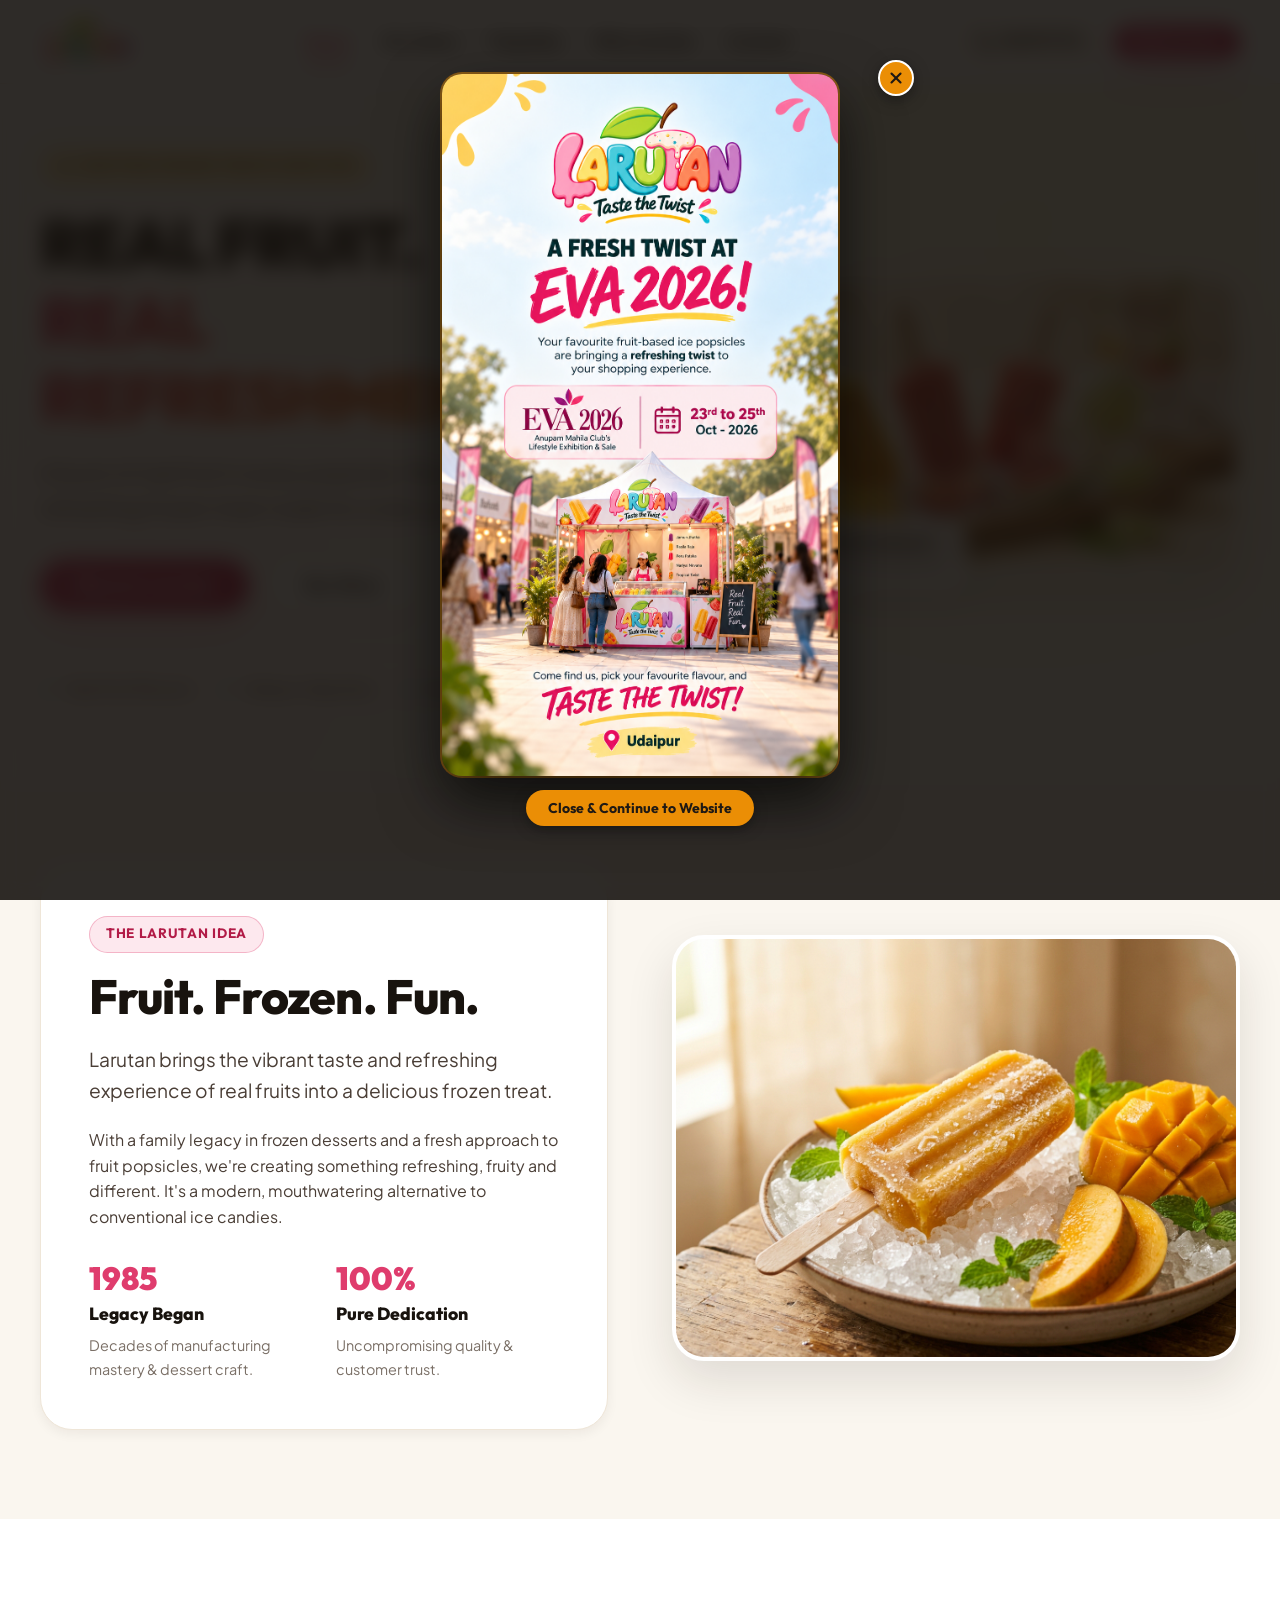
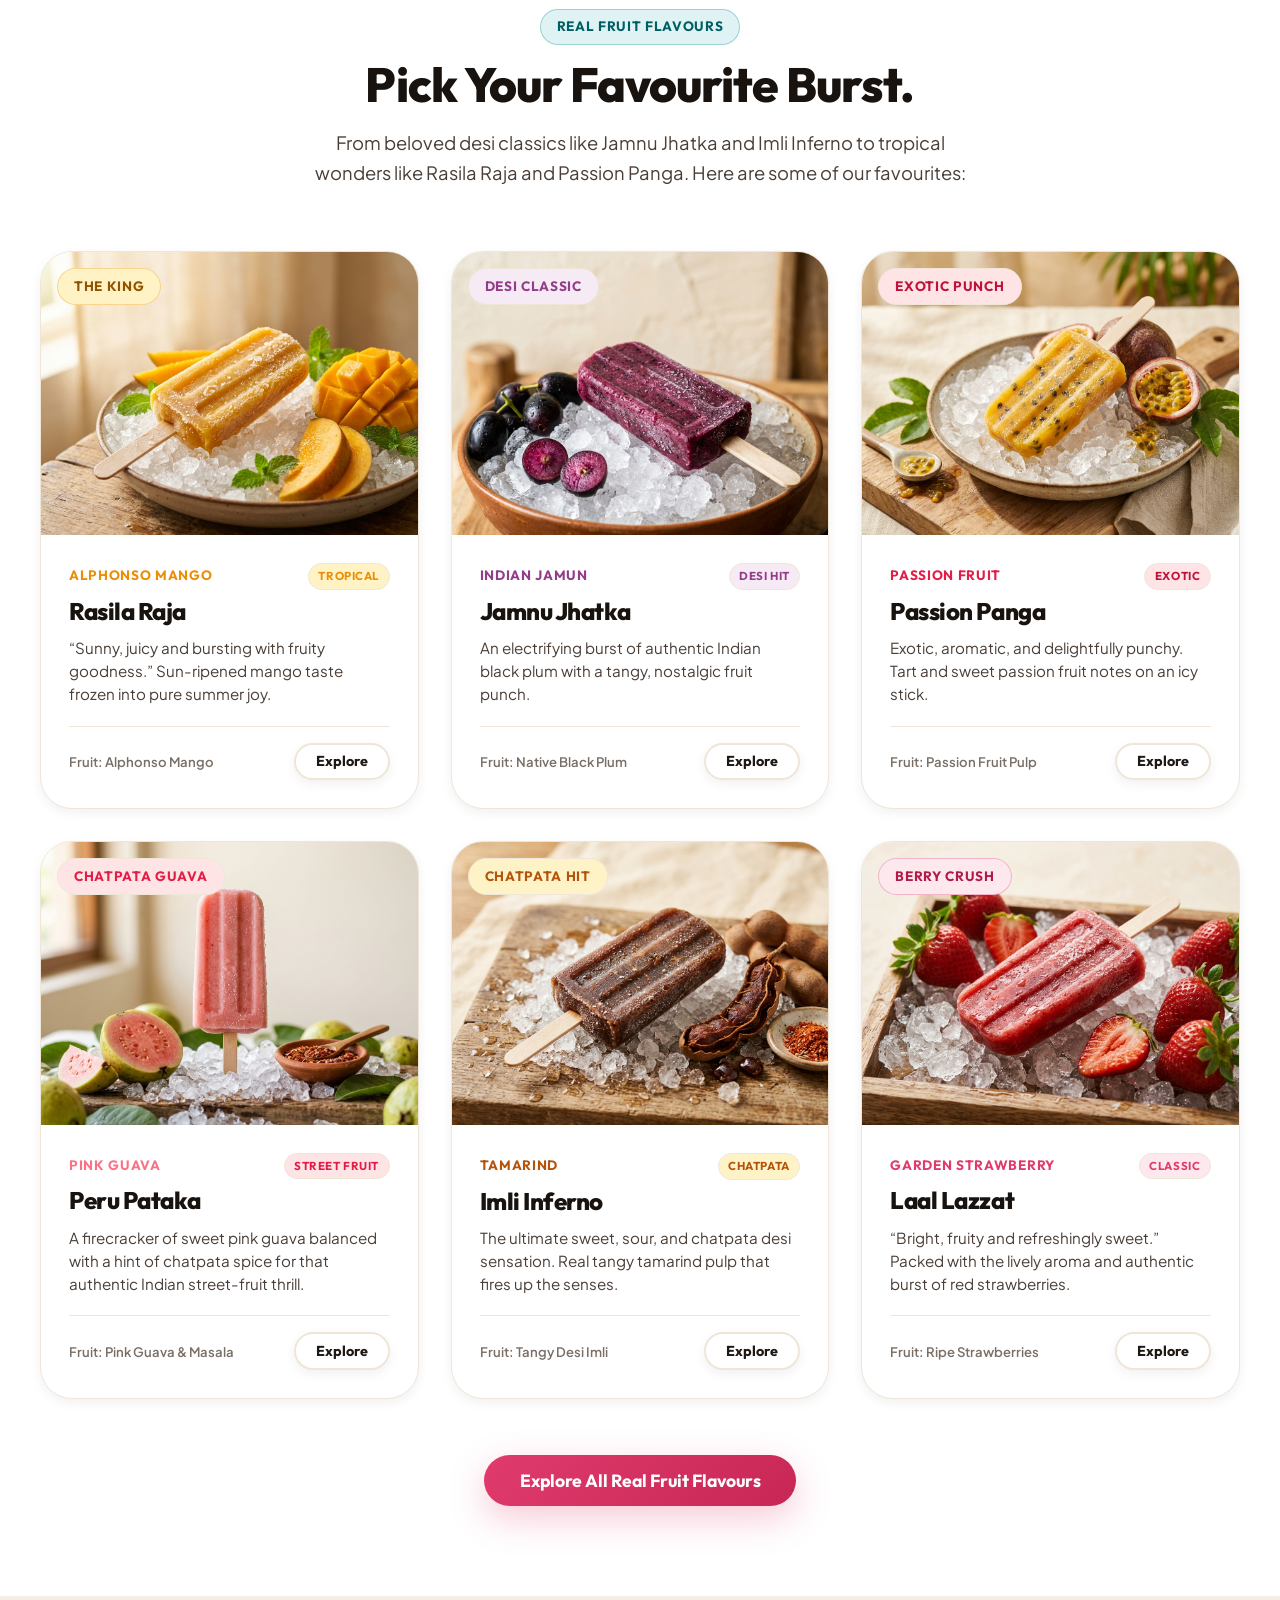
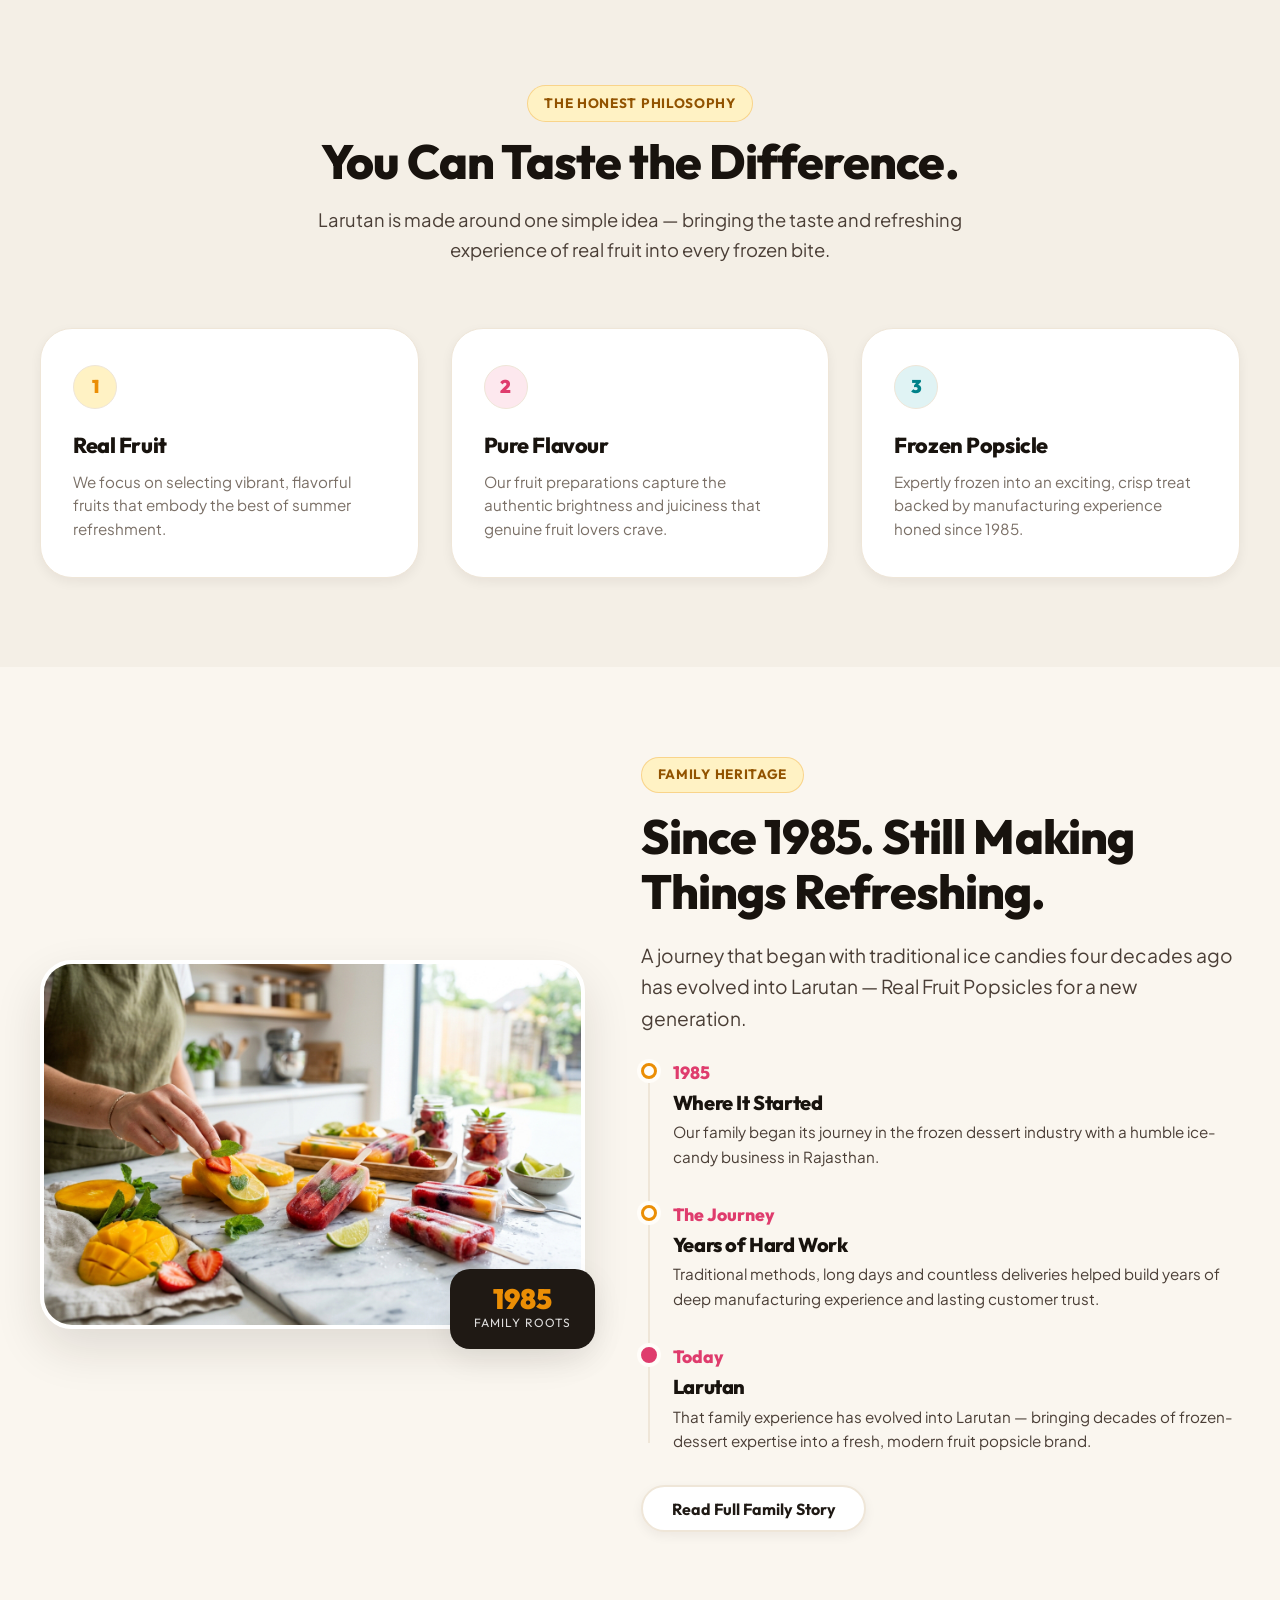
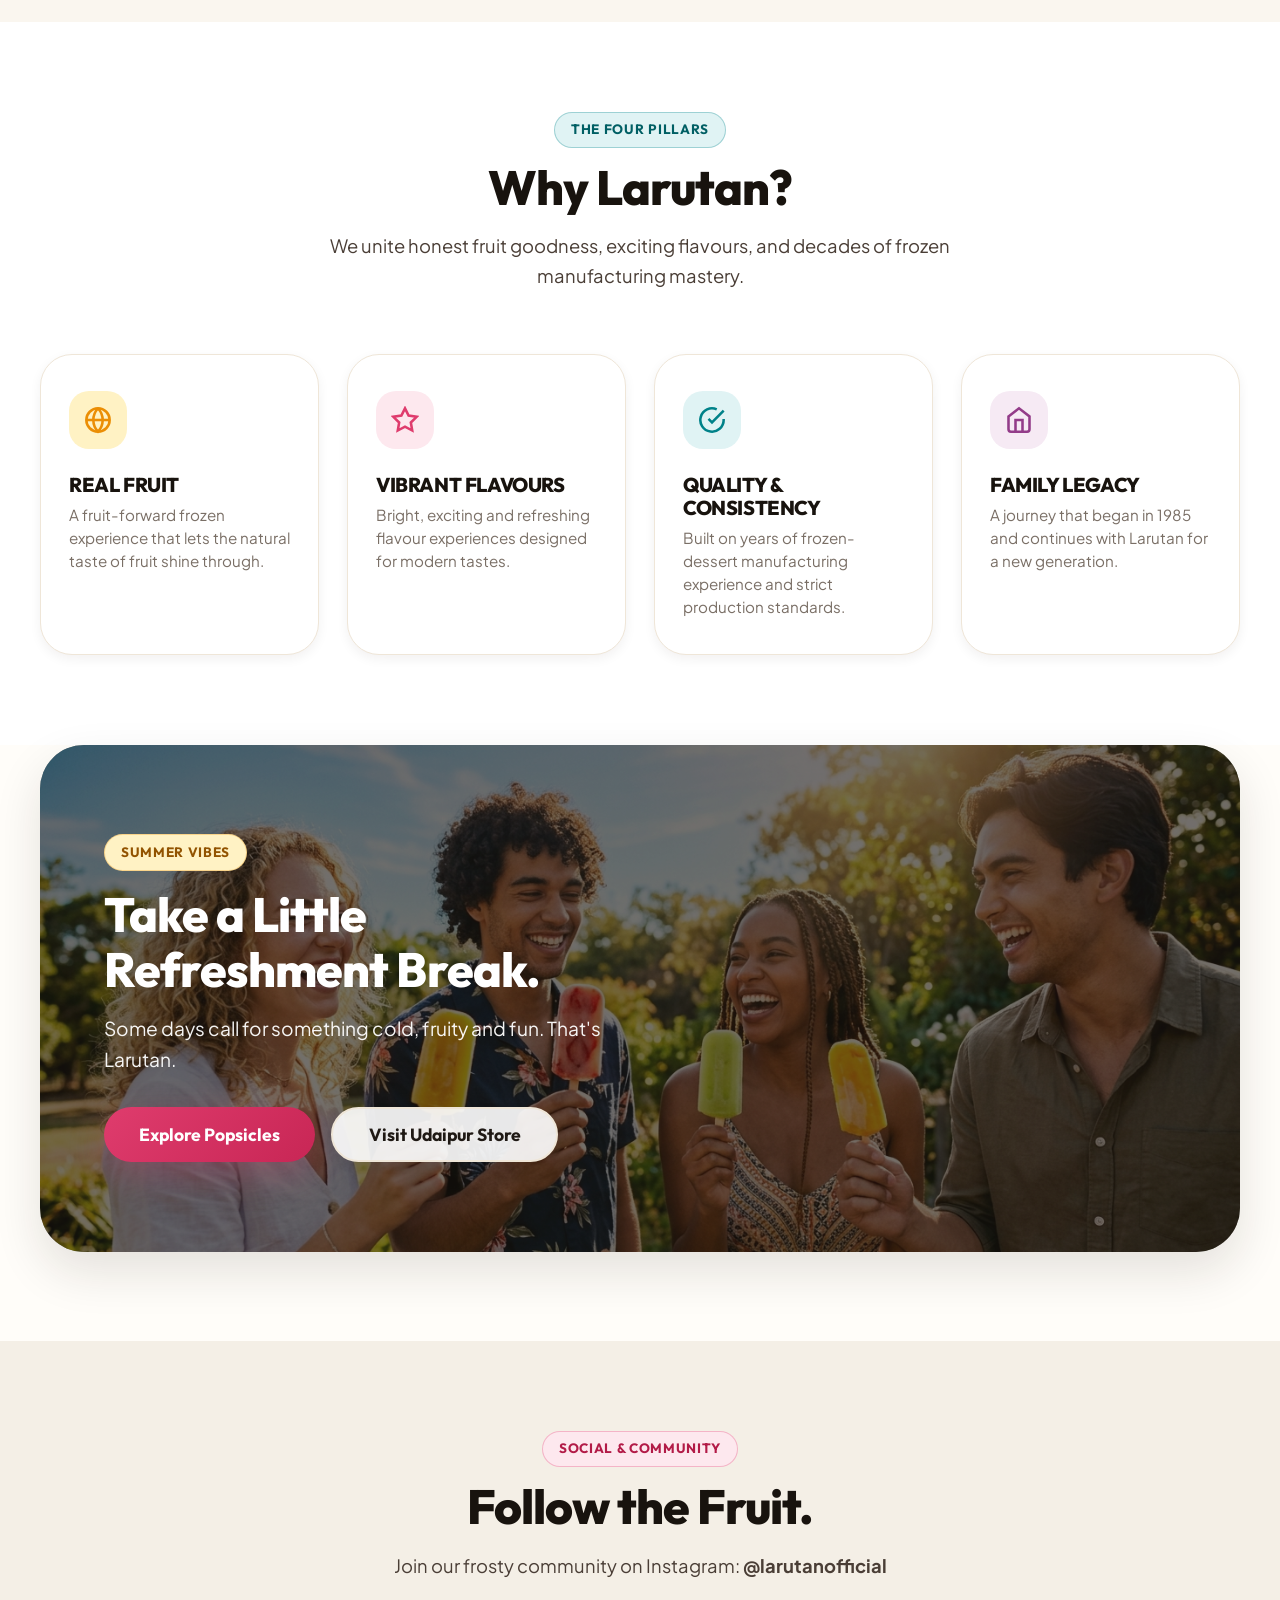
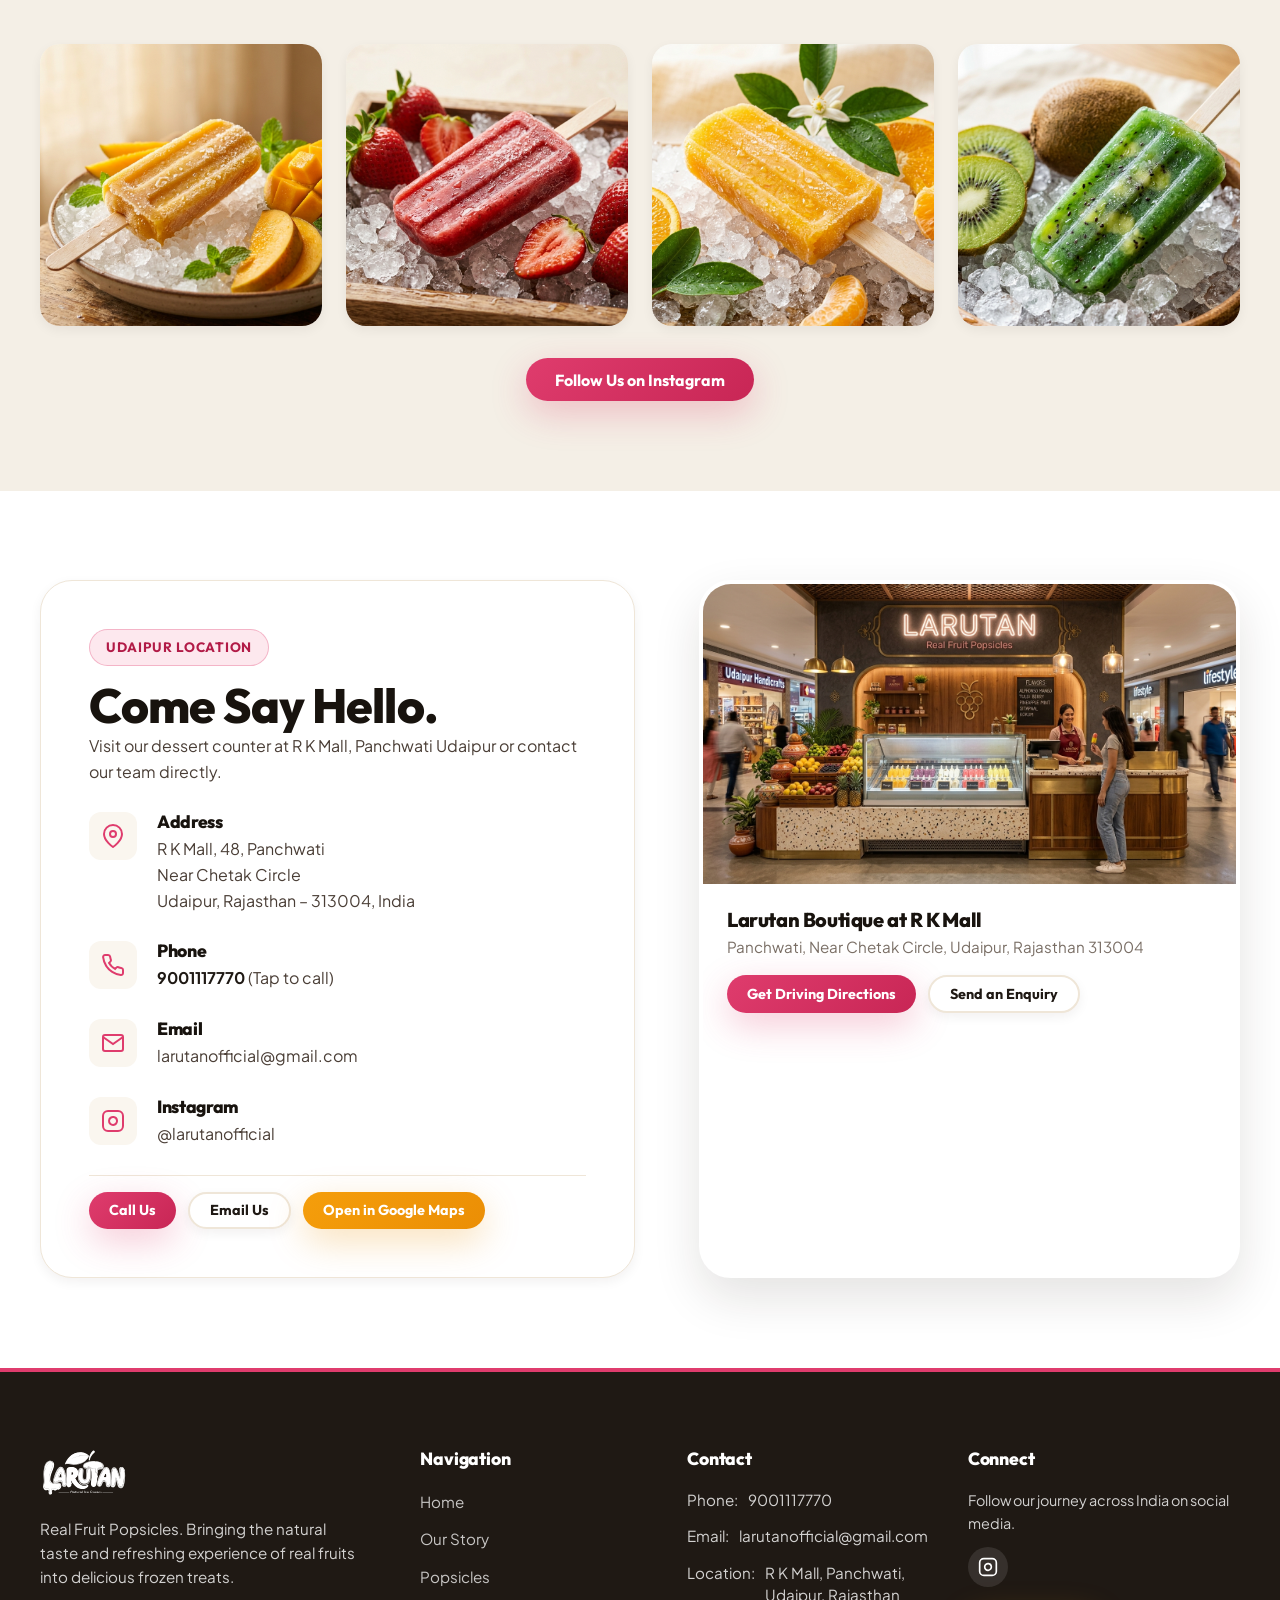
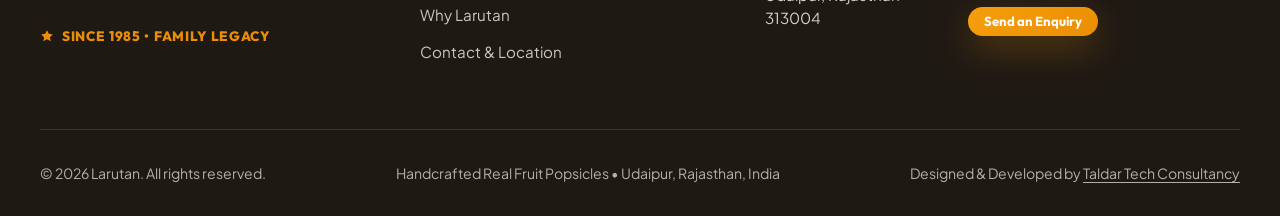
<file: index.html>
<!DOCTYPE html>
<html lang="en">

<head>
  <meta charset="UTF-8">
  <meta name="viewport" content="width=device-width, initial-scale=1.0">
  <title>Larutan | Real Fruit Popsicles</title>
  <meta name="description"
    content="Discover Larutan Real Fruit Popsicles — refreshing, fruity frozen treats backed by a family legacy in frozen desserts since 1985 in Udaipur, Rajasthan.">
  <meta name="keywords"
    content="Larutan, Real Fruit Popsicles, Popsicles in Udaipur, Frozen desserts in Udaipur, Fruit popsicles Rajasthan, Ice candy Udaipur, Gourmet popsicles India">
  <meta name="author" content="Larutan">

  <!-- Open Graph / Social Sharing -->
  <meta property="og:type" content="website">
  <meta property="og:url" content="https://larutan.in/">
  <meta property="og:title" content="Larutan | Real Fruit Popsicles">
  <meta property="og:description"
    content="A burst of real fruit in every popsicle. Meet Larutan — a refreshing frozen treat made for a new generation, backed by a family legacy since 1985.">
  <meta property="og:image" content="assets/images/hero-popsicles.jpg">

  <!-- Favicon -->
  <link rel="icon" type="image/svg+xml" href="favicon.svg">

  <!-- Stylesheet -->
  <link rel="stylesheet" href="assets/css/main.css">

  <!-- JSON-LD LocalBusiness Schema -->
  <script type="application/ld+json">
  {
    "@context": "https://schema.org",
    "@type": "IceCreamShop",
    "name": "Larutan — Real Fruit Popsicles",
    "image": "assets/images/hero-popsicles.jpg",
    "telephone": "+919001117770",
    "email": "larutanofficial@gmail.com",
    "address": {
      "@type": "PostalAddress",
      "streetAddress": "R K Mall, 48, Panchwati, Near Chetak Circle",
      "addressLocality": "Udaipur",
      "addressRegion": "Rajasthan",
      "postalCode": "313004",
      "addressCountry": "IN"
    },
    "hasMap": "https://share.google/eqdsOeeqn8STSRf2m",
    "url": "https://larutan.in",
    "sameAs": [
      "https://www.instagram.com/larutanofficial"
    ],
    "description": "Larutan brings the natural taste and refreshing experience of real fruits into a delicious frozen treat with a family legacy dating back to 1985."
  }
  </script>
</head>

<body>


  <!-- ==========================================================================
       HEADER & NAVIGATION
       ========================================================================== -->
  <header class="site-header">
    <div class="container header-container">
      <!-- Brand Logo -->
      <a href="index.html" class="brand-logo" aria-label="Larutan Real Fruit Popsicles Home">
        <img src="assets/images/logo.svg" alt="Larutan — Real Fruit Popsicles" class="brand-logo-img" width="160"
          height="52">
      </a>

      <!-- Desktop Navigation -->
      <nav class="nav-desktop" aria-label="Main Navigation">
        <a href="index.html" class="nav-link active">Home</a>
        <a href="story.html" class="nav-link">Our Story</a>
        <a href="popsicles.html" class="nav-link">Popsicles</a>
        <a href="why-larutan.html" class="nav-link">Why Larutan</a>
        <a href="contact.html" class="nav-link">Contact</a>
      </nav>

      <!-- Header CTAs -->
      <div class="header-actions">
        <a href="tel:9001117770" class="header-phone-link" aria-label="Call Larutan">
          <svg width="18" height="18" viewBox="0 0 24 24" fill="none" stroke="currentColor" stroke-width="2.2"
            stroke-linecap="round" stroke-linejoin="round">
            <path
              d="M22 16.92v3a2 2 0 0 1-2.18 2 19.79 19.79 0 0 1-8.63-3.07 19.5 19.5 0 0 1-6-6 19.79 19.79 0 0 1-3.07-8.67A2 2 0 0 1 4.11 2h3a2 2 0 0 1 2 1.72 12.84 12.84 0 0 0 .7 2.81 2 2 0 0 1-.45 2.11L8.09 9.91a16 16 0 0 0 6 6l1.27-1.27a2 2 0 0 1 2.11-.45 12.84 12.84 0 0 0 2.81.7A2 2 0 0 1 22 16.92z">
            </path>
          </svg>
          <span>9001117770</span>
        </a>
        <a href="contact.html" class="btn btn-primary btn-sm">Find Larutan</a>

        <!-- Mobile Hamburger Button -->
        <button class="hamburger-btn" aria-label="Toggle Mobile Menu" aria-expanded="false"
          aria-controls="mobile-drawer">
          <span class="hamburger-line"></span>
          <span class="hamburger-line"></span>
          <span class="hamburger-line"></span>
        </button>
      </div>
    </div>
  </header>

  <!-- Mobile Drawer Menu -->
  <div class="drawer-overlay"></div>
  <aside class="mobile-drawer" id="mobile-drawer" aria-label="Mobile Navigation Drawer">
    <div class="mobile-drawer-top">
      <nav class="mobile-nav-list">
        <a href="index.html" class="mobile-nav-link active">Home</a>
        <a href="story.html" class="mobile-nav-link">Our Story</a>
        <a href="popsicles.html" class="mobile-nav-link">Popsicles</a>
        <a href="why-larutan.html" class="mobile-nav-link">Why Larutan</a>
        <a href="contact.html" class="mobile-nav-link">Contact</a>
      </nav>
    </div>
    <div class="mobile-drawer-footer">
      <a href="tel:9001117770" class="mobile-contact-pill">
        <svg width="20" height="20" viewBox="0 0 24 24" fill="none" stroke="currentColor" stroke-width="2">
          <path
            d="M22 16.92v3a2 2 0 0 1-2.18 2 19.79 19.79 0 0 1-8.63-3.07 19.5 19.5 0 0 1-6-6 19.79 19.79 0 0 1-3.07-8.67A2 2 0 0 1 4.11 2h3a2 2 0 0 1 2 1.72 12.84 12.84 0 0 0 .7 2.81 2 2 0 0 1-.45 2.11L8.09 9.91a16 16 0 0 0 6 6l1.27-1.27a2 2 0 0 1 2.11-.45 12.84 12.84 0 0 0 2.81.7A2 2 0 0 1 22 16.92z">
          </path>
        </svg>
        <span>9001117770</span>
      </a>
      <a href="mailto:larutanofficial@gmail.com" class="mobile-contact-pill">
        <svg width="20" height="20" viewBox="0 0 24 24" fill="none" stroke="currentColor" stroke-width="2">
          <path d="M4 4h16c1.1 0 2 .9 2 2v12c0 1.1-.9 2-2 2H4c-1.1 0-2-.9-2-2V6c0-1.1.9-2 2-2z"></path>
          <polyline points="22,6 12,13 2,6"></polyline>
        </svg>
        <span>larutanofficial@gmail.com</span>
      </a>
      <a href="contact.html" class="btn btn-primary" style="width: 100%; margin-top: 0.5rem;">Visit Us in Udaipur</a>
    </div>
  </aside>

  <main>
    <!-- ==========================================================================
         SECTION 1 — HERO
         ========================================================================== -->
    <section class="hero-section">
      <div class="container hero-grid">
        <div class="hero-content">
          <div class="hero-tagline">
            <span class="badge badge-heritage">
              <svg width="14" height="14" viewBox="0 0 24 24" fill="currentColor">
                <path
                  d="M12 2l3.09 6.26L22 9.27l-5 4.87 1.18 6.88L12 17.77l-6.18 3.25L7 14.14 2 9.27l6.91-1.01L12 2z" />
              </svg>
              Crafting Frozen Treats Since 1985
            </span>
          </div>

          <h1 class="hero-title">
            REAL FRUIT.<br>
            <span class="title-accent">REAL REFRESHMENT.</span>
          </h1>

          <p class="hero-desc">
            A burst of real fruit in every popsicle. Meet Larutan — a refreshing frozen treat made for a new generation.
          </p>

          <div class="hero-cta-group">
            <a href="#flavours" class="btn btn-primary btn-lg">Discover Larutan</a>
            <a href="story.html" class="btn btn-secondary btn-lg">Our Story</a>
          </div>

          <div class="hero-trust-bar">
            <div class="trust-item">
              <svg width="18" height="18" viewBox="0 0 24 24" fill="none" stroke="currentColor" stroke-width="2.5">
                <polyline points="20 6 9 17 4 12"></polyline>
              </svg>
              <span>Real Fruit Flavours</span>
            </div>
            <div class="trust-item">
              <svg width="18" height="18" viewBox="0 0 24 24" fill="none" stroke="currentColor" stroke-width="2.5">
                <polyline points="20 6 9 17 4 12"></polyline>
              </svg>
              <span>Udaipur, Rajasthan</span>
            </div>
            <div class="trust-item">
              <svg width="18" height="18" viewBox="0 0 24 24" fill="none" stroke="currentColor" stroke-width="2.5">
                <polyline points="20 6 9 17 4 12"></polyline>
              </svg>
              <span>Family Legacy</span>
            </div>
          </div>
        </div>

        <div class="hero-media">
          <div class="hero-image-wrapper">
            <img src="assets/images/hero-popsicles.jpg"
              alt="Vibrant real fruit popsicles on ice with fresh mango, strawberry, watermelon and lime"
              class="hero-image" fetchpriority="high" width="800" height="450">
          </div>
          <!-- Floating Badge -->
          <div class="floating-badge floating-badge-bottom">
            <div class="badge-icon" style="color: var(--strawberry-primary);">
              <svg width="24" height="24" viewBox="0 0 24 24" fill="currentColor">
                <path
                  d="M12 21.35l-1.45-1.32C5.4 15.36 2 12.28 2 8.5 2 5.42 4.42 3 7.5 3c1.74 0 3.41.81 4.5 2.09C13.09 3.81 14.76 3 16.5 3 19.58 3 22 5.42 22 8.5c0 3.78-3.4 6.86-8.55 11.54L12 21.35z" />
              </svg>
            </div>
            <div>
              <div
                style="font-family: var(--font-heading); font-weight: 800; font-size: 0.95rem; color: var(--text-dark);">
                Natural Refreshment</div>
              <div style="font-size: 0.8rem; color: var(--text-muted);">Real fruit taste in every bite</div>
            </div>
          </div>
        </div>
      </div>
    </section>

    <!-- ==========================================================================
         SECTION 2 — BRAND INTRODUCTION ("Fruit. Frozen. Fun.")
         ========================================================================== -->
    <section class="section section-warm" id="about">
      <div class="container brand-intro-grid">
        <div class="brand-intro-card">
          <span class="badge badge-strawberry" style="margin-bottom: 1rem;">The Larutan Idea</span>
          <h2 style="margin-bottom: 1.25rem;">Fruit. Frozen. Fun.</h2>
          <p class="text-lead" style="margin-bottom: 1.25rem;">
            Larutan brings the vibrant taste and refreshing experience of real fruits into a delicious frozen treat.
          </p>
          <p>
            With a family legacy in frozen desserts and a fresh approach to fruit popsicles, we're creating something
            refreshing, fruity and different. It's a modern, mouthwatering alternative to conventional ice candies.
          </p>

          <div class="fruit-feature-list">
            <div class="fruit-feature-item">
              <div class="fruit-feature-num">1985</div>
              <div class="fruit-feature-title">Legacy Began</div>
              <div class="fruit-feature-desc">Decades of manufacturing mastery & dessert craft.</div>
            </div>
            <div class="fruit-feature-item">
              <div class="fruit-feature-num">100%</div>
              <div class="fruit-feature-title">Pure Dedication</div>
              <div class="fruit-feature-desc">Uncompromising quality & customer trust.</div>
            </div>
          </div>
        </div>

        <div class="brand-intro-media">
          <div class="hero-image-wrapper">
            <img src="assets/images/flavour-mango.jpg"
              alt="Luscious Alphonso Mango real fruit popsicle with sliced ripe mango and ice" class="hero-image"
              loading="lazy" width="600" height="450">
          </div>
        </div>
      </div>
    </section>

    <!-- ==========================================================================
         SECTION 3 — FLAVOUR DISCOVERY ("Pick Your Favourite Burst.")
         ========================================================================== -->
    <section class="section section-white" id="flavours">
      <div class="container">
        <div class="section-header">
          <span class="badge badge-teal section-pretitle">Real Fruit Flavours</span>
          <h2 class="section-title">Pick Your Favourite Burst.</h2>
          <p class="section-desc">
            From beloved desi classics like Jamnu Jhatka and Imli Inferno to tropical wonders like Rasila Raja and
            Passion Panga. Here are some of our favourites:
          </p>
        </div>

        <div class="flavour-grid">
          <!-- Card 1: Rasila Raja (Mango) -->
          <article class="flavour-card" data-flavour="rasila-raja">
            <div class="flavour-media">
              <img src="assets/images/flavour-mango.jpg" alt="Rasila Raja Mango Real Fruit Popsicle" class="flavour-img"
                loading="lazy" width="400" height="300">
              <div class="flavour-badge-overlay">
                <span class="badge badge-heritage">The King</span>
              </div>
            </div>
            <div class="flavour-body">
              <div class="flavour-meta">
                <span class="flavour-fruit-tag">Alphonso Mango</span>
                <span class="badge"
                  style="font-size: 0.72rem; padding: 0.2rem 0.6rem; background: var(--mango-light); color: var(--mango-primary);">Tropical</span>
              </div>
              <h3 class="flavour-name">Rasila Raja</h3>
              <p class="flavour-desc">“Sunny, juicy and bursting with fruity goodness.” Sun-ripened mango taste frozen
                into pure summer joy.</p>
              <div class="flavour-footer">
                <span class="flavour-note">Fruit: Alphonso Mango</span>
                <a href="popsicles.html" class="btn btn-secondary btn-sm" aria-label="Explore Rasila Raja">Explore</a>
              </div>
            </div>
          </article>

          <!-- Card 2: Jamnu Jhatka (Jamun) -->
          <article class="flavour-card" data-flavour="jamnu-jhatka">
            <div class="flavour-media">
              <img src="assets/images/flavour-jamun.jpg" alt="Jamnu Jhatka Indian Jamun Real Fruit Popsicle"
                class="flavour-img" loading="lazy" width="400" height="300">
              <div class="flavour-badge-overlay">
                <span class="badge" style="background: #F6EAF4; color: #933C89;">Desi Classic</span>
              </div>
            </div>
            <div class="flavour-body">
              <div class="flavour-meta">
                <span class="flavour-fruit-tag">Indian Jamun</span>
                <span class="badge"
                  style="font-size: 0.72rem; padding: 0.2rem 0.6rem; background: #F6EAF4; color: #933C89;">Desi
                  Hit</span>
              </div>
              <h3 class="flavour-name">Jamnu Jhatka</h3>
              <p class="flavour-desc">An electrifying burst of authentic Indian black plum with a tangy, nostalgic fruit
                punch.</p>
              <div class="flavour-footer">
                <span class="flavour-note">Fruit: Native Black Plum</span>
                <a href="popsicles.html" class="btn btn-secondary btn-sm" aria-label="Explore Jamnu Jhatka">Explore</a>
              </div>
            </div>
          </article>

          <!-- Card 3: Passion Panga (Passion Fruit) -->
          <article class="flavour-card" data-flavour="passion-panga">
            <div class="flavour-media">
              <img src="assets/images/flavour-passion.jpg" alt="Passion Panga Passion Fruit Real Fruit Popsicle"
                class="flavour-img" loading="lazy" width="400" height="300">
              <div class="flavour-badge-overlay">
                <span class="badge" style="background: #FFE4E6; color: #BE123C;">Exotic Punch</span>
              </div>
            </div>
            <div class="flavour-body">
              <div class="flavour-meta">
                <span class="flavour-fruit-tag">Passion Fruit</span>
                <span class="badge"
                  style="font-size: 0.72rem; padding: 0.2rem 0.6rem; background: #FFE4E6; color: #BE123C;">Exotic</span>
              </div>
              <h3 class="flavour-name">Passion Panga</h3>
              <p class="flavour-desc">Exotic, aromatic, and delightfully punchy. Tart and sweet passion fruit notes on
                an icy stick.</p>
              <div class="flavour-footer">
                <span class="flavour-note">Fruit: Passion Fruit Pulp</span>
                <a href="popsicles.html" class="btn btn-secondary btn-sm" aria-label="Explore Passion Panga">Explore</a>
              </div>
            </div>
          </article>

          <!-- Card 4: Peru Pataka (Pink Guava) -->
          <article class="flavour-card" data-flavour="peru-pataka">
            <div class="flavour-media">
              <img src="assets/images/flavour-peru.jpg" alt="Peru Pataka Pink Guava Real Fruit Popsicle"
                class="flavour-img" loading="lazy" width="400" height="300">
              <div class="flavour-badge-overlay">
                <span class="badge" style="background: #FFE4E6; color: #E11D48;">Chatpata Guava</span>
              </div>
            </div>
            <div class="flavour-body">
              <div class="flavour-meta">
                <span class="flavour-fruit-tag">Pink Guava</span>
                <span class="badge"
                  style="font-size: 0.72rem; padding: 0.2rem 0.6rem; background: #FFE4E6; color: #E11D48;">Street
                  Fruit</span>
              </div>
              <h3 class="flavour-name">Peru Pataka</h3>
              <p class="flavour-desc">A firecracker of sweet pink guava balanced with a hint of chatpata spice for that
                authentic Indian street-fruit thrill.</p>
              <div class="flavour-footer">
                <span class="flavour-note">Fruit: Pink Guava & Masala</span>
                <a href="popsicles.html" class="btn btn-secondary btn-sm" aria-label="Explore Peru Pataka">Explore</a>
              </div>
            </div>
          </article>

          <!-- Card 5: Imli Inferno (Tamarind) -->
          <article class="flavour-card" data-flavour="imli-inferno">
            <div class="flavour-media">
              <img src="assets/images/flavour-imli.jpg" alt="Imli Inferno Tamarind Real Fruit Popsicle"
                class="flavour-img" loading="lazy" width="400" height="300">
              <div class="flavour-badge-overlay">
                <span class="badge" style="background: #FEF3C7; color: #B45309;">Chatpata Hit</span>
              </div>
            </div>
            <div class="flavour-body">
              <div class="flavour-meta">
                <span class="flavour-fruit-tag">Tamarind</span>
                <span class="badge"
                  style="font-size: 0.72rem; padding: 0.2rem 0.6rem; background: #FEF3C7; color: #B45309;">Chatpata</span>
              </div>
              <h3 class="flavour-name">Imli Inferno</h3>
              <p class="flavour-desc">The ultimate sweet, sour, and chatpata desi sensation. Real tangy tamarind pulp
                that fires up the senses.</p>
              <div class="flavour-footer">
                <span class="flavour-note">Fruit: Tangy Desi Imli</span>
                <a href="popsicles.html" class="btn btn-secondary btn-sm" aria-label="Explore Imli Inferno">Explore</a>
              </div>
            </div>
          </article>

          <!-- Card 6: Laal Lazzat (Strawberry) -->
          <article class="flavour-card" data-flavour="laal-lazzat">
            <div class="flavour-media">
              <img src="assets/images/flavour-strawberry.jpg" alt="Laal Lazzat Strawberry Real Fruit Popsicle"
                class="flavour-img" loading="lazy" width="400" height="300">
              <div class="flavour-badge-overlay">
                <span class="badge badge-strawberry">Berry Crush</span>
              </div>
            </div>
            <div class="flavour-body">
              <div class="flavour-meta">
                <span class="flavour-fruit-tag">Garden Strawberry</span>
                <span class="badge"
                  style="font-size: 0.72rem; padding: 0.2rem 0.6rem; background: var(--strawberry-light); color: var(--strawberry-primary);">Classic</span>
              </div>
              <h3 class="flavour-name">Laal Lazzat</h3>
              <p class="flavour-desc">“Bright, fruity and refreshingly sweet.” Packed with the lively aroma and
                authentic burst of red strawberries.</p>
              <div class="flavour-footer">
                <span class="flavour-note">Fruit: Ripe Strawberries</span>
                <a href="popsicles.html" class="btn btn-secondary btn-sm" aria-label="Explore Laal Lazzat">Explore</a>
              </div>
            </div>
          </article>
        </div>

        <div style="text-align: center; margin-top: 3.5rem;">
          <a href="popsicles.html" class="btn btn-primary btn-lg">Explore All Real Fruit Flavours</a>
        </div>
      </div>
    </section>

    <!-- ==========================================================================
         SECTION 4 — REAL FRUIT ("You Can Taste the Difference.")
         ========================================================================== -->
    <section class="section section-sand">
      <div class="container">
        <div class="section-header">
          <span class="badge badge-heritage section-pretitle">The Honest Philosophy</span>
          <h2 class="section-title">You Can Taste the Difference.</h2>
          <p class="section-desc">
            Larutan is made around one simple idea — bringing the taste and refreshing experience of real fruit into
            every frozen bite.
          </p>
        </div>

        <div class="transformation-grid">
          <div class="transformation-card">
            <div class="trans-step-badge">1</div>
            <h3 class="trans-title">Real Fruit</h3>
            <p class="trans-desc">
              We focus on selecting vibrant, flavorful fruits that embody the best of summer refreshment.
            </p>
          </div>

          <div class="transformation-card">
            <div class="trans-step-badge">2</div>
            <h3 class="trans-title">Pure Flavour</h3>
            <p class="trans-desc">
              Our fruit preparations capture the authentic brightness and juiciness that genuine fruit lovers crave.
            </p>
          </div>

          <div class="transformation-card">
            <div class="trans-step-badge">3</div>
            <h3 class="trans-title">Frozen Popsicle</h3>
            <p class="trans-desc">
              Expertly frozen into an exciting, crisp treat backed by manufacturing experience honed since 1985.
            </p>
          </div>
        </div>
      </div>
    </section>

    <!-- ==========================================================================
         SECTION 5 — HERITAGE ("Since 1985. Still Making Things Refreshing.")
         ========================================================================== -->
    <section class="section section-warm" id="heritage">
      <div class="container heritage-container">
        <div class="heritage-media">
          <div class="heritage-img-box">
            <img src="assets/images/modern-craft.jpg" alt="Modern real fruit popsicle crafting with fresh fruits"
              class="hero-image" loading="lazy" width="600" height="400">
          </div>
          <div class="heritage-year-seal">
            <div class="year">1985</div>
            <div class="label">Family Roots</div>
          </div>
        </div>

        <div class="heritage-content">
          <span class="badge badge-heritage" style="margin-bottom: 1rem;">Family Heritage</span>
          <h2 style="margin-bottom: 1.25rem;">Since 1985. Still Making Things Refreshing.</h2>
          <p class="text-lead" style="margin-bottom: 1.5rem;">
            A journey that began with traditional ice candies four decades ago has evolved into Larutan — Real Fruit
            Popsicles for a new generation.
          </p>

          <div class="timeline">
            <!-- 1985 -->
            <div class="timeline-item">
              <div class="timeline-dot"></div>
              <div class="timeline-year">1985</div>
              <h3 class="timeline-title">Where It Started</h3>
              <p class="timeline-text">
                Our family began its journey in the frozen dessert industry with a humble ice-candy business in
                Rajasthan.
              </p>
            </div>

            <!-- The Journey -->
            <div class="timeline-item">
              <div class="timeline-dot"></div>
              <div class="timeline-year">The Journey</div>
              <h3 class="timeline-title">Years of Hard Work</h3>
              <p class="timeline-text">
                Traditional methods, long days and countless deliveries helped build years of deep manufacturing
                experience and lasting customer trust.
              </p>
            </div>

            <!-- Today -->
            <div class="timeline-item">
              <div class="timeline-dot"></div>
              <div class="timeline-year">Today</div>
              <h3 class="timeline-title">Larutan</h3>
              <p class="timeline-text">
                That family experience has evolved into Larutan — bringing decades of frozen-dessert expertise into a
                fresh, modern fruit popsicle brand.
              </p>
            </div>
          </div>

          <div style="margin-top: 2rem;">
            <a href="story.html" class="btn btn-secondary">Read Full Family Story</a>
          </div>
        </div>
      </div>
    </section>

    <!-- ==========================================================================
         SECTION 6 — WHY LARUTAN?
         ========================================================================== -->
    <section class="section section-white" id="why-larutan">
      <div class="container">
        <div class="section-header">
          <span class="badge badge-teal section-pretitle">The Four Pillars</span>
          <h2 class="section-title">Why Larutan?</h2>
          <p class="section-desc">
            We unite honest fruit goodness, exciting flavours, and decades of frozen manufacturing mastery.
          </p>
        </div>

        <div class="values-grid">
          <!-- Card 1 -->
          <div class="value-card">
            <div class="value-icon-box">
              <svg width="28" height="28" viewBox="0 0 24 24" fill="none" stroke="currentColor" stroke-width="2.2">
                <circle cx="12" cy="12" r="10"></circle>
                <path d="M12 2a14.5 14.5 0 0 0 0 20 14.5 14.5 0 0 0 0-20"></path>
                <path d="M2 12h20"></path>
              </svg>
            </div>
            <h3 class="value-card-title">REAL FRUIT</h3>
            <p class="value-card-text">A fruit-forward frozen experience that lets the natural taste of fruit shine
              through.</p>
          </div>

          <!-- Card 2 -->
          <div class="value-card">
            <div class="value-icon-box">
              <svg width="28" height="28" viewBox="0 0 24 24" fill="none" stroke="currentColor" stroke-width="2.2">
                <polygon
                  points="12 2 15.09 8.26 22 9.27 17 14.14 18.18 21.02 12 17.77 5.82 21.02 7 14.14 2 9.27 8.91 8.26 12 2">
                </polygon>
              </svg>
            </div>
            <h3 class="value-card-title">VIBRANT FLAVOURS</h3>
            <p class="value-card-text">Bright, exciting and refreshing flavour experiences designed for modern tastes.
            </p>
          </div>

          <!-- Card 3 -->
          <div class="value-card">
            <div class="value-icon-box">
              <svg width="28" height="28" viewBox="0 0 24 24" fill="none" stroke="currentColor" stroke-width="2.2">
                <path d="M22 11.08V12a10 10 0 1 1-5.93-9.14"></path>
                <polyline points="22 4 12 14.01 9 11.01"></polyline>
              </svg>
            </div>
            <h3 class="value-card-title">QUALITY & CONSISTENCY</h3>
            <p class="value-card-text">Built on years of frozen-dessert manufacturing experience and strict production
              standards.</p>
          </div>

          <!-- Card 4 -->
          <div class="value-card">
            <div class="value-icon-box">
              <svg width="28" height="28" viewBox="0 0 24 24" fill="none" stroke="currentColor" stroke-width="2.2">
                <path d="M3 9l9-7 9 7v11a2 2 0 0 1-2 2H5a2 2 0 0 1-2-2z"></path>
                <polyline points="9 22 9 12 15 12 15 22"></polyline>
              </svg>
            </div>
            <h3 class="value-card-title">FAMILY LEGACY</h3>
            <p class="value-card-text">A journey that began in 1985 and continues with Larutan for a new generation.</p>
          </div>
        </div>
      </div>
    </section>

    <!-- ==========================================================================
         SECTION 7 — EXPERIENCE ("Take a Little Refreshment Break.")
         ========================================================================== -->
    <section class="section" style="padding-top: 0;">
      <div class="container">
        <div class="experience-banner">
          <img src="assets/images/lifestyle-refreshment.jpg"
            alt="Friends enjoying refreshing fruit popsicles in the summer sun" class="experience-bg-img" loading="lazy"
            width="1280" height="600">
          <div class="experience-overlay">
            <span class="badge badge-heritage" style="margin-bottom: 1rem;">Summer Vibes</span>
            <h2>Take a Little Refreshment Break.</h2>
            <p>
              Some days call for something cold, fruity and fun. That's Larutan.
            </p>
            <div style="display: flex; flex-wrap: wrap; gap: 1rem;">
              <a href="popsicles.html" class="btn btn-primary btn-lg">Explore Popsicles</a>
              <a href="contact.html" class="btn btn-secondary btn-lg" style="background: rgba(255,255,255,0.9);">Visit
                Udaipur Store</a>
            </div>
          </div>
        </div>
      </div>
    </section>

    <!-- ==========================================================================
         SECTION 8 — INSTAGRAM ("Follow the Fruit." @larutanofficial)
         ========================================================================== -->
    <section class="section section-sand">
      <div class="container">
        <div class="section-header">
          <span class="badge badge-strawberry section-pretitle">Social & Community</span>
          <h2 class="section-title">Follow the Fruit.</h2>
          <p class="section-desc">
            Join our frosty community on Instagram: <strong>@larutanofficial</strong>
          </p>
        </div>

        <div class="insta-grid">
          <!-- Insta Item 1 -->
          <a href="https://www.instagram.com/larutanofficial" target="_blank" rel="noopener noreferrer"
            class="insta-card">
            <img src="assets/images/flavour-mango.jpg" alt="Larutan Mango Popsicle on Instagram" class="insta-img"
              loading="lazy">
            <div class="insta-overlay">
              <svg viewBox="0 0 24 24" fill="none" stroke="currentColor" stroke-width="2">
                <rect x="2" y="2" width="20" height="20" rx="5" ry="5"></rect>
                <path d="M16 11.37A4 4 0 1 1 12.63 8 4 4 0 0 1 16 11.37z"></path>
                <line x1="17.5" y1="6.5" x2="17.51" y2="6.5"></line>
              </svg>
              <span class="insta-handle-text">@larutanofficial</span>
            </div>
          </a>

          <!-- Insta Item 2 -->
          <a href="https://www.instagram.com/larutanofficial" target="_blank" rel="noopener noreferrer"
            class="insta-card">
            <img src="assets/images/flavour-strawberry.jpg" alt="Larutan Strawberry Popsicle on Instagram"
              class="insta-img" loading="lazy">
            <div class="insta-overlay">
              <svg viewBox="0 0 24 24" fill="none" stroke="currentColor" stroke-width="2">
                <rect x="2" y="2" width="20" height="20" rx="5" ry="5"></rect>
                <path d="M16 11.37A4 4 0 1 1 12.63 8 4 4 0 0 1 16 11.37z"></path>
                <line x1="17.5" y1="6.5" x2="17.51" y2="6.5"></line>
              </svg>
              <span class="insta-handle-text">@larutanofficial</span>
            </div>
          </a>

          <!-- Insta Item 3 -->
          <a href="https://www.instagram.com/larutanofficial" target="_blank" rel="noopener noreferrer"
            class="insta-card">
            <img src="assets/images/flavour-narangi.jpg" alt="Larutan Narangi Orange Popsicle on Instagram"
              class="insta-img" loading="lazy">
            <div class="insta-overlay">
              <svg viewBox="0 0 24 24" fill="none" stroke="currentColor" stroke-width="2">
                <rect x="2" y="2" width="20" height="20" rx="5" ry="5"></rect>
                <path d="M16 11.37A4 4 0 1 1 12.63 8 4 4 0 0 1 16 11.37z"></path>
                <line x1="17.5" y1="6.5" x2="17.51" y2="6.5"></line>
              </svg>
              <span class="insta-handle-text">@larutanofficial</span>
            </div>
          </a>

          <!-- Insta Item 4 -->
          <a href="https://www.instagram.com/larutanofficial" target="_blank" rel="noopener noreferrer"
            class="insta-card">
            <img src="assets/images/flavour-kiwi.jpg" alt="Larutan Kiwi Popsicle on Instagram" class="insta-img"
              loading="lazy">
            <div class="insta-overlay">
              <svg viewBox="0 0 24 24" fill="none" stroke="currentColor" stroke-width="2">
                <rect x="2" y="2" width="20" height="20" rx="5" ry="5"></rect>
                <path d="M16 11.37A4 4 0 1 1 12.63 8 4 4 0 0 1 16 11.37z"></path>
                <line x1="17.5" y1="6.5" x2="17.51" y2="6.5"></line>
              </svg>
              <span class="insta-handle-text">@larutanofficial</span>
            </div>
          </a>
        </div>

        <div style="text-align: center; margin-top: 2rem;">
          <a href="https://www.instagram.com/larutanofficial" target="_blank" rel="noopener noreferrer"
            class="btn btn-primary">
            Follow Us on Instagram
          </a>
        </div>
      </div>
    </section>

    <!-- ==========================================================================
         SECTION 9 — CONTACT / LOCATION ("Come Say Hello.")
         ========================================================================== -->
    <section class="section section-white" id="contact">
      <div class="container contact-grid">
        <!-- Contact Info Column -->
        <div class="contact-info-card">
          <div>
            <span class="badge badge-strawberry" style="margin-bottom: 0.75rem;">Udaipur Location</span>
            <h2>Come Say Hello.</h2>
            <p>Visit our dessert counter at R K Mall, Panchwati Udaipur or contact our team directly.</p>
          </div>

          <!-- Address -->
          <div class="contact-detail-item">
            <div class="contact-icon">
              <svg width="24" height="24" viewBox="0 0 24 24" fill="none" stroke="currentColor" stroke-width="2">
                <path d="M21 10c0 7-9 13-9 13s-9-6-9-13a9 9 0 0 1 18 0z"></path>
                <circle cx="12" cy="10" r="3"></circle>
              </svg>
            </div>
            <div class="contact-detail-content">
              <h4>Address</h4>
              <p>R K Mall, 48, Panchwati<br>Near Chetak Circle<br>Udaipur, Rajasthan – 313004, India</p>
            </div>
          </div>

          <!-- Phone -->
          <div class="contact-detail-item">
            <div class="contact-icon">
              <svg width="24" height="24" viewBox="0 0 24 24" fill="none" stroke="currentColor" stroke-width="2">
                <path
                  d="M22 16.92v3a2 2 0 0 1-2.18 2 19.79 19.79 0 0 1-8.63-3.07 19.5 19.5 0 0 1-6-6 19.79 19.79 0 0 1-3.07-8.67A2 2 0 0 1 4.11 2h3a2 2 0 0 1 2 1.72 12.84 12.84 0 0 0 .7 2.81 2 2 0 0 1-.45 2.11L8.09 9.91a16 16 0 0 0 6 6l1.27-1.27a2 2 0 0 1 2.11-.45 12.84 12.84 0 0 0 2.81.7A2 2 0 0 1 22 16.92z">
                </path>
              </svg>
            </div>
            <div class="contact-detail-content">
              <h4>Phone</h4>
              <p><a href="tel:9001117770" style="font-weight: 700; color: var(--text-dark);">9001117770</a> (Tap to
                call)</p>
            </div>
          </div>

          <!-- Email -->
          <div class="contact-detail-item">
            <div class="contact-icon">
              <svg width="24" height="24" viewBox="0 0 24 24" fill="none" stroke="currentColor" stroke-width="2">
                <path d="M4 4h16c1.1 0 2 .9 2 2v12c0 1.1-.9 2-2 2H4c-1.1 0-2-.9-2-2V6c0-1.1.9-2 2-2z"></path>
                <polyline points="22,6 12,13 2,6"></polyline>
              </svg>
            </div>
            <div class="contact-detail-content">
              <h4>Email</h4>
              <p><a href="mailto:larutanofficial@gmail.com">larutanofficial@gmail.com</a></p>
            </div>
          </div>

          <!-- Instagram -->
          <div class="contact-detail-item">
            <div class="contact-icon">
              <svg width="24" height="24" viewBox="0 0 24 24" fill="none" stroke="currentColor" stroke-width="2">
                <rect x="2" y="2" width="20" height="20" rx="5" ry="5"></rect>
                <path d="M16 11.37A4 4 0 1 1 12.63 8 4 4 0 0 1 16 11.37z"></path>
                <line x1="17.5" y1="6.5" x2="17.51" y2="6.5"></line>
              </svg>
            </div>
            <div class="contact-detail-content">
              <h4>Instagram</h4>
              <p><a href="https://www.instagram.com/larutanofficial" target="_blank"
                  rel="noopener noreferrer">@larutanofficial</a></p>
            </div>
          </div>

          <!-- Action Buttons -->
          <div class="contact-actions-bar">
            <a href="tel:9001117770" class="btn btn-primary btn-sm">Call Us</a>
            <a href="mailto:larutanofficial@gmail.com" class="btn btn-secondary btn-sm">Email Us</a>
            <a href="https://share.google/eqdsOeeqn8STSRf2m" target="_blank" rel="noopener noreferrer"
              class="btn btn-mango btn-sm">Open in Google Maps</a>
          </div>
        </div>

        <!-- Storefront & Location Map Showcase -->
        <div class="storefront-showcase">
          <img src="assets/images/storefront-udaipur.jpg"
            alt="Larutan Storefront and Boutique at R K Mall Panchwati Udaipur" class="storefront-img" loading="lazy"
            width="600" height="340">
          <div class="storefront-meta">
            <h4>Larutan Boutique at R K Mall</h4>
            <p>Panchwati, Near Chetak Circle, Udaipur, Rajasthan 313004</p>
            <div style="display: flex; gap: 0.75rem; flex-wrap: wrap;">
              <a href="https://share.google/eqdsOeeqn8STSRf2m" target="_blank" rel="noopener noreferrer"
                class="btn btn-primary btn-sm">Get Driving Directions</a>
              <a href="contact.html#enquiry" class="btn btn-secondary btn-sm">Send an Enquiry</a>
            </div>
          </div>
        </div>
      </div>
    </section>
  </main>

  <!-- ==========================================================================
       SECTION 10 — FOOTER
       ========================================================================== -->
  <footer class="site-footer">
    <div class="container">
      <div class="footer-top-grid">
        <!-- Brand Info -->
        <div class="footer-brand-col">
          <a href="index.html" aria-label="Larutan Home">
            <img src="assets/images/logo.svg" alt="Larutan" class="footer-logo-img" width="150" height="50">
          </a>
          <p class="footer-brand-tagline">
            Real Fruit Popsicles. Bringing the natural taste and refreshing experience of real fruits into delicious
            frozen treats.
          </p>
          <div class="footer-legacy-badge">
            <svg width="14" height="14" viewBox="0 0 24 24" fill="currentColor">
              <path d="M12 2l3.09 6.26L22 9.27l-5 4.87 1.18 6.88L12 17.77l-6.18 3.25L7 14.14 2 9.27l6.91-1.01L12 2z" />
            </svg>
            Since 1985 • Family Legacy
          </div>
        </div>

        <!-- Navigation Links -->
        <div>
          <h4 class="footer-col-title">Navigation</h4>
          <ul class="footer-nav-list">
            <li><a href="index.html" class="footer-nav-link">Home</a></li>
            <li><a href="story.html" class="footer-nav-link">Our Story</a></li>
            <li><a href="popsicles.html" class="footer-nav-link">Popsicles</a></li>
            <li><a href="why-larutan.html" class="footer-nav-link">Why Larutan</a></li>
            <li><a href="contact.html" class="footer-nav-link">Contact & Location</a></li>
          </ul>
        </div>

        <!-- Contact Details -->
        <div>
          <h4 class="footer-col-title">Contact</h4>
          <ul class="footer-contact-list">
            <li class="footer-contact-item">
              <span>Phone:</span>
              <a href="tel:9001117770">9001117770</a>
            </li>
            <li class="footer-contact-item">
              <span>Email:</span>
              <a href="mailto:larutanofficial@gmail.com">larutanofficial@gmail.com</a>
            </li>
            <li class="footer-contact-item">
              <span>Location:</span>
              <span>R K Mall, Panchwati, Udaipur, Rajasthan 313004</span>
            </li>
          </ul>
        </div>

        <!-- Social & Trade -->
        <div>
          <h4 class="footer-col-title">Connect</h4>
          <p style="font-size: 0.9rem; opacity: 0.8; margin-bottom: 0.75rem;">
            Follow our journey across India on social media.
          </p>
          <div class="footer-social-box">
            <a href="https://www.instagram.com/larutanofficial" target="_blank" rel="noopener noreferrer"
              class="footer-social-link" aria-label="Larutan on Instagram">
              <svg width="20" height="20" viewBox="0 0 24 24" fill="none" stroke="currentColor" stroke-width="2">
                <rect x="2" y="2" width="20" height="20" rx="5" ry="5"></rect>
                <path d="M16 11.37A4 4 0 1 1 12.63 8 4 4 0 0 1 16 11.37z"></path>
                <line x1="17.5" y1="6.5" x2="17.51" y2="6.5"></line>
              </svg>
            </a>
          </div>
          <div style="margin-top: 1.25rem;">
            <a href="contact.html#enquiry" class="btn btn-mango btn-sm"
              style="font-size: 0.82rem; padding: 0.5rem 1rem;">Send an Enquiry</a>
          </div>
        </div>
      </div>

      <div class="footer-bottom">
        <div>
          © 2026 Larutan. All rights reserved.
        </div>
        <div>
          Handcrafted Real Fruit Popsicles • Udaipur, Rajasthan, India
        </div>
        <div>
          Designed &amp; Developed by <a href="https://taldartechconsultancy.com" target="_blank"
            rel="noopener noreferrer">Taldar Tech Consultancy</a>
        </div>
      </div>
    </div>
  </footer>

  <!-- Larutan at EVA Promotional Auto-Popup Modal -->
  <div class="promo-modal-overlay" id="evaModal" role="dialog" aria-modal="true" aria-label="Larutan at EVA Promotional Poster">
    <div class="promo-modal-content">
      <button type="button" class="promo-modal-close" id="evaModalClose" aria-label="Close Poster">
        <svg width="18" height="18" viewBox="0 0 24 24" fill="none" stroke="currentColor" stroke-width="2.8" stroke-linecap="round" stroke-linejoin="round" aria-hidden="true">
          <line x1="18" y1="6" x2="6" y2="18"></line>
          <line x1="6" y1="6" x2="18" y2="18"></line>
        </svg>
      </button>
      <img src="assets/images/Larutan at EVA.png" alt="Larutan at EVA — Special Promotional Poster" class="promo-modal-img" id="evaModalImg">
      <div class="promo-modal-footer-bar">
        <button type="button" class="btn-modal-dismiss" id="evaModalDismissBtn">Close &amp; Continue to Website</button>
      </div>
    </div>
  </div>

  <!-- Scripts -->
  <script src="assets/js/main.js"></script>
</body>

</html>
</file>
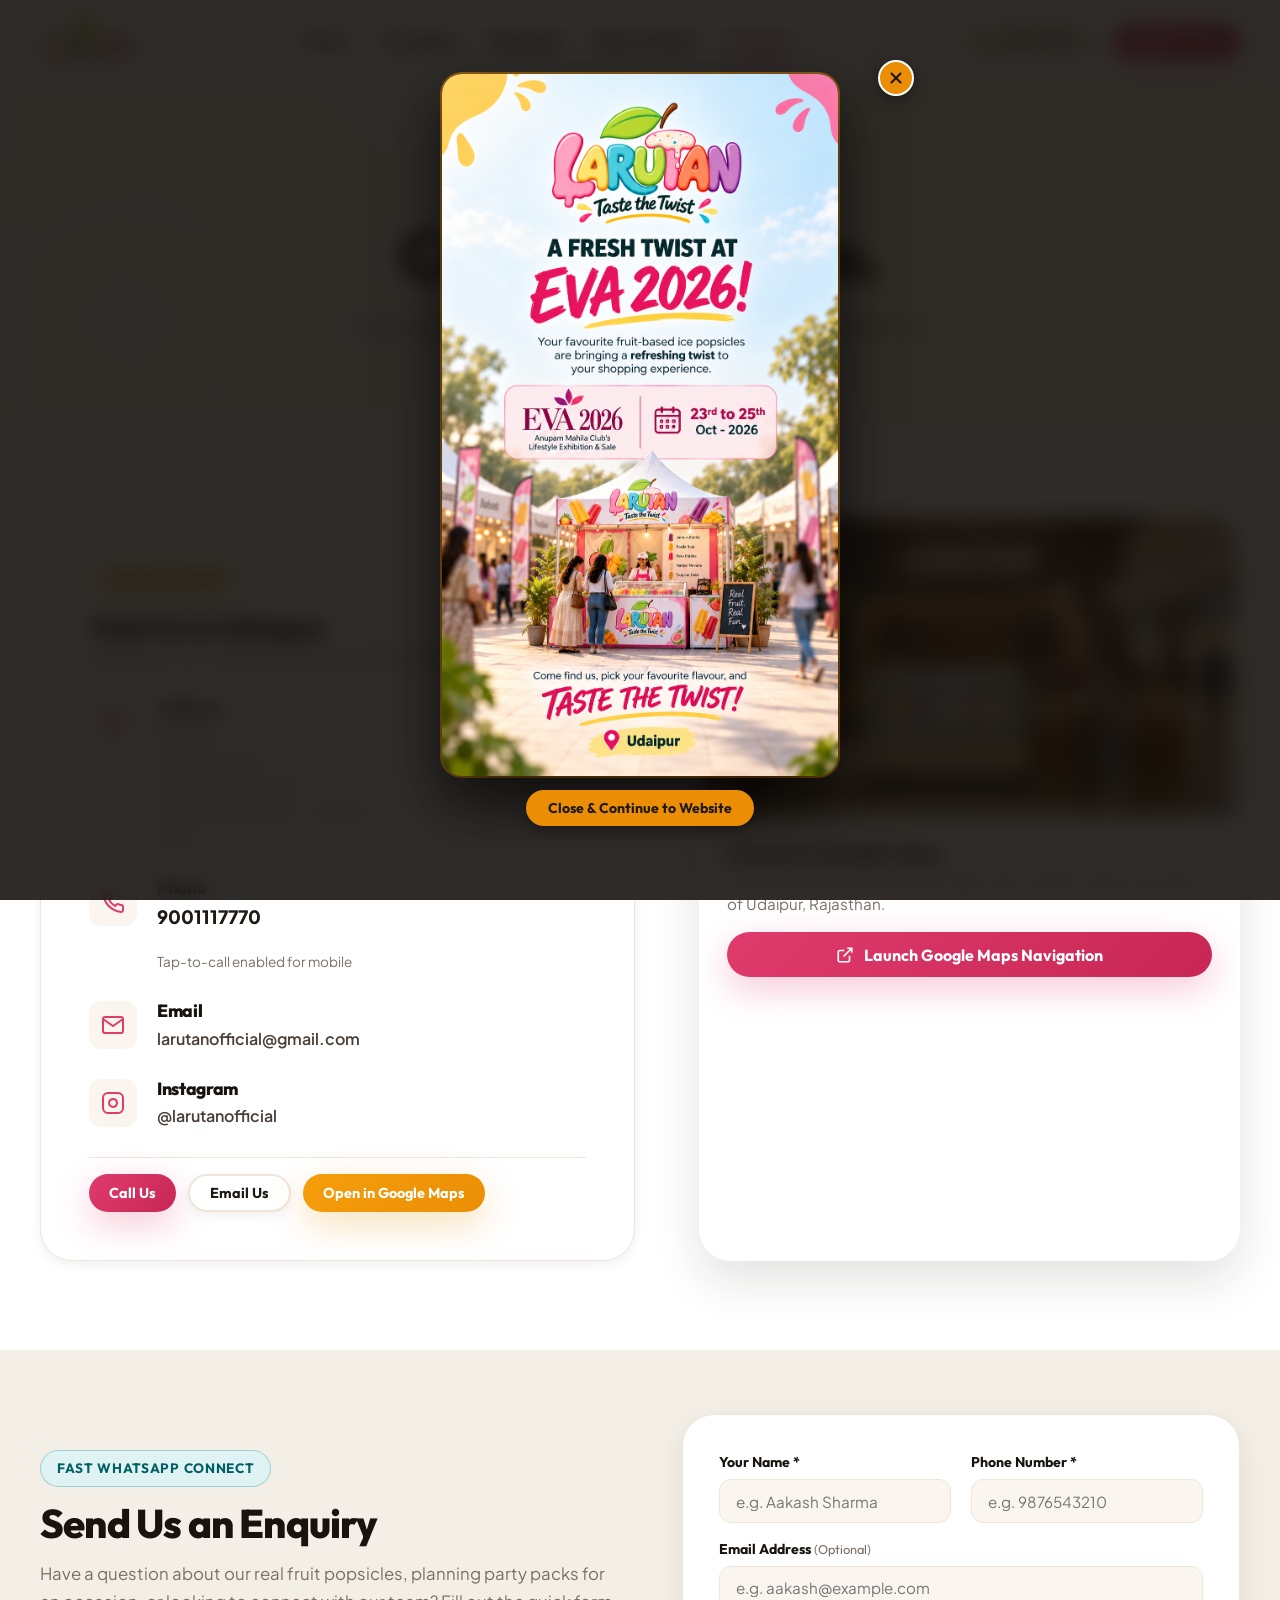
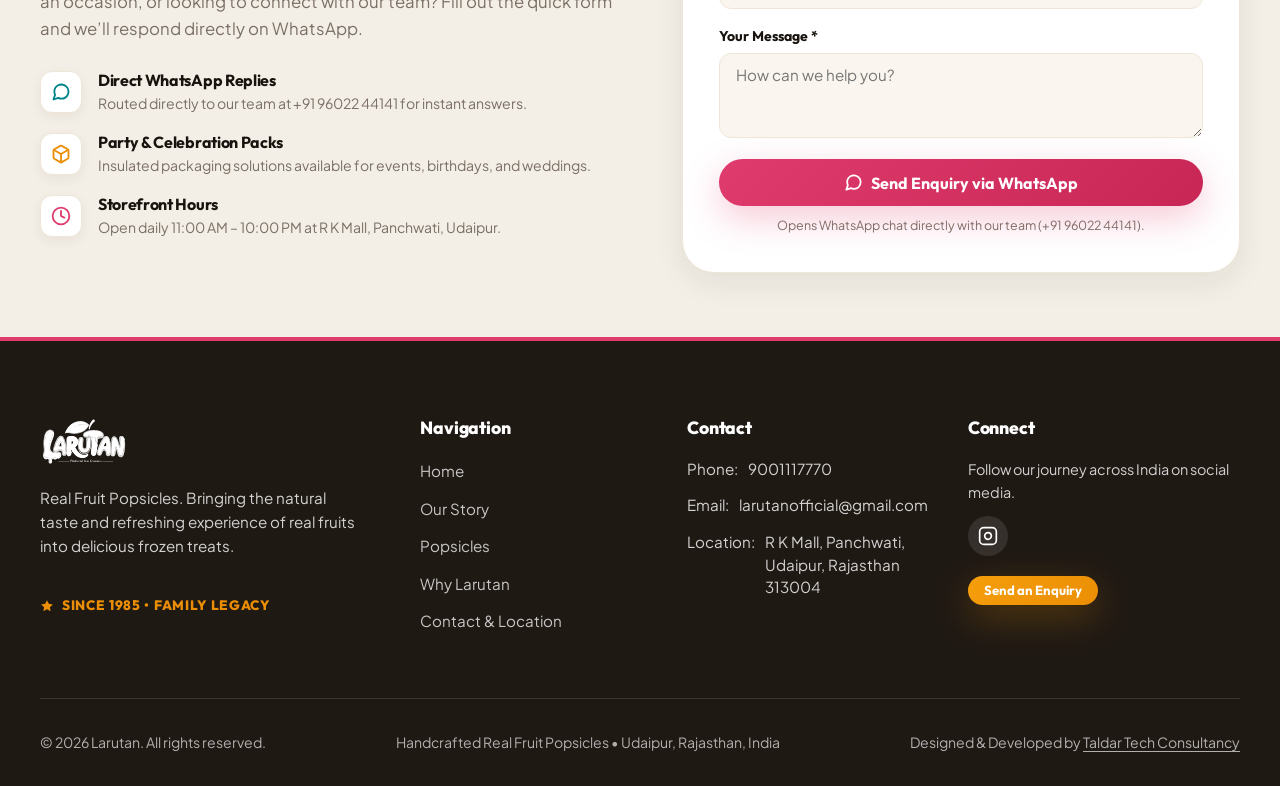
<file: contact.html>
<!DOCTYPE html>
<html lang="en">

<head>
  <meta charset="UTF-8">
  <meta name="viewport" content="width=device-width, initial-scale=1.0">
  <title>Contact Us | Larutan Real Fruit Popsicles — Udaipur, Rajasthan</title>
  <meta name="description"
    content="Get in touch with Larutan Real Fruit Popsicles. Visit our store at R K Mall Panchwati Udaipur, call 9001117770, or send us an enquiry online.">
  <meta name="keywords"
    content="Contact Larutan, Larutan Udaipur address, Larutan phone number, R K Mall Udaipur ice cream, Real fruit popsicles Udaipur">
  <meta name="author" content="Larutan">

  <!-- Open Graph / Social Sharing -->
  <meta property="og:type" content="website">
  <meta property="og:url" content="https://larutan.in/contact.html">
  <meta property="og:title" content="Contact Us | Larutan Real Fruit Popsicles">
  <meta property="og:description"
    content="Visit us at R K Mall Udaipur or reach out by phone, email, or our online enquiry form.">
  <meta property="og:image" content="assets/images/storefront-udaipur.jpg">

  <!-- Favicon -->
  <link rel="icon" type="image/svg+xml" href="favicon.svg">

  <!-- Stylesheet -->
  <link rel="stylesheet" href="assets/css/main.css">
</head>

<body>


  <!-- Header -->
  <header class="site-header">
    <div class="container header-container">
      <a href="index.html" class="brand-logo" aria-label="Larutan Real Fruit Popsicles Home">
        <img src="assets/images/logo.svg" alt="Larutan — Real Fruit Popsicles" class="brand-logo-img" width="160"
          height="52">
      </a>

      <nav class="nav-desktop" aria-label="Main Navigation">
        <a href="index.html" class="nav-link">Home</a>
        <a href="story.html" class="nav-link">Our Story</a>
        <a href="popsicles.html" class="nav-link">Popsicles</a>
        <a href="why-larutan.html" class="nav-link">Why Larutan</a>
        <a href="contact.html" class="nav-link active">Contact</a>
      </nav>

      <div class="header-actions">
        <a href="tel:9001117770" class="header-phone-link" aria-label="Call Larutan">
          <svg width="18" height="18" viewBox="0 0 24 24" fill="none" stroke="currentColor" stroke-width="2.2"
            stroke-linecap="round" stroke-linejoin="round">
            <path
              d="M22 16.92v3a2 2 0 0 1-2.18 2 19.79 19.79 0 0 1-8.63-3.07 19.5 19.5 0 0 1-6-6 19.79 19.79 0 0 1-3.07-8.67A2 2 0 0 1 4.11 2h3a2 2 0 0 1 2 1.72 12.84 12.84 0 0 0 .7 2.81 2 2 0 0 1-.45 2.11L8.09 9.91a16 16 0 0 0 6 6l1.27-1.27a2 2 0 0 1 2.11-.45 12.84 12.84 0 0 0 2.81.7A2 2 0 0 1 22 16.92z">
            </path>
          </svg>
          <span>9001117770</span>
        </a>
        <a href="contact.html" class="btn btn-primary btn-sm">Find Larutan</a>

        <button class="hamburger-btn" aria-label="Toggle Mobile Menu" aria-expanded="false"
          aria-controls="mobile-drawer">
          <span class="hamburger-line"></span>
          <span class="hamburger-line"></span>
          <span class="hamburger-line"></span>
        </button>
      </div>
    </div>
  </header>

  <!-- Mobile Drawer -->
  <div class="drawer-overlay"></div>
  <aside class="mobile-drawer" id="mobile-drawer" aria-label="Mobile Navigation Drawer">
    <div class="mobile-drawer-top">
      <nav class="mobile-nav-list">
        <a href="index.html" class="mobile-nav-link">Home</a>
        <a href="story.html" class="mobile-nav-link">Our Story</a>
        <a href="popsicles.html" class="mobile-nav-link">Popsicles</a>
        <a href="why-larutan.html" class="mobile-nav-link">Why Larutan</a>
        <a href="contact.html" class="mobile-nav-link active">Contact</a>
      </nav>
    </div>
    <div class="mobile-drawer-footer">
      <a href="tel:9001117770" class="mobile-contact-pill">
        <svg width="20" height="20" viewBox="0 0 24 24" fill="none" stroke="currentColor" stroke-width="2">
          <path
            d="M22 16.92v3a2 2 0 0 1-2.18 2 19.79 19.79 0 0 1-8.63-3.07 19.5 19.5 0 0 1-6-6 19.79 19.79 0 0 1-3.07-8.67A2 2 0 0 1 4.11 2h3a2 2 0 0 1 2 1.72 12.84 12.84 0 0 0 .7 2.81 2 2 0 0 1-.45 2.11L8.09 9.91a16 16 0 0 0 6 6l1.27-1.27a2 2 0 0 1 2.11-.45 12.84 12.84 0 0 0 2.81.7A2 2 0 0 1 22 16.92z">
          </path>
        </svg>
        <span>9001117770</span>
      </a>
      <a href="mailto:larutanofficial@gmail.com" class="mobile-contact-pill">
        <svg width="20" height="20" viewBox="0 0 24 24" fill="none" stroke="currentColor" stroke-width="2">
          <path d="M4 4h16c1.1 0 2 .9 2 2v12c0 1.1-.9 2-2 2H4c-1.1 0-2-.9-2-2V6c0-1.1.9-2 2-2z"></path>
          <polyline points="22,6 12,13 2,6"></polyline>
        </svg>
        <span>larutanofficial@gmail.com</span>
      </a>
      <a href="contact.html" class="btn btn-primary" style="width: 100%; margin-top: 0.5rem;">Visit Us in Udaipur</a>
    </div>
  </aside>

  <main>
    <!-- Page Hero -->
    <section class="page-hero">
      <div class="container">
        <span class="badge badge-strawberry" style="margin-bottom: 1.25rem;">Get in Touch</span>
        <h1 class="page-hero-title">Come Say Hello.</h1>
        <p class="page-hero-subtitle">
          Have a question, feedback, or looking to retail Larutan Real Fruit Popsicles? We would love to hear from you.
        </p>
      </div>
    </section>

    <!-- Contact Details & Map Grid -->
    <section class="section section-white">
      <div class="container contact-grid">

        <!-- Left Column: Contact Cards -->
        <div class="contact-info-card">
          <div>
            <span class="badge badge-heritage" style="margin-bottom: 0.75rem;">Official Store</span>
            <h3>Visit Us in Udaipur</h3>
            <p>Experience our fruit popsicles fresh at our boutique counter.</p>
          </div>

          <!-- Address -->
          <div class="contact-detail-item">
            <div class="contact-icon">
              <svg width="24" height="24" viewBox="0 0 24 24" fill="none" stroke="currentColor" stroke-width="2">
                <path d="M21 10c0 7-9 13-9 13s-9-6-9-13a9 9 0 0 1 18 0z"></path>
                <circle cx="12" cy="10" r="3"></circle>
              </svg>
            </div>
            <div class="contact-detail-content">
              <h4>Address</h4>
              <p>
                R K Mall<br>
                48, Panchwati<br>
                Near Chetak Circle<br>
                Udaipur, Rajasthan – 313004<br>
                India
              </p>
            </div>
          </div>

          <!-- Phone -->
          <div class="contact-detail-item">
            <div class="contact-icon">
              <svg width="24" height="24" viewBox="0 0 24 24" fill="none" stroke="currentColor" stroke-width="2">
                <path
                  d="M22 16.92v3a2 2 0 0 1-2.18 2 19.79 19.79 0 0 1-8.63-3.07 19.5 19.5 0 0 1-6-6 19.79 19.79 0 0 1-3.07-8.67A2 2 0 0 1 4.11 2h3a2 2 0 0 1 2 1.72 12.84 12.84 0 0 0 .7 2.81 2 2 0 0 1-.45 2.11L8.09 9.91a16 16 0 0 0 6 6l1.27-1.27a2 2 0 0 1 2.11-.45 12.84 12.84 0 0 0 2.81.7A2 2 0 0 1 22 16.92z">
                </path>
              </svg>
            </div>
            <div class="contact-detail-content">
              <h4>Phone</h4>
              <p><a href="tel:9001117770"
                  style="font-weight: 800; color: var(--text-dark); font-size: 1.15rem;">9001117770</a></p>
              <span style="font-size: 0.85rem; color: var(--text-muted);">Tap-to-call enabled for mobile</span>
            </div>
          </div>

          <!-- Email -->
          <div class="contact-detail-item">
            <div class="contact-icon">
              <svg width="24" height="24" viewBox="0 0 24 24" fill="none" stroke="currentColor" stroke-width="2">
                <path d="M4 4h16c1.1 0 2 .9 2 2v12c0 1.1-.9 2-2 2H4c-1.1 0-2-.9-2-2V6c0-1.1.9-2 2-2z"></path>
                <polyline points="22,6 12,13 2,6"></polyline>
              </svg>
            </div>
            <div class="contact-detail-content">
              <h4>Email</h4>
              <p><a href="mailto:larutanofficial@gmail.com" style="font-weight: 600;">larutanofficial@gmail.com</a></p>
            </div>
          </div>

          <!-- Instagram -->
          <div class="contact-detail-item">
            <div class="contact-icon">
              <svg width="24" height="24" viewBox="0 0 24 24" fill="none" stroke="currentColor" stroke-width="2">
                <rect x="2" y="2" width="20" height="20" rx="5" ry="5"></rect>
                <path d="M16 11.37A4 4 0 1 1 12.63 8 4 4 0 0 1 16 11.37z"></path>
                <line x1="17.5" y1="6.5" x2="17.51" y2="6.5"></line>
              </svg>
            </div>
            <div class="contact-detail-content">
              <h4>Instagram</h4>
              <p><a href="https://www.instagram.com/larutanofficial" target="_blank" rel="noopener noreferrer"
                  style="font-weight: 600;">@larutanofficial</a></p>
            </div>
          </div>

          <div class="contact-actions-bar">
            <a href="tel:9001117770" class="btn btn-primary btn-sm">Call Us</a>
            <a href="mailto:larutanofficial@gmail.com" class="btn btn-secondary btn-sm">Email Us</a>
            <a href="https://share.google/eqdsOeeqn8STSRf2m" target="_blank" rel="noopener noreferrer"
              class="btn btn-mango btn-sm">Open in Google Maps</a>
          </div>
        </div>

        <!-- Right Column: Interactive Storefront Showcase & Google Maps -->
        <div class="storefront-showcase">
          <img src="assets/images/storefront-udaipur.jpg" alt="Larutan Boutique at R K Mall Panchwati Udaipur"
            class="storefront-img" width="600" height="340">
          <div class="storefront-meta">
            <h4>Find Us on Google Maps</h4>
            <p>
              Located in R K Mall, Panchwati, right near Chetak Circle in the heart of Udaipur, Rajasthan.
            </p>
            <div style="margin-top: 1rem;">
              <a href="https://share.google/eqdsOeeqn8STSRf2m" target="_blank" rel="noopener noreferrer"
                class="btn btn-primary" style="width: 100%;">
                <svg width="18" height="18" viewBox="0 0 24 24" fill="none" stroke="currentColor" stroke-width="2.2">
                  <path d="M18 13v6a2 2 0 0 1-2 2H5a2 2 0 0 1-2-2V8a2 2 0 0 1 2-2h6"></path>
                  <polyline points="15 3 21 3 21 9"></polyline>
                  <line x1="10" y1="14" x2="21" y2="3"></line>
                </svg>
                Launch Google Maps Navigation
              </a>
            </div>
          </div>
        </div>

      </div>
    </section>

    <!-- Enquiry Section: Content + Compact Form Grid -->
    <section class="section section-sand" id="enquiry" style="padding: clamp(3rem, 5vw, 4.5rem) 0;">
      <div class="container enquiry-section-grid">

        <!-- Left Column: Context, Reassurance & Features -->
        <div class="enquiry-content-col">
          <span class="badge badge-teal" style="margin-bottom: 0.85rem;">Fast WhatsApp Connect</span>
          <h2 style="margin-bottom: 0.85rem; font-size: clamp(2rem, 3.5vw, 2.5rem);">Send Us an Enquiry</h2>
          <p class="text-lead" style="margin-bottom: 1.75rem; font-size: 1.05rem; color: var(--text-muted);">
            Have a question about our real fruit popsicles, planning party packs for an occasion, or looking to connect
            with our team? Fill out the quick form and we’ll respond directly on WhatsApp.
          </p>

          <div class="enquiry-features-list">
            <div class="enquiry-feature-item">
              <div class="enquiry-feature-icon" aria-hidden="true">
                <svg width="20" height="20" viewBox="0 0 24 24" fill="none" stroke="currentColor" stroke-width="2.2"
                  stroke-linecap="round" stroke-linejoin="round">
                  <path
                    d="M21 11.5a8.38 8.38 0 0 1-.9 3.8 8.5 8.5 0 0 1-7.6 4.7 8.38 8.38 0 0 1-3.8-.9L3 21l1.9-5.7a8.38 8.38 0 0 1-.9-3.8 8.5 8.5 0 0 1 4.7-7.6 8.38 8.38 0 0 1 3.8-.9h.5a8.48 8.48 0 0 1 8 8v.5z">
                  </path>
                </svg>
              </div>
              <div>
                <h3 class="enquiry-feature-title">Direct WhatsApp Replies</h3>
                <p class="enquiry-feature-desc">Routed directly to our team at +91 96022 44141 for instant answers.</p>
              </div>
            </div>

            <div class="enquiry-feature-item">
              <div class="enquiry-feature-icon" aria-hidden="true" style="color: var(--mango-primary);">
                <svg width="20" height="20" viewBox="0 0 24 24" fill="none" stroke="currentColor" stroke-width="2.2"
                  stroke-linecap="round" stroke-linejoin="round">
                  <path
                    d="M21 16V8a2 2 0 0 0-1-1.73l-7-4a2 2 0 0 0-2 0l-7 4A2 2 0 0 0 3 8v8a2 2 0 0 0 1 1.73l7 4a2 2 0 0 0 2 0l7-4A2 2 0 0 0 21 16z">
                  </path>
                  <polyline points="3.27 6.96 12 12.01 20.73 6.96"></polyline>
                  <line x1="12" y1="22.08" x2="12" y2="12"></line>
                </svg>
              </div>
              <div>
                <h3 class="enquiry-feature-title">Party & Celebration Packs</h3>
                <p class="enquiry-feature-desc">Insulated packaging solutions available for events, birthdays, and
                  weddings.</p>
              </div>
            </div>

            <div class="enquiry-feature-item">
              <div class="enquiry-feature-icon" aria-hidden="true" style="color: var(--strawberry-primary);">
                <svg width="20" height="20" viewBox="0 0 24 24" fill="none" stroke="currentColor" stroke-width="2.2"
                  stroke-linecap="round" stroke-linejoin="round">
                  <circle cx="12" cy="12" r="10"></circle>
                  <polyline points="12 6 12 12 16 14"></polyline>
                </svg>
              </div>
              <div>
                <h3 class="enquiry-feature-title">Storefront Hours</h3>
                <p class="enquiry-feature-desc">Open daily 11:00 AM – 10:00 PM at R K Mall, Panchwati, Udaipur.</p>
              </div>
            </div>
          </div>
        </div>

        <!-- Right Column: Compact Form Card -->
        <div class="form-card compact-form-card">
          <form class="larutan-form" novalidate>
            <div class="form-grid-2">
              <div class="form-group">
                <label for="enquiry-name" class="form-label">Your Name *</label>
                <input type="text" id="enquiry-name" name="name" class="form-control" placeholder="e.g. Aakash Sharma"
                  required>
              </div>

              <div class="form-group">
                <label for="enquiry-phone" class="form-label">Phone Number *</label>
                <input type="tel" id="enquiry-phone" name="phone" class="form-control" placeholder="e.g. 9876543210"
                  required>
              </div>
            </div>

            <div class="form-group">
              <label for="enquiry-email" class="form-label">Email Address <span
                  style="font-weight: 400; color: var(--text-muted); font-size: 0.8rem;">(Optional)</span></label>
              <input type="email" id="enquiry-email" name="email" class="form-control"
                placeholder="e.g. aakash@example.com">
            </div>

            <div class="form-group">
              <label for="enquiry-message" class="form-label">Your Message *</label>
              <textarea id="enquiry-message" name="message" class="form-control" placeholder="How can we help you?"
                rows="3" required></textarea>
            </div>

            <button type="submit" class="btn btn-primary"
              style="width: 100%; display: flex; align-items: center; justify-content: center; gap: 0.55rem; padding: 0.85rem 1.25rem;">
              <svg width="19" height="19" viewBox="0 0 24 24" fill="none" stroke="currentColor" stroke-width="2.2"
                stroke-linecap="round" stroke-linejoin="round">
                <path
                  d="M21 11.5a8.38 8.38 0 0 1-.9 3.8 8.5 8.5 0 0 1-7.6 4.7 8.38 8.38 0 0 1-3.8-.9L3 21l1.9-5.7a8.38 8.38 0 0 1-.9-3.8 8.5 8.5 0 0 1 4.7-7.6 8.38 8.38 0 0 1 3.8-.9h.5a8.48 8.48 0 0 1 8 8v.5z">
                </path>
              </svg>
              Send Enquiry via WhatsApp
            </button>
            <p
              style="font-size: 0.78rem; color: var(--text-muted); text-align: center; margin-top: 0.65rem; margin-bottom: 0;">
              Opens WhatsApp chat directly with our team (+91 96022 44141).
            </p>
          </form>
        </div>

      </div>
    </section>

  </main>

  <!-- Footer -->
  <footer class="site-footer">
    <div class="container">
      <div class="footer-top-grid">
        <div class="footer-brand-col">
          <a href="index.html" aria-label="Larutan Home">
            <img src="assets/images/logo.svg" alt="Larutan" class="footer-logo-img" width="150" height="50">
          </a>
          <p class="footer-brand-tagline">
            Real Fruit Popsicles. Bringing the natural taste and refreshing experience of real fruits into delicious
            frozen treats.
          </p>
          <div class="footer-legacy-badge">
            <svg width="14" height="14" viewBox="0 0 24 24" fill="currentColor">
              <path d="M12 2l3.09 6.26L22 9.27l-5 4.87 1.18 6.88L12 17.77l-6.18 3.25L7 14.14 2 9.27l6.91-1.01L12 2z" />
            </svg>
            Since 1985 • Family Legacy
          </div>
        </div>

        <div>
          <h4 class="footer-col-title">Navigation</h4>
          <ul class="footer-nav-list">
            <li><a href="index.html" class="footer-nav-link">Home</a></li>
            <li><a href="story.html" class="footer-nav-link">Our Story</a></li>
            <li><a href="popsicles.html" class="footer-nav-link">Popsicles</a></li>
            <li><a href="why-larutan.html" class="footer-nav-link">Why Larutan</a></li>
            <li><a href="contact.html" class="footer-nav-link">Contact & Location</a></li>
          </ul>
        </div>

        <div>
          <h4 class="footer-col-title">Contact</h4>
          <ul class="footer-contact-list">
            <li class="footer-contact-item">
              <span>Phone:</span>
              <a href="tel:9001117770">9001117770</a>
            </li>
            <li class="footer-contact-item">
              <span>Email:</span>
              <a href="mailto:larutanofficial@gmail.com">larutanofficial@gmail.com</a>
            </li>
            <li class="footer-contact-item">
              <span>Location:</span>
              <span>R K Mall, Panchwati, Udaipur, Rajasthan 313004</span>
            </li>
          </ul>
        </div>

        <div>
          <h4 class="footer-col-title">Connect</h4>
          <p style="font-size: 0.9rem; opacity: 0.8; margin-bottom: 0.75rem;">
            Follow our journey across India on social media.
          </p>
          <div class="footer-social-box">
            <a href="https://www.instagram.com/larutanofficial" target="_blank" rel="noopener noreferrer"
              class="footer-social-link" aria-label="Larutan on Instagram">
              <svg width="20" height="20" viewBox="0 0 24 24" fill="none" stroke="currentColor" stroke-width="2">
                <rect x="2" y="2" width="20" height="20" rx="5" ry="5"></rect>
                <path d="M16 11.37A4 4 0 1 1 12.63 8 4 4 0 0 1 16 11.37z"></path>
                <line x1="17.5" y1="6.5" x2="17.51" y2="6.5"></line>
              </svg>
            </a>
          </div>
          <div style="margin-top: 1.25rem;">
            <a href="contact.html#enquiry" class="btn btn-mango btn-sm"
              style="font-size: 0.82rem; padding: 0.5rem 1rem;">Send an Enquiry</a>
          </div>
        </div>
      </div>

      <div class="footer-bottom">
        <div>
          © 2026 Larutan. All rights reserved.
        </div>
        <div>
          Handcrafted Real Fruit Popsicles • Udaipur, Rajasthan, India
        </div>
        <div>
          Designed &amp; Developed by <a href="https://taldartechconsultancy.com" target="_blank"
            rel="noopener noreferrer">Taldar Tech Consultancy</a>
        </div>
      </div>
    </div>
  </footer>

  <!-- Larutan at EVA Promotional Auto-Popup Modal -->
  <div class="promo-modal-overlay" id="evaModal" role="dialog" aria-modal="true" aria-label="Larutan at EVA Promotional Poster">
    <div class="promo-modal-content">
      <button type="button" class="promo-modal-close" id="evaModalClose" aria-label="Close Poster">
        <svg width="18" height="18" viewBox="0 0 24 24" fill="none" stroke="currentColor" stroke-width="2.8" stroke-linecap="round" stroke-linejoin="round" aria-hidden="true">
          <line x1="18" y1="6" x2="6" y2="18"></line>
          <line x1="6" y1="6" x2="18" y2="18"></line>
        </svg>
      </button>
      <img src="assets/images/Larutan at EVA.png" alt="Larutan at EVA — Special Promotional Poster" class="promo-modal-img" id="evaModalImg">
      <div class="promo-modal-footer-bar">
        <button type="button" class="btn-modal-dismiss" id="evaModalDismissBtn">Close &amp; Continue to Website</button>
      </div>
    </div>
  </div>

  <script src="assets/js/main.js"></script>
</body>

</html>
</file>
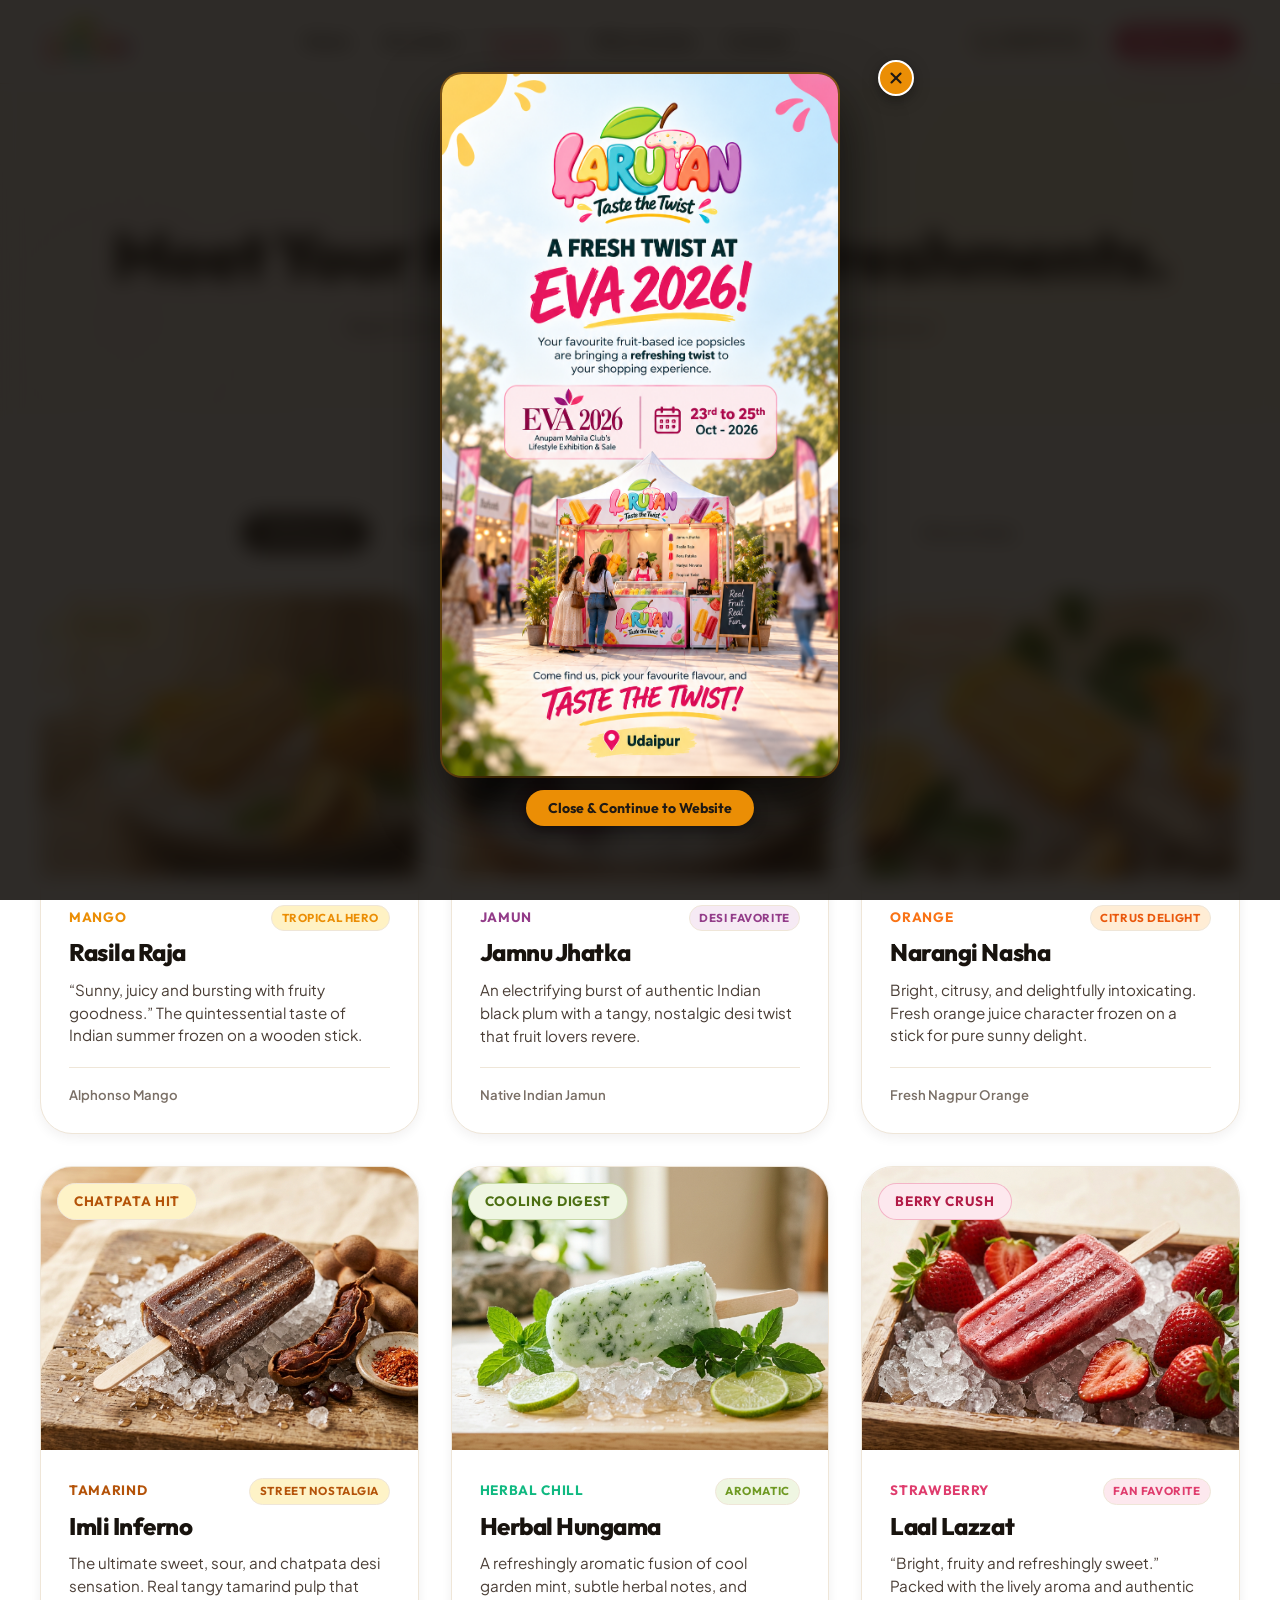
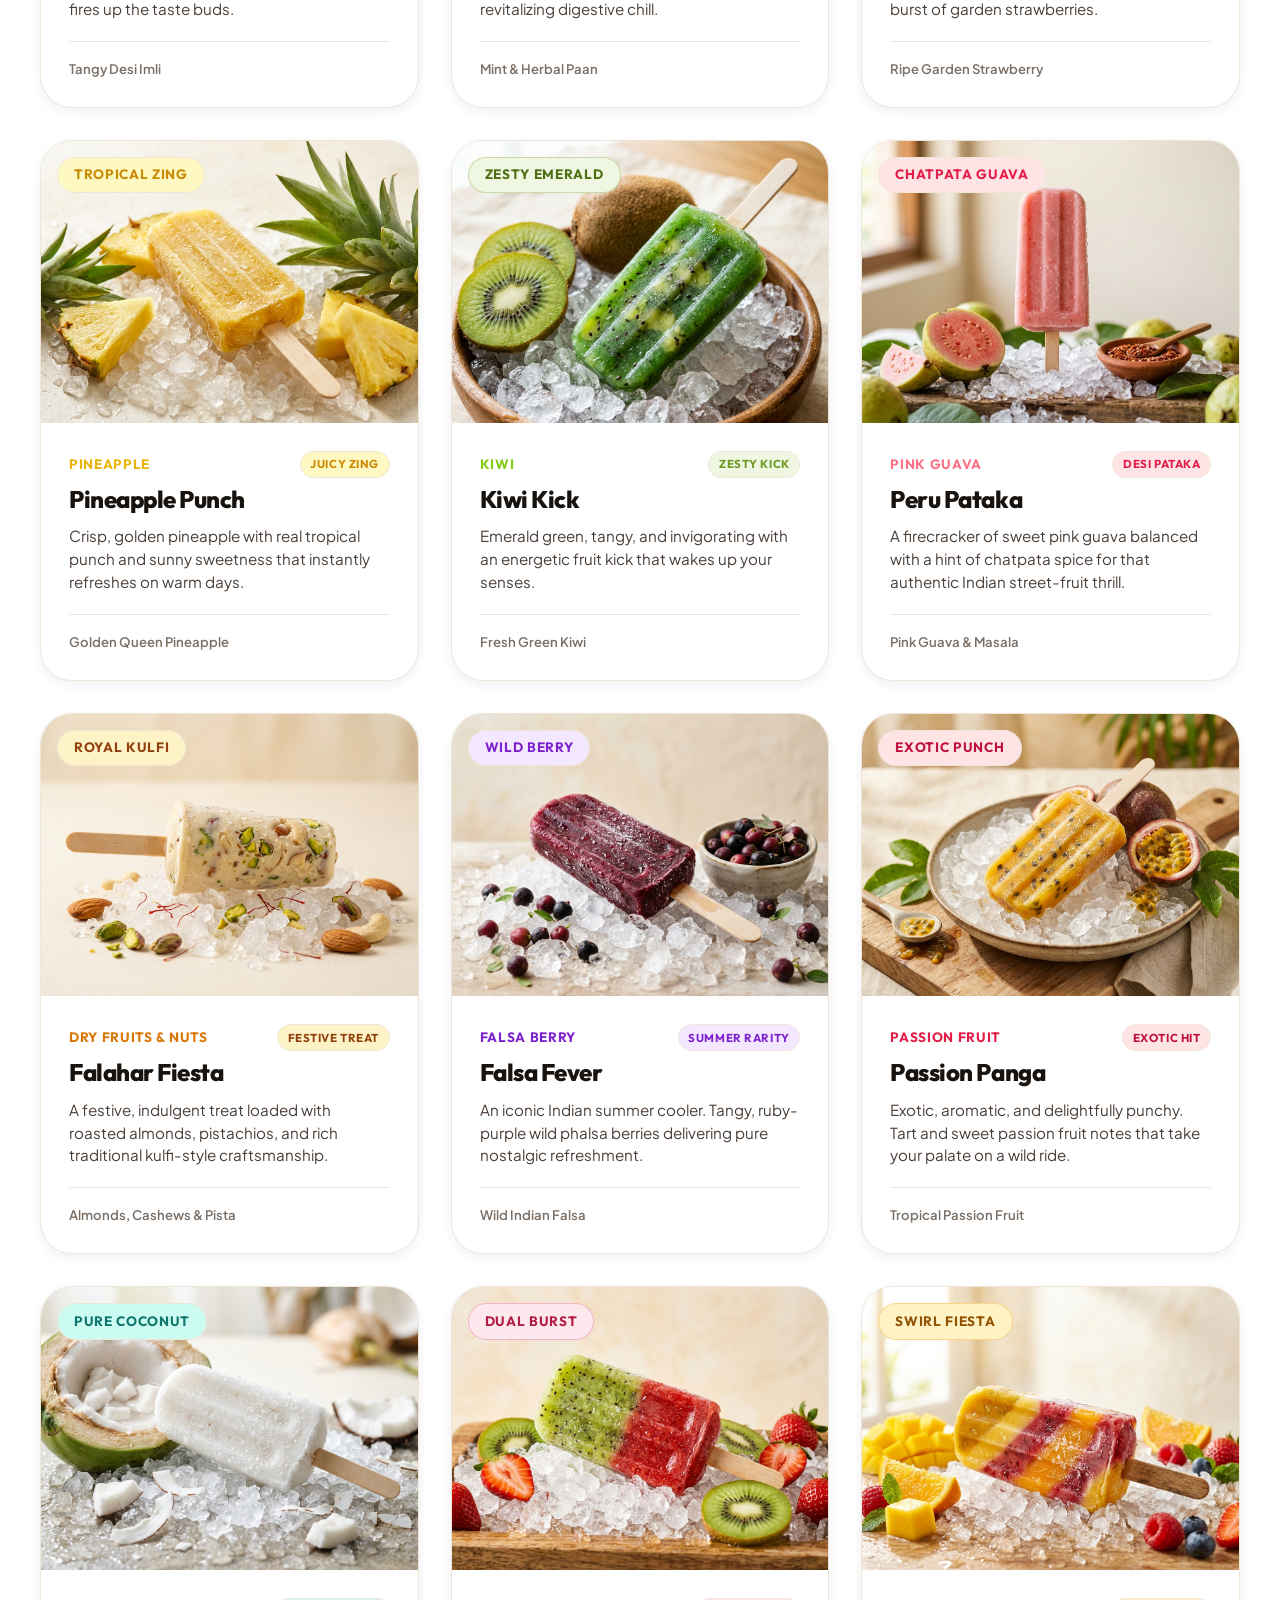
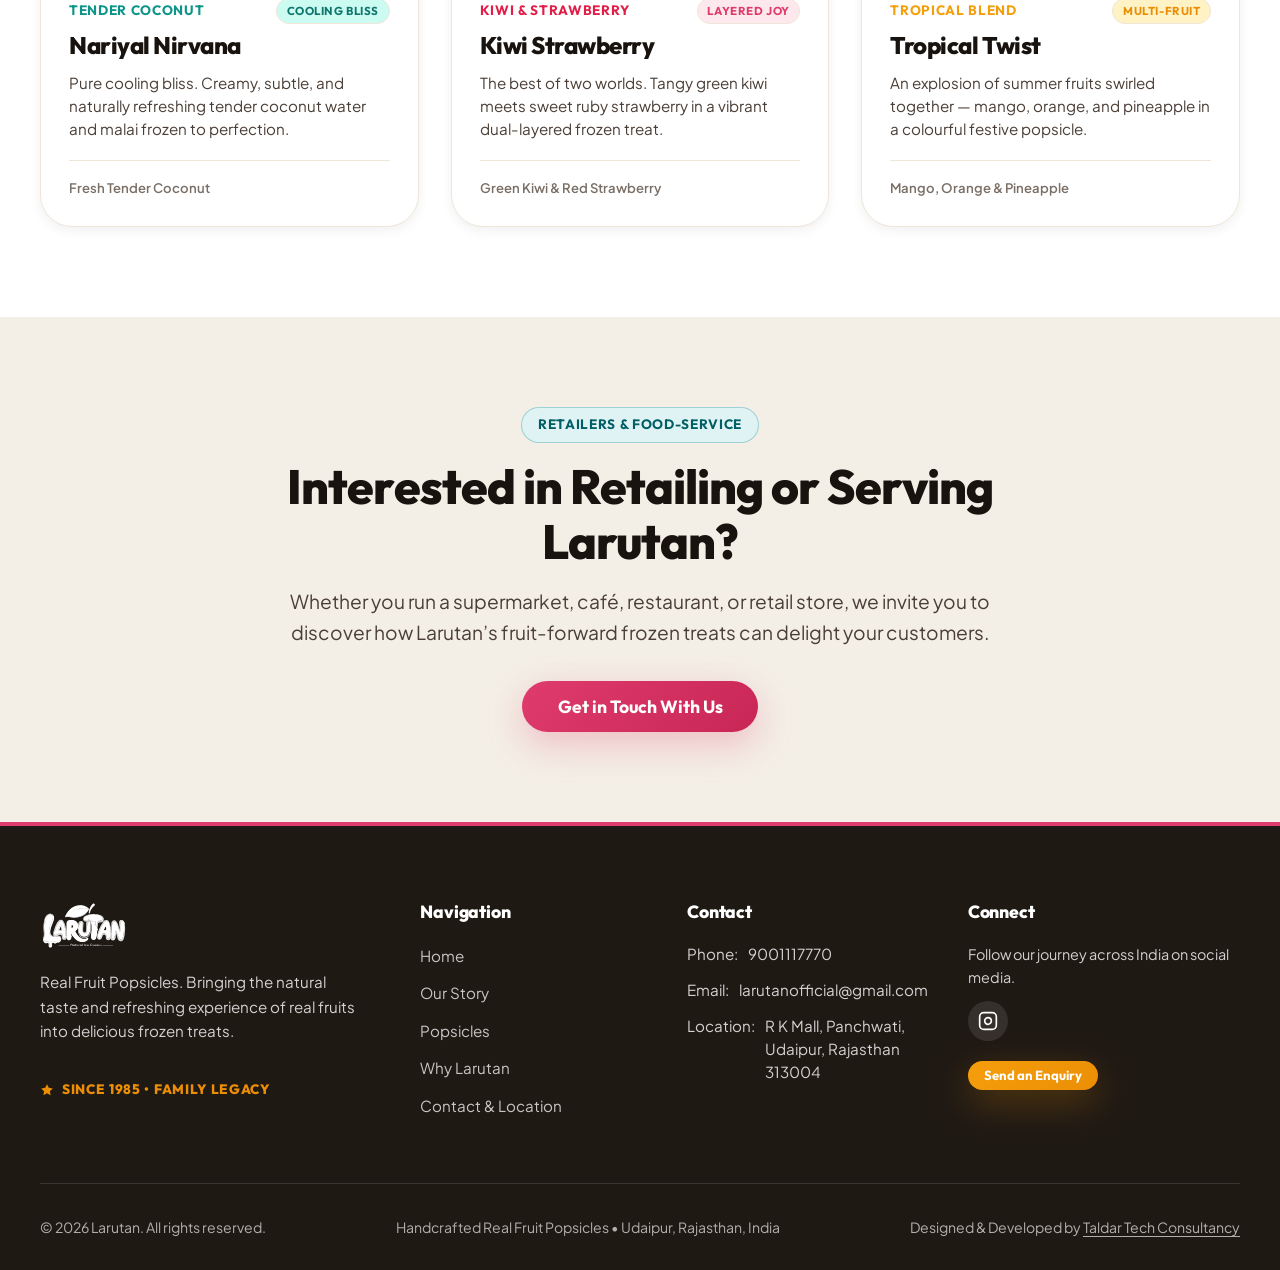
<file: popsicles.html>
<!DOCTYPE html>
<html lang="en">

<head>
  <meta charset="UTF-8">
  <meta name="viewport" content="width=device-width, initial-scale=1.0">
  <title>Popsicles | Larutan Real Fruit Popsicles — Official Menu</title>
  <meta name="description"
    content="Explore the official flavours of Larutan Real Fruit Popsicles. From Rasila Raja and Jamnu Jhatka to Passion Panga and Imli Inferno, discover our real fruit frozen treats.">
  <meta name="keywords"
    content="Larutan popsicles, Rasila Raja mango, Jamnu Jhatka jamun, Imli Inferno, Passion Panga, Nariyal Nirvana, Peru Pataka, Falsa Fever, real fruit popsicles Udaipur">
  <meta name="author" content="Larutan">

  <!-- Open Graph / Social Sharing -->
  <meta property="og:type" content="website">
  <meta property="og:url" content="https://larutan.in/popsicles.html">
  <meta property="og:title" content="Popsicles | Real Fruit Popsicles Lineup">
  <meta property="og:description"
    content="Real fruit popsicles crafted with real fruit flavours, vibrant colours and summer joy. Taste the Twist!">
  <meta property="og:image" content="assets/images/hero-popsicles.jpg">

  <!-- Favicon -->
  <link rel="icon" type="image/svg+xml" href="favicon.svg">

  <!-- Stylesheet -->
  <link rel="stylesheet" href="assets/css/main.css">
</head>

<body>


  <!-- Header -->
  <header class="site-header">
    <div class="container header-container">
      <a href="index.html" class="brand-logo" aria-label="Larutan Real Fruit Popsicles Home">
        <img src="assets/images/logo.svg" alt="Larutan — Real Fruit Popsicles" class="brand-logo-img" width="160"
          height="52">
      </a>

      <nav class="nav-desktop" aria-label="Main Navigation">
        <a href="index.html" class="nav-link">Home</a>
        <a href="story.html" class="nav-link">Our Story</a>
        <a href="popsicles.html" class="nav-link active">Popsicles</a>
        <a href="why-larutan.html" class="nav-link">Why Larutan</a>
        <a href="contact.html" class="nav-link">Contact</a>
      </nav>

      <div class="header-actions">
        <a href="tel:9001117770" class="header-phone-link" aria-label="Call Larutan">
          <svg width="18" height="18" viewBox="0 0 24 24" fill="none" stroke="currentColor" stroke-width="2.2"
            stroke-linecap="round" stroke-linejoin="round">
            <path
              d="M22 16.92v3a2 2 0 0 1-2.18 2 19.79 19.79 0 0 1-8.63-3.07 19.5 19.5 0 0 1-6-6 19.79 19.79 0 0 1-3.07-8.67A2 2 0 0 1 4.11 2h3a2 2 0 0 1 2 1.72 12.84 12.84 0 0 0 .7 2.81 2 2 0 0 1-.45 2.11L8.09 9.91a16 16 0 0 0 6 6l1.27-1.27a2 2 0 0 1 2.11-.45 12.84 12.84 0 0 0 2.81.7A2 2 0 0 1 22 16.92z">
            </path>
          </svg>
          <span>9001117770</span>
        </a>
        <a href="contact.html" class="btn btn-primary btn-sm">Find Larutan</a>

        <button class="hamburger-btn" aria-label="Toggle Mobile Menu" aria-expanded="false"
          aria-controls="mobile-drawer">
          <span class="hamburger-line"></span>
          <span class="hamburger-line"></span>
          <span class="hamburger-line"></span>
        </button>
      </div>
    </div>
  </header>

  <!-- Mobile Drawer -->
  <div class="drawer-overlay"></div>
  <aside class="mobile-drawer" id="mobile-drawer" aria-label="Mobile Navigation Drawer">
    <div class="mobile-drawer-top">
      <nav class="mobile-nav-list">
        <a href="index.html" class="mobile-nav-link">Home</a>
        <a href="story.html" class="mobile-nav-link">Our Story</a>
        <a href="popsicles.html" class="mobile-nav-link active">Popsicles</a>
        <a href="why-larutan.html" class="mobile-nav-link">Why Larutan</a>
        <a href="contact.html" class="mobile-nav-link">Contact</a>
      </nav>
    </div>
    <div class="mobile-drawer-footer">
      <a href="tel:9001117770" class="mobile-contact-pill">
        <svg width="20" height="20" viewBox="0 0 24 24" fill="none" stroke="currentColor" stroke-width="2">
          <path
            d="M22 16.92v3a2 2 0 0 1-2.18 2 19.79 19.79 0 0 1-8.63-3.07 19.5 19.5 0 0 1-6-6 19.79 19.79 0 0 1-3.07-8.67A2 2 0 0 1 4.11 2h3a2 2 0 0 1 2 1.72 12.84 12.84 0 0 0 .7 2.81 2 2 0 0 1-.45 2.11L8.09 9.91a16 16 0 0 0 6 6l1.27-1.27a2 2 0 0 1 2.11-.45 12.84 12.84 0 0 0 2.81.7A2 2 0 0 1 22 16.92z">
          </path>
        </svg>
        <span>9001117770</span>
      </a>
      <a href="mailto:larutanofficial@gmail.com" class="mobile-contact-pill">
        <svg width="20" height="20" viewBox="0 0 24 24" fill="none" stroke="currentColor" stroke-width="2">
          <path d="M4 4h16c1.1 0 2 .9 2 2v12c0 1.1-.9 2-2 2H4c-1.1 0-2-.9-2-2V6c0-1.1.9-2 2-2z"></path>
          <polyline points="22,6 12,13 2,6"></polyline>
        </svg>
        <span>larutanofficial@gmail.com</span>
      </a>
      <a href="contact.html" class="btn btn-primary" style="width: 100%; margin-top: 0.5rem;">Visit Us in Udaipur</a>
    </div>
  </aside>

  <main>
    <!-- Page Hero -->
    <section class="page-hero">
      <div class="container">
        <span class="badge badge-heritage" style="margin-bottom: 1.25rem;">Taste the Twist</span>
        <h1 class="page-hero-title">Meet Your Favourite Refreshments.</h1>
        <p class="page-hero-subtitle">
          Real fruit taste frozen into delicious, vibrant popsicles. Explore our complete official lineup below.
        </p>
      </div>
    </section>

    <!-- Product Discovery Grid -->
    <section class="section section-white">
      <div class="container">

        <!-- Category Filter Pills -->
        <div class="filter-bar" role="group" aria-label="Filter Popsicles by Category">
          <button class="filter-btn active" data-filter="all">All Flavours</button>
          <button class="filter-btn" data-filter="desi">Desi Favourites</button>
          <button class="filter-btn" data-filter="tropical">Tropical Royals</button>
          <button class="filter-btn" data-filter="berries">Berries & Coolers</button>
          <button class="filter-btn" data-filter="citrus">Citrus & Zesty</button>
        </div>

        <!-- Flavour Cards Grid -->
        <div class="flavour-grid">

          <!-- 1. Rasila Raja (Mango) -->
          <article class="flavour-card" data-flavour="rasila-raja" data-category="tropical desi">
            <div class="flavour-media">
              <img src="assets/images/flavour-mango.jpg" alt="Rasila Raja Alphonso Mango Real Fruit Popsicle"
                class="flavour-img" loading="lazy" width="400" height="300">
              <div class="flavour-badge-overlay">
                <span class="badge badge-heritage">The King</span>
              </div>
            </div>
            <div class="flavour-body">
              <div class="flavour-meta">
                <span class="flavour-fruit-tag">Mango</span>
                <span class="badge"
                  style="font-size: 0.72rem; padding: 0.2rem 0.6rem; background: var(--mango-light); color: var(--mango-primary);">Tropical
                  Hero</span>
              </div>
              <h2 class="flavour-name" style="font-size: 1.5rem;">Rasila Raja</h2>
              <p class="flavour-desc">“Sunny, juicy and bursting with fruity goodness.” The quintessential taste of
                Indian summer frozen on a wooden stick.</p>
              <div class="flavour-footer">
                <span class="flavour-note">Alphonso Mango</span>
              </div>
            </div>
          </article>

          <!-- 2. Jamnu Jhatka (Jamun) -->
          <article class="flavour-card" data-flavour="jamnu-jhatka" data-category="berries desi">
            <div class="flavour-media">
              <img src="assets/images/flavour-jamun.jpg" alt="Jamnu Jhatka Indian Jamun Real Fruit Popsicle"
                class="flavour-img" loading="lazy" width="400" height="300">
              <div class="flavour-badge-overlay">
                <span class="badge" style="background: #F6EAF4; color: #933C89;">Desi Classic</span>
              </div>
            </div>
            <div class="flavour-body">
              <div class="flavour-meta">
                <span class="flavour-fruit-tag">Jamun</span>
                <span class="badge"
                  style="font-size: 0.72rem; padding: 0.2rem 0.6rem; background: #F6EAF4; color: #933C89;">Desi
                  Favorite</span>
              </div>
              <h2 class="flavour-name" style="font-size: 1.5rem;">Jamnu Jhatka</h2>
              <p class="flavour-desc">An electrifying burst of authentic Indian black plum with a tangy, nostalgic desi
                twist that fruit lovers revere.</p>
              <div class="flavour-footer">
                <span class="flavour-note">Native Indian Jamun</span>
              </div>
            </div>
          </article>

          <!-- 3. Narangi Nasha (Orange) -->
          <article class="flavour-card" data-flavour="narangi-nasha" data-category="tropical citrus">
            <div class="flavour-media">
              <img src="assets/images/flavour-narangi.jpg" alt="Narangi Nasha Orange Real Fruit Popsicle"
                class="flavour-img" loading="lazy" width="400" height="300">
              <div class="flavour-badge-overlay">
                <span class="badge" style="background: #FFEDD5; color: #EA580C;">Citrus Spark</span>
              </div>
            </div>
            <div class="flavour-body">
              <div class="flavour-meta">
                <span class="flavour-fruit-tag">Orange</span>
                <span class="badge"
                  style="font-size: 0.72rem; padding: 0.2rem 0.6rem; background: #FFEDD5; color: #EA580C;">Citrus
                  Delight</span>
              </div>
              <h2 class="flavour-name" style="font-size: 1.5rem;">Narangi Nasha</h2>
              <p class="flavour-desc">Bright, citrusy, and delightfully intoxicating. Fresh orange juice character
                frozen on a stick for pure sunny delight.</p>
              <div class="flavour-footer">
                <span class="flavour-note">Fresh Nagpur Orange</span>
              </div>
            </div>
          </article>

          <!-- 4. Imli Inferno (Tamarind) -->
          <article class="flavour-card" data-flavour="imli-inferno" data-category="desi citrus">
            <div class="flavour-media">
              <img src="assets/images/flavour-imli.jpg" alt="Imli Inferno Tamarind Real Fruit Popsicle"
                class="flavour-img" loading="lazy" width="400" height="300">
              <div class="flavour-badge-overlay">
                <span class="badge" style="background: #FEF3C7; color: #B45309;">Chatpata Hit</span>
              </div>
            </div>
            <div class="flavour-body">
              <div class="flavour-meta">
                <span class="flavour-fruit-tag">Tamarind</span>
                <span class="badge"
                  style="font-size: 0.72rem; padding: 0.2rem 0.6rem; background: #FEF3C7; color: #B45309;">Street
                  Nostalgia</span>
              </div>
              <h2 class="flavour-name" style="font-size: 1.5rem;">Imli Inferno</h2>
              <p class="flavour-desc">The ultimate sweet, sour, and chatpata desi sensation. Real tangy tamarind pulp
                that fires up the taste buds.</p>
              <div class="flavour-footer">
                <span class="flavour-note">Tangy Desi Imli</span>
              </div>
            </div>
          </article>

          <!-- 5. Herbal Hungama (Herbal / Mint-Paan) -->
          <article class="flavour-card" data-flavour="herbal-hungama" data-category="citrus desi">
            <div class="flavour-media">
              <img src="assets/images/flavour-herbal.jpg" alt="Herbal Hungama Mint & Herb Real Fruit Popsicle"
                class="flavour-img" loading="lazy" width="400" height="300">
              <div class="flavour-badge-overlay">
                <span class="badge badge-lime">Cooling Digest</span>
              </div>
            </div>
            <div class="flavour-body">
              <div class="flavour-meta">
                <span class="flavour-fruit-tag">Herbal Chill</span>
                <span class="badge"
                  style="font-size: 0.72rem; padding: 0.2rem 0.6rem; background: var(--lime-light); color: var(--lime-primary);">Aromatic</span>
              </div>
              <h2 class="flavour-name" style="font-size: 1.5rem;">Herbal Hungama</h2>
              <p class="flavour-desc">A refreshingly aromatic fusion of cool garden mint, subtle herbal notes, and
                revitalizing digestive chill.</p>
              <div class="flavour-footer">
                <span class="flavour-note">Mint & Herbal Paan</span>
              </div>
            </div>
          </article>

          <!-- 6. Laal Lazzat (Strawberry) -->
          <article class="flavour-card" data-flavour="laal-lazzat" data-category="berries">
            <div class="flavour-media">
              <img src="assets/images/flavour-strawberry.jpg" alt="Laal Lazzat Strawberry Real Fruit Popsicle"
                class="flavour-img" loading="lazy" width="400" height="300">
              <div class="flavour-badge-overlay">
                <span class="badge badge-strawberry">Berry Crush</span>
              </div>
            </div>
            <div class="flavour-body">
              <div class="flavour-meta">
                <span class="flavour-fruit-tag">Strawberry</span>
                <span class="badge"
                  style="font-size: 0.72rem; padding: 0.2rem 0.6rem; background: var(--strawberry-light); color: var(--strawberry-primary);">Fan
                  Favorite</span>
              </div>
              <h2 class="flavour-name" style="font-size: 1.5rem;">Laal Lazzat</h2>
              <p class="flavour-desc">“Bright, fruity and refreshingly sweet.” Packed with the lively aroma and
                authentic burst of garden strawberries.</p>
              <div class="flavour-footer">
                <span class="flavour-note">Ripe Garden Strawberry</span>
              </div>
            </div>
          </article>

          <!-- 7. Pineapple Punch (Pineapple) -->
          <article class="flavour-card" data-flavour="pineapple-punch" data-category="tropical">
            <div class="flavour-media">
              <img src="assets/images/flavour-pineapple.jpg" alt="Pineapple Punch Real Fruit Popsicle"
                class="flavour-img" loading="lazy" width="400" height="300">
              <div class="flavour-badge-overlay">
                <span class="badge" style="background: #FEF9C3; color: #CA8A04;">Tropical Zing</span>
              </div>
            </div>
            <div class="flavour-body">
              <div class="flavour-meta">
                <span class="flavour-fruit-tag">Pineapple</span>
                <span class="badge"
                  style="font-size: 0.72rem; padding: 0.2rem 0.6rem; background: #FEF9C3; color: #CA8A04;">Juicy
                  Zing</span>
              </div>
              <h2 class="flavour-name" style="font-size: 1.5rem;">Pineapple Punch</h2>
              <p class="flavour-desc">Crisp, golden pineapple with real tropical punch and sunny sweetness that
                instantly refreshes on warm days.</p>
              <div class="flavour-footer">
                <span class="flavour-note">Golden Queen Pineapple</span>
              </div>
            </div>
          </article>

          <!-- 8. Kiwi Kick (Kiwi) -->
          <article class="flavour-card" data-flavour="kiwi-kick" data-category="citrus">
            <div class="flavour-media">
              <img src="assets/images/flavour-kiwi.jpg" alt="Kiwi Kick Real Fruit Popsicle" class="flavour-img"
                loading="lazy" width="400" height="300">
              <div class="flavour-badge-overlay">
                <span class="badge badge-lime">Zesty Emerald</span>
              </div>
            </div>
            <div class="flavour-body">
              <div class="flavour-meta">
                <span class="flavour-fruit-tag">Kiwi</span>
                <span class="badge"
                  style="font-size: 0.72rem; padding: 0.2rem 0.6rem; background: var(--lime-light); color: var(--lime-primary);">Zesty
                  Kick</span>
              </div>
              <h2 class="flavour-name" style="font-size: 1.5rem;">Kiwi Kick</h2>
              <p class="flavour-desc">Emerald green, tangy, and invigorating with an energetic fruit kick that wakes up
                your senses.</p>
              <div class="flavour-footer">
                <span class="flavour-note">Fresh Green Kiwi</span>
              </div>
            </div>
          </article>

          <!-- 9. Peru Pataka (Pink Guava) -->
          <article class="flavour-card" data-flavour="peru-pataka" data-category="tropical desi">
            <div class="flavour-media">
              <img src="assets/images/flavour-peru.jpg" alt="Peru Pataka Pink Guava Real Fruit Popsicle"
                class="flavour-img" loading="lazy" width="400" height="300">
              <div class="flavour-badge-overlay">
                <span class="badge" style="background: #FFE4E6; color: #E11D48;">Chatpata Guava</span>
              </div>
            </div>
            <div class="flavour-body">
              <div class="flavour-meta">
                <span class="flavour-fruit-tag">Pink Guava</span>
                <span class="badge"
                  style="font-size: 0.72rem; padding: 0.2rem 0.6rem; background: #FFE4E6; color: #E11D48;">Desi
                  Pataka</span>
              </div>
              <h2 class="flavour-name" style="font-size: 1.5rem;">Peru Pataka</h2>
              <p class="flavour-desc">A firecracker of sweet pink guava balanced with a hint of chatpata spice for that
                authentic Indian street-fruit thrill.</p>
              <div class="flavour-footer">
                <span class="flavour-note">Pink Guava & Masala</span>
              </div>
            </div>
          </article>

          <!-- 10. Falahar Fiesta (Dry Fruits & Nuts) -->
          <article class="flavour-card" data-flavour="falahar-fiesta" data-category="desi">
            <div class="flavour-media">
              <img src="assets/images/flavour-falahar.jpg" alt="Falahar Fiesta Dry Fruits Real Fruit Popsicle"
                class="flavour-img" loading="lazy" width="400" height="300">
              <div class="flavour-badge-overlay">
                <span class="badge" style="background: #FEF3C7; color: #92400E;">Royal Kulfi</span>
              </div>
            </div>
            <div class="flavour-body">
              <div class="flavour-meta">
                <span class="flavour-fruit-tag">Dry Fruits & Nuts</span>
                <span class="badge"
                  style="font-size: 0.72rem; padding: 0.2rem 0.6rem; background: #FEF3C7; color: #92400E;">Festive
                  Treat</span>
              </div>
              <h2 class="flavour-name" style="font-size: 1.5rem;">Falahar Fiesta</h2>
              <p class="flavour-desc">A festive, indulgent treat loaded with roasted almonds, pistachios, and rich
                traditional kulfi-style craftsmanship.</p>
              <div class="flavour-footer">
                <span class="flavour-note">Almonds, Cashews & Pista</span>
              </div>
            </div>
          </article>

          <!-- 11. Falsa Fever (Falsa Berry) -->
          <article class="flavour-card" data-flavour="falsa-fever" data-category="berries desi">
            <div class="flavour-media">
              <img src="assets/images/flavour-falsa.jpg" alt="Falsa Fever Indian Phalsa Real Fruit Popsicle"
                class="flavour-img" loading="lazy" width="400" height="300">
              <div class="flavour-badge-overlay">
                <span class="badge" style="background: #F3E8FF; color: #7E22CE;">Wild Berry</span>
              </div>
            </div>
            <div class="flavour-body">
              <div class="flavour-meta">
                <span class="flavour-fruit-tag">Falsa Berry</span>
                <span class="badge"
                  style="font-size: 0.72rem; padding: 0.2rem 0.6rem; background: #F3E8FF; color: #7E22CE;">Summer
                  Rarity</span>
              </div>
              <h2 class="flavour-name" style="font-size: 1.5rem;">Falsa Fever</h2>
              <p class="flavour-desc">An iconic Indian summer cooler. Tangy, ruby-purple wild phalsa berries delivering
                pure nostalgic refreshment.</p>
              <div class="flavour-footer">
                <span class="flavour-note">Wild Indian Falsa</span>
              </div>
            </div>
          </article>

          <!-- 12. Passion Panga (Passion Fruit) -->
          <article class="flavour-card" data-flavour="passion-panga" data-category="tropical">
            <div class="flavour-media">
              <img src="assets/images/flavour-passion.jpg" alt="Passion Panga Passion Fruit Real Fruit Popsicle"
                class="flavour-img" loading="lazy" width="400" height="300">
              <div class="flavour-badge-overlay">
                <span class="badge" style="background: #FFE4E6; color: #BE123C;">Exotic Punch</span>
              </div>
            </div>
            <div class="flavour-body">
              <div class="flavour-meta">
                <span class="flavour-fruit-tag">Passion Fruit</span>
                <span class="badge"
                  style="font-size: 0.72rem; padding: 0.2rem 0.6rem; background: #FFE4E6; color: #BE123C;">Exotic
                  Hit</span>
              </div>
              <h2 class="flavour-name" style="font-size: 1.5rem;">Passion Panga</h2>
              <p class="flavour-desc">Exotic, aromatic, and delightfully punchy. Tart and sweet passion fruit notes that
                take your palate on a wild ride.</p>
              <div class="flavour-footer">
                <span class="flavour-note">Tropical Passion Fruit</span>
              </div>
            </div>
          </article>

          <!-- 13. Nariyal Nirvana (Tender Coconut) -->
          <article class="flavour-card" data-flavour="nariyal-nirvana" data-category="tropical">
            <div class="flavour-media">
              <img src="assets/images/flavour-nariyal.jpg" alt="Nariyal Nirvana Tender Coconut Real Fruit Popsicle"
                class="flavour-img" loading="lazy" width="400" height="300">
              <div class="flavour-badge-overlay">
                <span class="badge" style="background: #CCFBF1; color: #0F766E;">Pure Coconut</span>
              </div>
            </div>
            <div class="flavour-body">
              <div class="flavour-meta">
                <span class="flavour-fruit-tag">Tender Coconut</span>
                <span class="badge"
                  style="font-size: 0.72rem; padding: 0.2rem 0.6rem; background: #CCFBF1; color: #0F766E;">Cooling
                  Bliss</span>
              </div>
              <h2 class="flavour-name" style="font-size: 1.5rem;">Nariyal Nirvana</h2>
              <p class="flavour-desc">Pure cooling bliss. Creamy, subtle, and naturally refreshing tender coconut water
                and malai frozen to perfection.</p>
              <div class="flavour-footer">
                <span class="flavour-note">Fresh Tender Coconut</span>
              </div>
            </div>
          </article>

          <!-- 14. Kiwi Strawberry (Dual Layer) -->
          <article class="flavour-card" data-flavour="kiwi-strawberry" data-category="berries citrus">
            <div class="flavour-media">
              <img src="assets/images/flavour-kiwi-strawberry.jpg" alt="Kiwi Strawberry Dual Layer Real Fruit Popsicle"
                class="flavour-img" loading="lazy" width="400" height="300">
              <div class="flavour-badge-overlay">
                <span class="badge badge-strawberry">Dual Burst</span>
              </div>
            </div>
            <div class="flavour-body">
              <div class="flavour-meta">
                <span class="flavour-fruit-tag">Kiwi & Strawberry</span>
                <span class="badge"
                  style="font-size: 0.72rem; padding: 0.2rem 0.6rem; background: var(--strawberry-light); color: var(--strawberry-primary);">Layered
                  Joy</span>
              </div>
              <h2 class="flavour-name" style="font-size: 1.5rem;">Kiwi Strawberry</h2>
              <p class="flavour-desc">The best of two worlds. Tangy green kiwi meets sweet ruby strawberry in a vibrant
                dual-layered frozen treat.</p>
              <div class="flavour-footer">
                <span class="flavour-note">Green Kiwi & Red Strawberry</span>
              </div>
            </div>
          </article>

          <!-- Tropical Twist (Multi-fruit Swirl) -->
          <article class="flavour-card" data-flavour="tropical-twist" data-category="tropical">
            <div class="flavour-media">
              <img src="assets/images/flavour-tropical-twist.jpg" alt="Tropical Twist Swirled Real Fruit Popsicle"
                class="flavour-img" loading="lazy" width="400" height="300">
              <div class="flavour-badge-overlay">
                <span class="badge badge-heritage">Swirl Fiesta</span>
              </div>
            </div>
            <div class="flavour-body">
              <div class="flavour-meta">
                <span class="flavour-fruit-tag">Tropical Blend</span>
                <span class="badge"
                  style="font-size: 0.72rem; padding: 0.2rem 0.6rem; background: var(--mango-light); color: var(--mango-primary);">Multi-Fruit</span>
              </div>
              <h2 class="flavour-name" style="font-size: 1.5rem;">Tropical Twist</h2>
              <p class="flavour-desc">An explosion of summer fruits swirled together — mango, orange, and pineapple in a
                colourful festive popsicle.</p>
              <div class="flavour-footer">
                <span class="flavour-note">Mango, Orange & Pineapple</span>
              </div>
            </div>
          </article>

        </div>

      </div>
    </section>

    <!-- Retail & Trade Callout -->
    <section class="section section-sand">
      <div class="container" style="text-align: center; max-width: 840px;">
        <span class="badge badge-teal" style="margin-bottom: 1rem;">Retailers & Food-Service</span>
        <h2 style="margin-bottom: 1rem;">Interested in Retailing or Serving Larutan?</h2>
        <p class="text-lead" style="margin-bottom: 2rem;">
          Whether you run a supermarket, café, restaurant, or retail store, we invite you to discover how Larutan’s
          fruit-forward frozen treats can delight your customers.
        </p>
        <a href="contact.html#enquiry" class="btn btn-primary btn-lg">Get in Touch With Us</a>
      </div>
    </section>
  </main>

  <!-- Footer -->
  <footer class="site-footer">
    <div class="container">
      <div class="footer-top-grid">
        <div class="footer-brand-col">
          <a href="index.html" aria-label="Larutan Home">
            <img src="assets/images/logo.svg" alt="Larutan" class="footer-logo-img" width="150" height="50">
          </a>
          <p class="footer-brand-tagline">
            Real Fruit Popsicles. Bringing the natural taste and refreshing experience of real fruits into delicious
            frozen treats.
          </p>
          <div class="footer-legacy-badge">
            <svg width="14" height="14" viewBox="0 0 24 24" fill="currentColor">
              <path d="M12 2l3.09 6.26L22 9.27l-5 4.87 1.18 6.88L12 17.77l-6.18 3.25L7 14.14 2 9.27l6.91-1.01L12 2z" />
            </svg>
            Since 1985 • Family Legacy
          </div>
        </div>

        <div>
          <h4 class="footer-col-title">Navigation</h4>
          <ul class="footer-nav-list">
            <li><a href="index.html" class="footer-nav-link">Home</a></li>
            <li><a href="story.html" class="footer-nav-link">Our Story</a></li>
            <li><a href="popsicles.html" class="footer-nav-link">Popsicles</a></li>
            <li><a href="why-larutan.html" class="footer-nav-link">Why Larutan</a></li>
            <li><a href="contact.html" class="footer-nav-link">Contact & Location</a></li>
          </ul>
        </div>

        <div>
          <h4 class="footer-col-title">Contact</h4>
          <ul class="footer-contact-list">
            <li class="footer-contact-item">
              <span>Phone:</span>
              <a href="tel:9001117770">9001117770</a>
            </li>
            <li class="footer-contact-item">
              <span>Email:</span>
              <a href="mailto:larutanofficial@gmail.com">larutanofficial@gmail.com</a>
            </li>
            <li class="footer-contact-item">
              <span>Location:</span>
              <span>R K Mall, Panchwati, Udaipur, Rajasthan 313004</span>
            </li>
          </ul>
        </div>

        <div>
          <h4 class="footer-col-title">Connect</h4>
          <p style="font-size: 0.9rem; opacity: 0.8; margin-bottom: 0.75rem;">
            Follow our journey across India on social media.
          </p>
          <div class="footer-social-box">
            <a href="https://www.instagram.com/larutanofficial" target="_blank" rel="noopener noreferrer"
              class="footer-social-link" aria-label="Larutan on Instagram">
              <svg width="20" height="20" viewBox="0 0 24 24" fill="none" stroke="currentColor" stroke-width="2">
                <rect x="2" y="2" width="20" height="20" rx="5" ry="5"></rect>
                <path d="M16 11.37A4 4 0 1 1 12.63 8 4 4 0 0 1 16 11.37z"></path>
                <line x1="17.5" y1="6.5" x2="17.51" y2="6.5"></line>
              </svg>
            </a>
          </div>
          <div style="margin-top: 1.25rem;">
            <a href="contact.html#enquiry" class="btn btn-mango btn-sm"
              style="font-size: 0.82rem; padding: 0.5rem 1rem;">Send an Enquiry</a>
          </div>
        </div>
      </div>

      <div class="footer-bottom">
        <div>
          © 2026 Larutan. All rights reserved.
        </div>
        <div>
          Handcrafted Real Fruit Popsicles • Udaipur, Rajasthan, India
        </div>
        <div>
          Designed &amp; Developed by <a href="https://taldartechconsultancy.com" target="_blank"
            rel="noopener noreferrer">Taldar Tech Consultancy</a>
        </div>
      </div>
    </div>
  </footer>

  <!-- Larutan at EVA Promotional Auto-Popup Modal -->
  <div class="promo-modal-overlay" id="evaModal" role="dialog" aria-modal="true" aria-label="Larutan at EVA Promotional Poster">
    <div class="promo-modal-content">
      <button type="button" class="promo-modal-close" id="evaModalClose" aria-label="Close Poster">
        <svg width="18" height="18" viewBox="0 0 24 24" fill="none" stroke="currentColor" stroke-width="2.8" stroke-linecap="round" stroke-linejoin="round" aria-hidden="true">
          <line x1="18" y1="6" x2="6" y2="18"></line>
          <line x1="6" y1="6" x2="18" y2="18"></line>
        </svg>
      </button>
      <img src="assets/images/Larutan at EVA.png" alt="Larutan at EVA — Special Promotional Poster" class="promo-modal-img" id="evaModalImg">
      <div class="promo-modal-footer-bar">
        <button type="button" class="btn-modal-dismiss" id="evaModalDismissBtn">Close &amp; Continue to Website</button>
      </div>
    </div>
  </div>

  <script src="assets/js/main.js"></script>
</body>

</html>
</file>
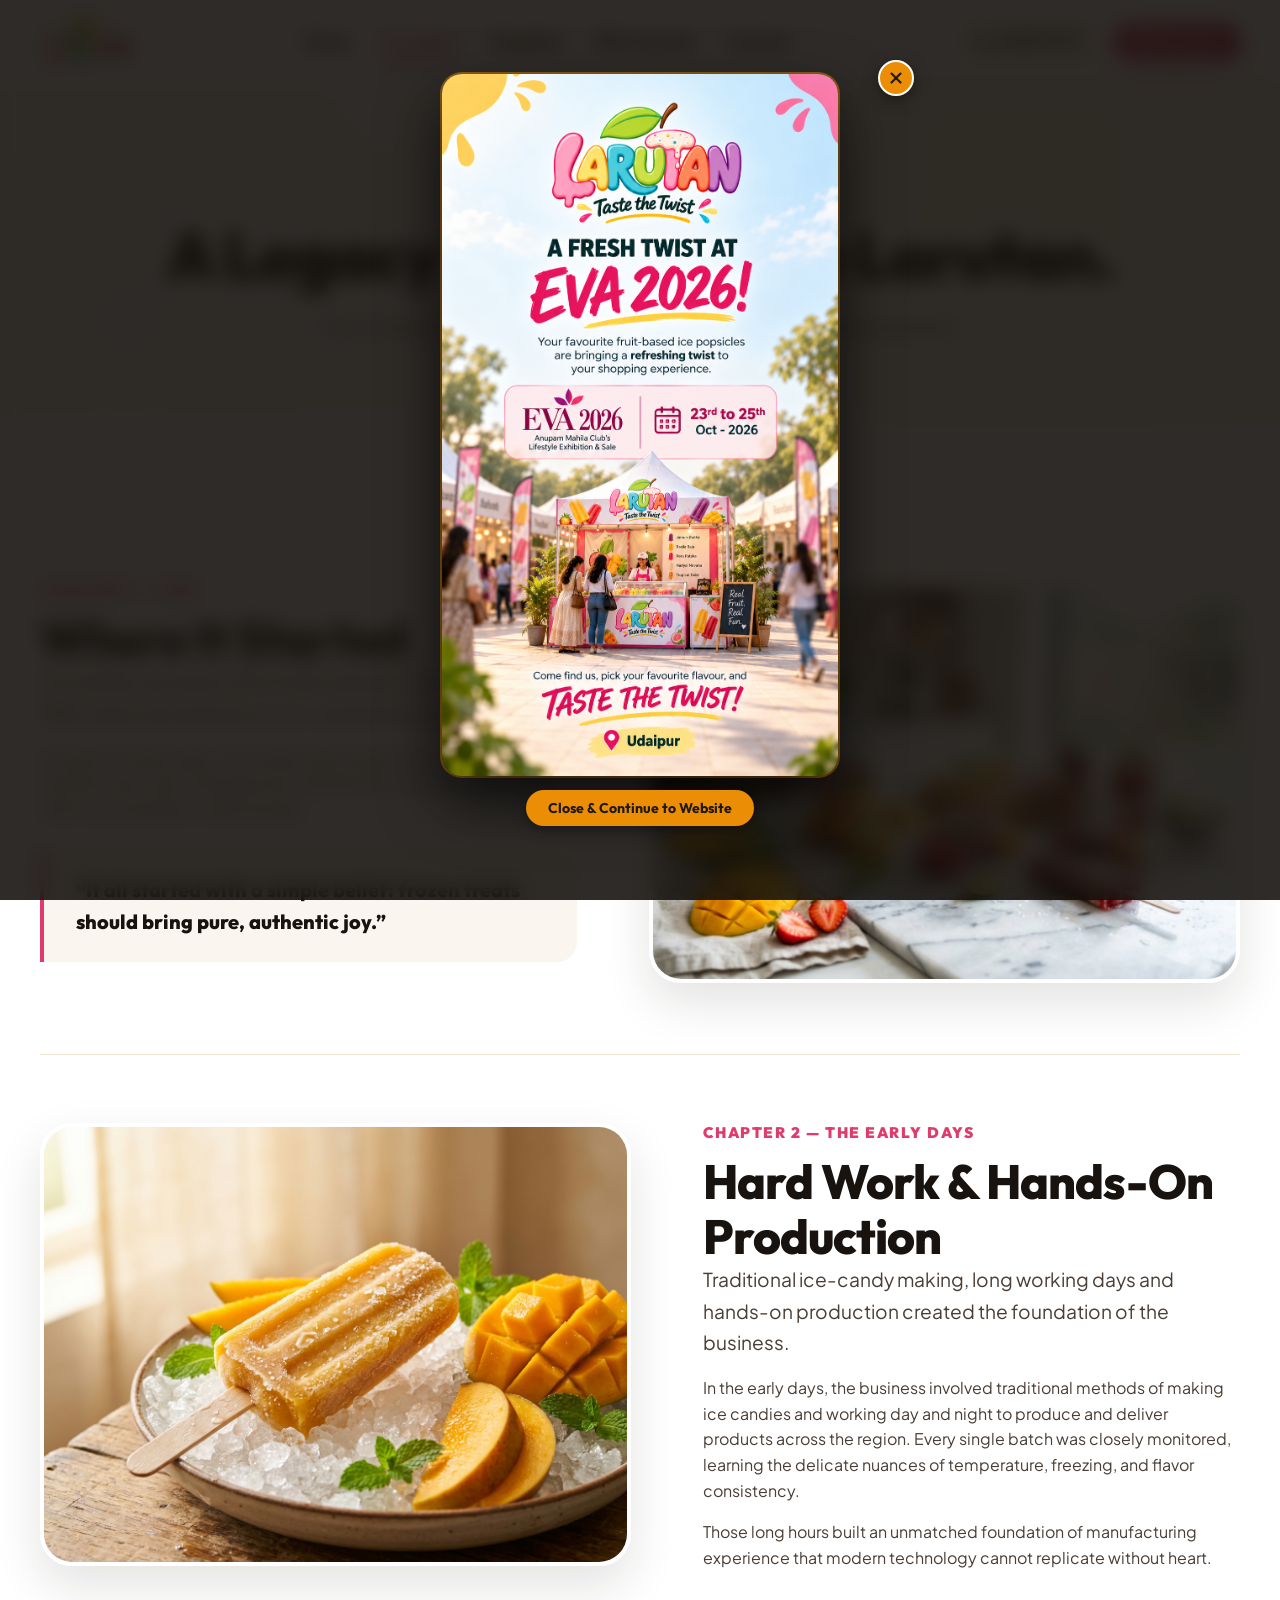
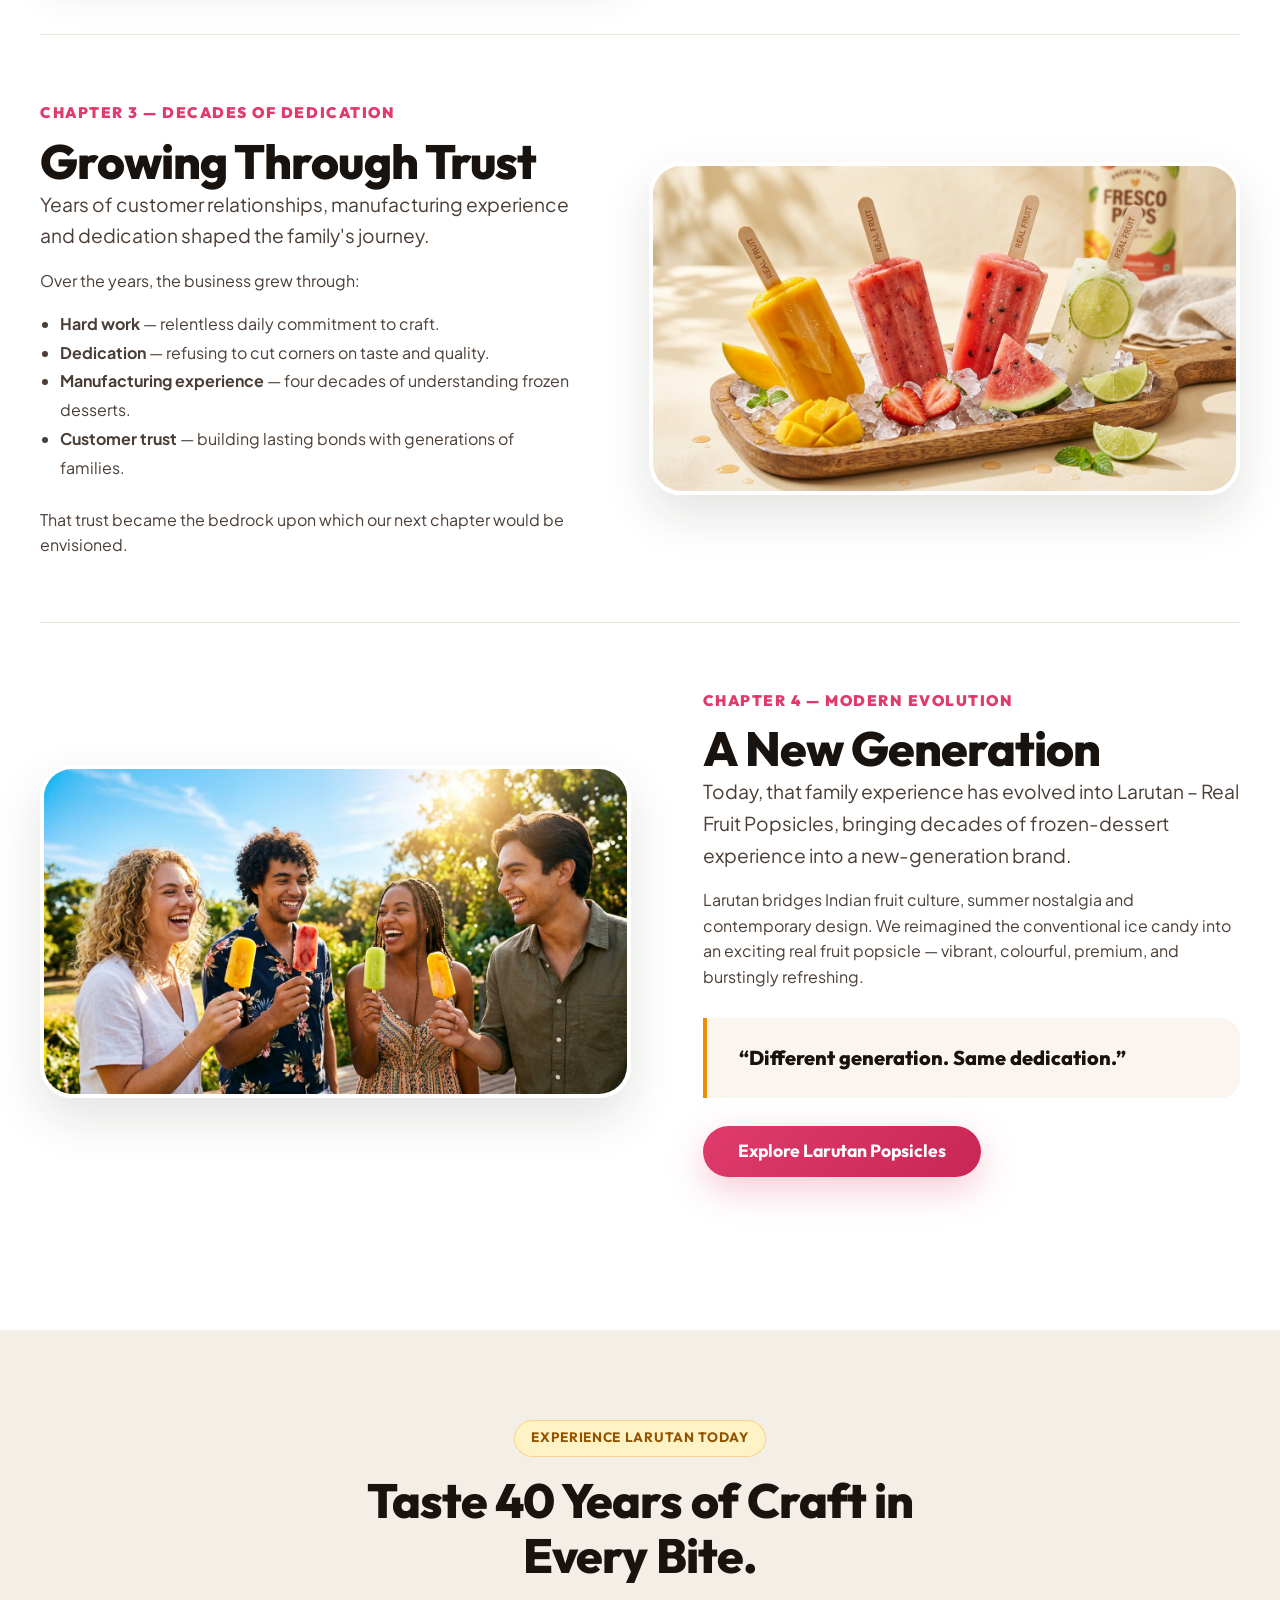
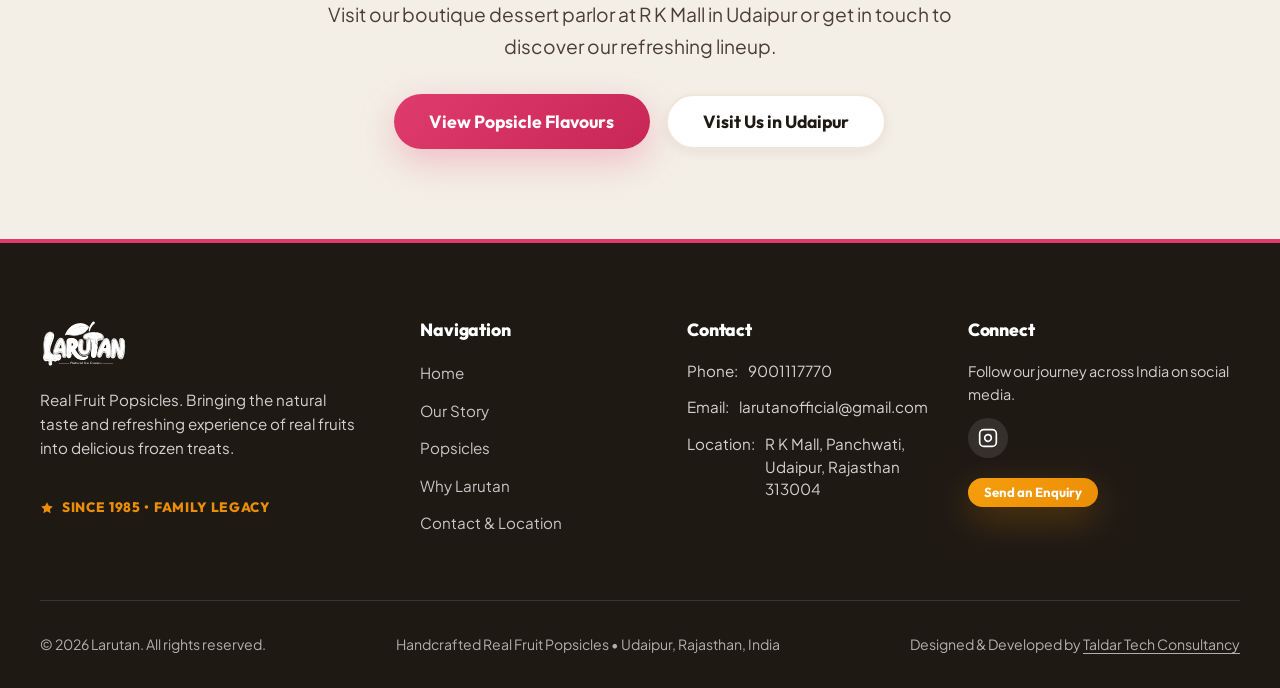
<file: story.html>
<!DOCTYPE html>
<html lang="en">

<head>
  <meta charset="UTF-8">
  <meta name="viewport" content="width=device-width, initial-scale=1.0">
  <title>Our Story | Larutan Real Fruit Popsicles — Since 1985</title>
  <meta name="description"
    content="Discover the story of Larutan. From traditional ice-candy beginnings in 1985 to a modern Real Fruit Popsicles brand rooted in family dedication, manufacturing experience, and customer trust.">
  <meta name="keywords"
    content="Larutan story, frozen desserts legacy since 1985, Udaipur popsicle history, ice candy craft Rajasthan, Larutan real fruit popsicles">
  <meta name="author" content="Larutan">

  <!-- Open Graph / Social Sharing -->
  <meta property="og:type" content="article">
  <meta property="og:url" content="https://larutan.in/story.html">
  <meta property="og:title" content="Our Story | A Legacy That Became Larutan">
  <meta property="og:description"
    content="Our family's journey in the frozen dessert industry began in 1985. Today, that dedication has evolved into Larutan — Real Fruit Popsicles for a new generation.">
  <meta property="og:image" content="assets/images/modern-craft.jpg">

  <!-- Favicon -->
  <link rel="icon" type="image/svg+xml" href="favicon.svg">

  <!-- Stylesheet -->
  <link rel="stylesheet" href="assets/css/main.css">
</head>

<body>


  <!-- ==========================================================================
       HEADER & NAVIGATION
       ========================================================================== -->
  <header class="site-header">
    <div class="container header-container">
      <a href="index.html" class="brand-logo" aria-label="Larutan Real Fruit Popsicles Home">
        <img src="assets/images/logo.svg" alt="Larutan — Real Fruit Popsicles" class="brand-logo-img" width="160"
          height="52">
      </a>

      <nav class="nav-desktop" aria-label="Main Navigation">
        <a href="index.html" class="nav-link">Home</a>
        <a href="story.html" class="nav-link active">Our Story</a>
        <a href="popsicles.html" class="nav-link">Popsicles</a>
        <a href="why-larutan.html" class="nav-link">Why Larutan</a>
        <a href="contact.html" class="nav-link">Contact</a>
      </nav>

      <div class="header-actions">
        <a href="tel:9001117770" class="header-phone-link" aria-label="Call Larutan">
          <svg width="18" height="18" viewBox="0 0 24 24" fill="none" stroke="currentColor" stroke-width="2.2"
            stroke-linecap="round" stroke-linejoin="round">
            <path
              d="M22 16.92v3a2 2 0 0 1-2.18 2 19.79 19.79 0 0 1-8.63-3.07 19.5 19.5 0 0 1-6-6 19.79 19.79 0 0 1-3.07-8.67A2 2 0 0 1 4.11 2h3a2 2 0 0 1 2 1.72 12.84 12.84 0 0 0 .7 2.81 2 2 0 0 1-.45 2.11L8.09 9.91a16 16 0 0 0 6 6l1.27-1.27a2 2 0 0 1 2.11-.45 12.84 12.84 0 0 0 2.81.7A2 2 0 0 1 22 16.92z">
            </path>
          </svg>
          <span>9001117770</span>
        </a>
        <a href="contact.html" class="btn btn-primary btn-sm">Find Larutan</a>

        <button class="hamburger-btn" aria-label="Toggle Mobile Menu" aria-expanded="false"
          aria-controls="mobile-drawer">
          <span class="hamburger-line"></span>
          <span class="hamburger-line"></span>
          <span class="hamburger-line"></span>
        </button>
      </div>
    </div>
  </header>

  <!-- Mobile Drawer Menu -->
  <div class="drawer-overlay"></div>
  <aside class="mobile-drawer" id="mobile-drawer" aria-label="Mobile Navigation Drawer">
    <div class="mobile-drawer-top">
      <nav class="mobile-nav-list">
        <a href="index.html" class="mobile-nav-link">Home</a>
        <a href="story.html" class="mobile-nav-link active">Our Story</a>
        <a href="popsicles.html" class="mobile-nav-link">Popsicles</a>
        <a href="why-larutan.html" class="mobile-nav-link">Why Larutan</a>
        <a href="contact.html" class="mobile-nav-link">Contact</a>
      </nav>
    </div>
    <div class="mobile-drawer-footer">
      <a href="tel:9001117770" class="mobile-contact-pill">
        <svg width="20" height="20" viewBox="0 0 24 24" fill="none" stroke="currentColor" stroke-width="2">
          <path
            d="M22 16.92v3a2 2 0 0 1-2.18 2 19.79 19.79 0 0 1-8.63-3.07 19.5 19.5 0 0 1-6-6 19.79 19.79 0 0 1-3.07-8.67A2 2 0 0 1 4.11 2h3a2 2 0 0 1 2 1.72 12.84 12.84 0 0 0 .7 2.81 2 2 0 0 1-.45 2.11L8.09 9.91a16 16 0 0 0 6 6l1.27-1.27a2 2 0 0 1 2.11-.45 12.84 12.84 0 0 0 2.81.7A2 2 0 0 1 22 16.92z">
          </path>
        </svg>
        <span>9001117770</span>
      </a>
      <a href="mailto:larutanofficial@gmail.com" class="mobile-contact-pill">
        <svg width="20" height="20" viewBox="0 0 24 24" fill="none" stroke="currentColor" stroke-width="2">
          <path d="M4 4h16c1.1 0 2 .9 2 2v12c0 1.1-.9 2-2 2H4c-1.1 0-2-.9-2-2V6c0-1.1.9-2 2-2z"></path>
          <polyline points="22,6 12,13 2,6"></polyline>
        </svg>
        <span>larutanofficial@gmail.com</span>
      </a>
      <a href="contact.html" class="btn btn-primary" style="width: 100%; margin-top: 0.5rem;">Visit Us in Udaipur</a>
    </div>
  </aside>

  <main>
    <!-- Page Hero -->
    <section class="page-hero">
      <div class="container">
        <span class="badge badge-heritage" style="margin-bottom: 1.25rem;">Brand Heritage</span>
        <h1 class="page-hero-title">A Legacy That Became Larutan.</h1>
        <p class="page-hero-subtitle">
          From a family ice-candy business in 1985 to a modern real fruit popsicle brand for a new generation.
        </p>
      </div>
    </section>

    <!-- Visual Story Chapters -->
    <section class="section section-white">
      <div class="container">

        <!-- Chapter 1 — 1985 -->
        <article class="story-chapter">
          <div class="story-text-col">
            <span class="chapter-badge">Chapter 1 — 1985</span>
            <h2>Where It Started</h2>
            <p class="text-lead">
              Our family's journey in the frozen dessert industry began in 1985, when we started our ice-candy business.
            </p>
            <p>
              In those formative days, the market was simple, but our family's ambition was clear: bring genuine
              refreshment to people with honest effort and steadfast craftsmanship.
            </p>
            <div class="quote-callout">
              “It all started with a simple belief: frozen treats should bring pure, authentic joy.”
            </div>
          </div>
          <div class="story-media-col">
            <div class="story-media-box">
              <img src="assets/images/modern-craft.jpg"
                alt="Modern handcrafted real fruit popsicle creation with fresh fruits" width="600" height="400">
            </div>
          </div>
        </article>

        <!-- Chapter 2 — The Early Days -->
        <article class="story-chapter reversed">
          <div class="story-text-col">
            <span class="chapter-badge">Chapter 2 — The Early Days</span>
            <h2>Hard Work & Hands-On Production</h2>
            <p class="text-lead">
              Traditional ice-candy making, long working days and hands-on production created the foundation of the
              business.
            </p>
            <p>
              In the early days, the business involved traditional methods of making ice candies and working day and
              night to produce and deliver products across the region. Every single batch was closely monitored,
              learning the delicate nuances of temperature, freezing, and flavor consistency.
            </p>
            <p>
              Those long hours built an unmatched foundation of manufacturing experience that modern technology cannot
              replicate without heart.
            </p>
          </div>
          <div class="story-media-col">
            <div class="story-media-box">
              <img src="assets/images/flavour-mango.jpg" alt="Pure mango fruit craftsmanship" width="600" height="450">
            </div>
          </div>
        </article>

        <!-- Chapter 3 — Growing Through Trust -->
        <article class="story-chapter">
          <div class="story-text-col">
            <span class="chapter-badge">Chapter 3 — Decades of Dedication</span>
            <h2>Growing Through Trust</h2>
            <p class="text-lead">
              Years of customer relationships, manufacturing experience and dedication shaped the family's journey.
            </p>
            <p>
              Over the years, the business grew through:
            </p>
            <ul style="margin: 1rem 0 1.5rem 1.25rem; list-style: disc; color: var(--text-body); line-height: 1.8;">
              <li><strong>Hard work</strong> — relentless daily commitment to craft.</li>
              <li><strong>Dedication</strong> — refusing to cut corners on taste and quality.</li>
              <li><strong>Manufacturing experience</strong> — four decades of understanding frozen desserts.</li>
              <li><strong>Customer trust</strong> — building lasting bonds with generations of families.</li>
            </ul>
            <p>
              That trust became the bedrock upon which our next chapter would be envisioned.
            </p>
          </div>
          <div class="story-media-col">
            <div class="story-media-box">
              <img src="assets/images/hero-popsicles.jpg" alt="Assorted real fruit popsicles on ice" width="600"
                height="400">
            </div>
          </div>
        </article>

        <!-- Chapter 4 — A New Generation -->
        <article class="story-chapter reversed">
          <div class="story-text-col">
            <span class="chapter-badge">Chapter 4 — Modern Evolution</span>
            <h2>A New Generation</h2>
            <p class="text-lead">
              Today, that family experience has evolved into Larutan – Real Fruit Popsicles, bringing decades of
              frozen-dessert experience into a new-generation brand.
            </p>
            <p>
              Larutan bridges Indian fruit culture, summer nostalgia and contemporary design. We reimagined the
              conventional ice candy into an exciting real fruit popsicle — vibrant, colourful, premium, and burstingly
              refreshing.
            </p>
            <div class="quote-callout" style="border-left-color: var(--mango-primary);">
              “Different generation. Same dedication.”
            </div>
            <div style="margin-top: 1.5rem;">
              <a href="popsicles.html" class="btn btn-primary btn-lg">Explore Larutan Popsicles</a>
            </div>
          </div>
          <div class="story-media-col">
            <div class="story-media-box">
              <img src="assets/images/lifestyle-refreshment.jpg" alt="Young people enjoying Larutan fruit popsicles"
                width="600" height="400">
            </div>
          </div>
        </article>

      </div>
    </section>

    <!-- Closing Banner -->
    <section class="section section-sand" style="text-align: center;">
      <div class="container" style="max-width: 720px;">
        <span class="badge badge-heritage" style="margin-bottom: 1rem;">Experience Larutan Today</span>
        <h2 style="margin-bottom: 1rem;">Taste 40 Years of Craft in Every Bite.</h2>
        <p class="text-lead" style="margin-bottom: 2rem;">
          Visit our boutique dessert parlor at R K Mall in Udaipur or get in touch to discover our refreshing lineup.
        </p>
        <div style="display: flex; gap: 1rem; justify-content: center; flex-wrap: wrap;">
          <a href="popsicles.html" class="btn btn-primary btn-lg">View Popsicle Flavours</a>
          <a href="contact.html" class="btn btn-secondary btn-lg">Visit Us in Udaipur</a>
        </div>
      </div>
    </section>
  </main>

  <!-- ==========================================================================
       FOOTER
       ========================================================================== -->
  <footer class="site-footer">
    <div class="container">
      <div class="footer-top-grid">
        <div class="footer-brand-col">
          <a href="index.html" aria-label="Larutan Home">
            <img src="assets/images/logo.svg" alt="Larutan" class="footer-logo-img" width="150" height="50">
          </a>
          <p class="footer-brand-tagline">
            Real Fruit Popsicles. Bringing the natural taste and refreshing experience of real fruits into delicious
            frozen treats.
          </p>
          <div class="footer-legacy-badge">
            <svg width="14" height="14" viewBox="0 0 24 24" fill="currentColor">
              <path d="M12 2l3.09 6.26L22 9.27l-5 4.87 1.18 6.88L12 17.77l-6.18 3.25L7 14.14 2 9.27l6.91-1.01L12 2z" />
            </svg>
            Since 1985 • Family Legacy
          </div>
        </div>

        <div>
          <h4 class="footer-col-title">Navigation</h4>
          <ul class="footer-nav-list">
            <li><a href="index.html" class="footer-nav-link">Home</a></li>
            <li><a href="story.html" class="footer-nav-link">Our Story</a></li>
            <li><a href="popsicles.html" class="footer-nav-link">Popsicles</a></li>
            <li><a href="why-larutan.html" class="footer-nav-link">Why Larutan</a></li>
            <li><a href="contact.html" class="footer-nav-link">Contact & Location</a></li>
          </ul>
        </div>

        <div>
          <h4 class="footer-col-title">Contact</h4>
          <ul class="footer-contact-list">
            <li class="footer-contact-item">
              <span>Phone:</span>
              <a href="tel:9001117770">9001117770</a>
            </li>
            <li class="footer-contact-item">
              <span>Email:</span>
              <a href="mailto:larutanofficial@gmail.com">larutanofficial@gmail.com</a>
            </li>
            <li class="footer-contact-item">
              <span>Location:</span>
              <span>R K Mall, Panchwati, Udaipur, Rajasthan 313004</span>
            </li>
          </ul>
        </div>

        <div>
          <h4 class="footer-col-title">Connect</h4>
          <p style="font-size: 0.9rem; opacity: 0.8; margin-bottom: 0.75rem;">
            Follow our journey across India on social media.
          </p>
          <div class="footer-social-box">
            <a href="https://www.instagram.com/larutanofficial" target="_blank" rel="noopener noreferrer"
              class="footer-social-link" aria-label="Larutan on Instagram">
              <svg width="20" height="20" viewBox="0 0 24 24" fill="none" stroke="currentColor" stroke-width="2">
                <rect x="2" y="2" width="20" height="20" rx="5" ry="5"></rect>
                <path d="M16 11.37A4 4 0 1 1 12.63 8 4 4 0 0 1 16 11.37z"></path>
                <line x1="17.5" y1="6.5" x2="17.51" y2="6.5"></line>
              </svg>
            </a>
          </div>
          <div style="margin-top: 1.25rem;">
            <a href="contact.html#enquiry" class="btn btn-mango btn-sm"
              style="font-size: 0.82rem; padding: 0.5rem 1rem;">Send an Enquiry</a>
          </div>
        </div>
      </div>

      <div class="footer-bottom">
        <div>
          © 2026 Larutan. All rights reserved.
        </div>
        <div>
          Handcrafted Real Fruit Popsicles • Udaipur, Rajasthan, India
        </div>
        <div>
          Designed &amp; Developed by <a href="https://taldartechconsultancy.com" target="_blank"
            rel="noopener noreferrer">Taldar Tech Consultancy</a>
        </div>
      </div>
    </div>
  </footer>

  <!-- Larutan at EVA Promotional Auto-Popup Modal -->
  <div class="promo-modal-overlay" id="evaModal" role="dialog" aria-modal="true" aria-label="Larutan at EVA Promotional Poster">
    <div class="promo-modal-content">
      <button type="button" class="promo-modal-close" id="evaModalClose" aria-label="Close Poster">
        <svg width="18" height="18" viewBox="0 0 24 24" fill="none" stroke="currentColor" stroke-width="2.8" stroke-linecap="round" stroke-linejoin="round" aria-hidden="true">
          <line x1="18" y1="6" x2="6" y2="18"></line>
          <line x1="6" y1="6" x2="18" y2="18"></line>
        </svg>
      </button>
      <img src="assets/images/Larutan at EVA.png" alt="Larutan at EVA — Special Promotional Poster" class="promo-modal-img" id="evaModalImg">
      <div class="promo-modal-footer-bar">
        <button type="button" class="btn-modal-dismiss" id="evaModalDismissBtn">Close &amp; Continue to Website</button>
      </div>
    </div>
  </div>

  <script src="assets/js/main.js"></script>
</body>

</html>
</file>
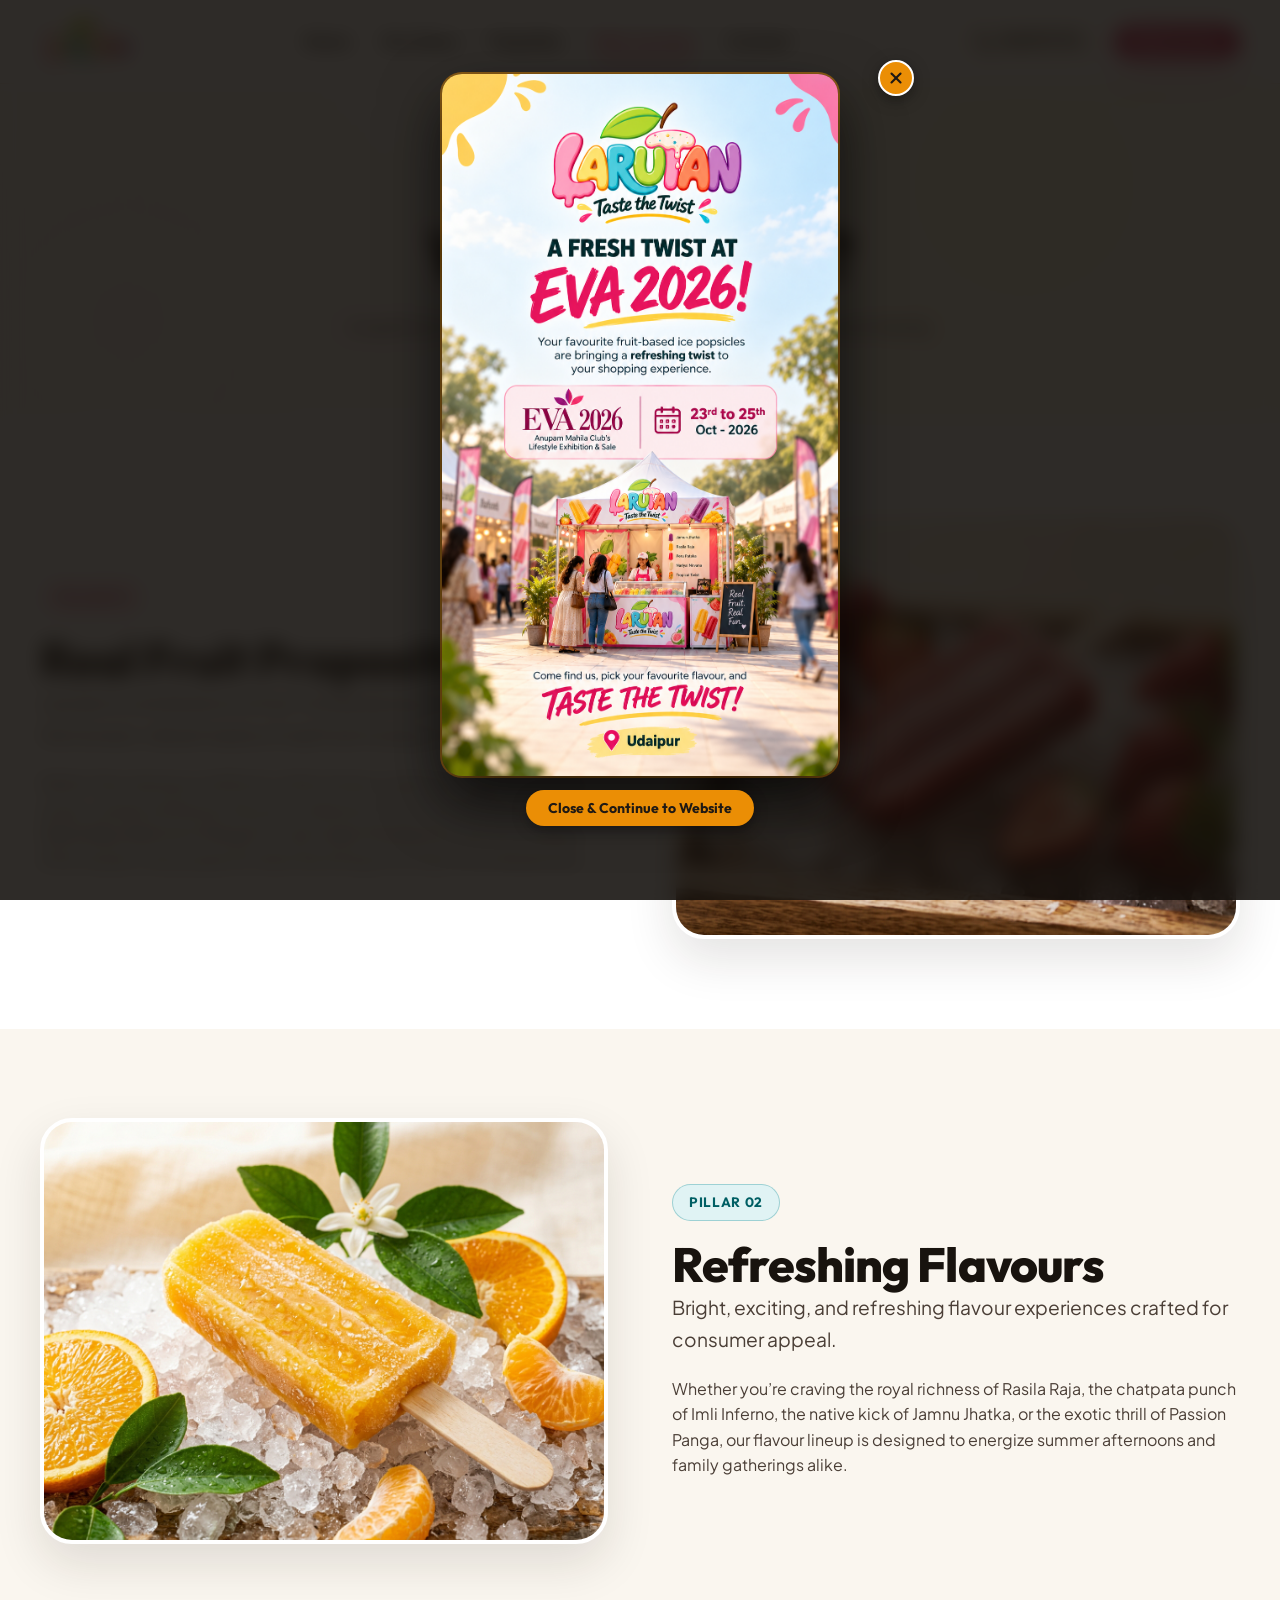
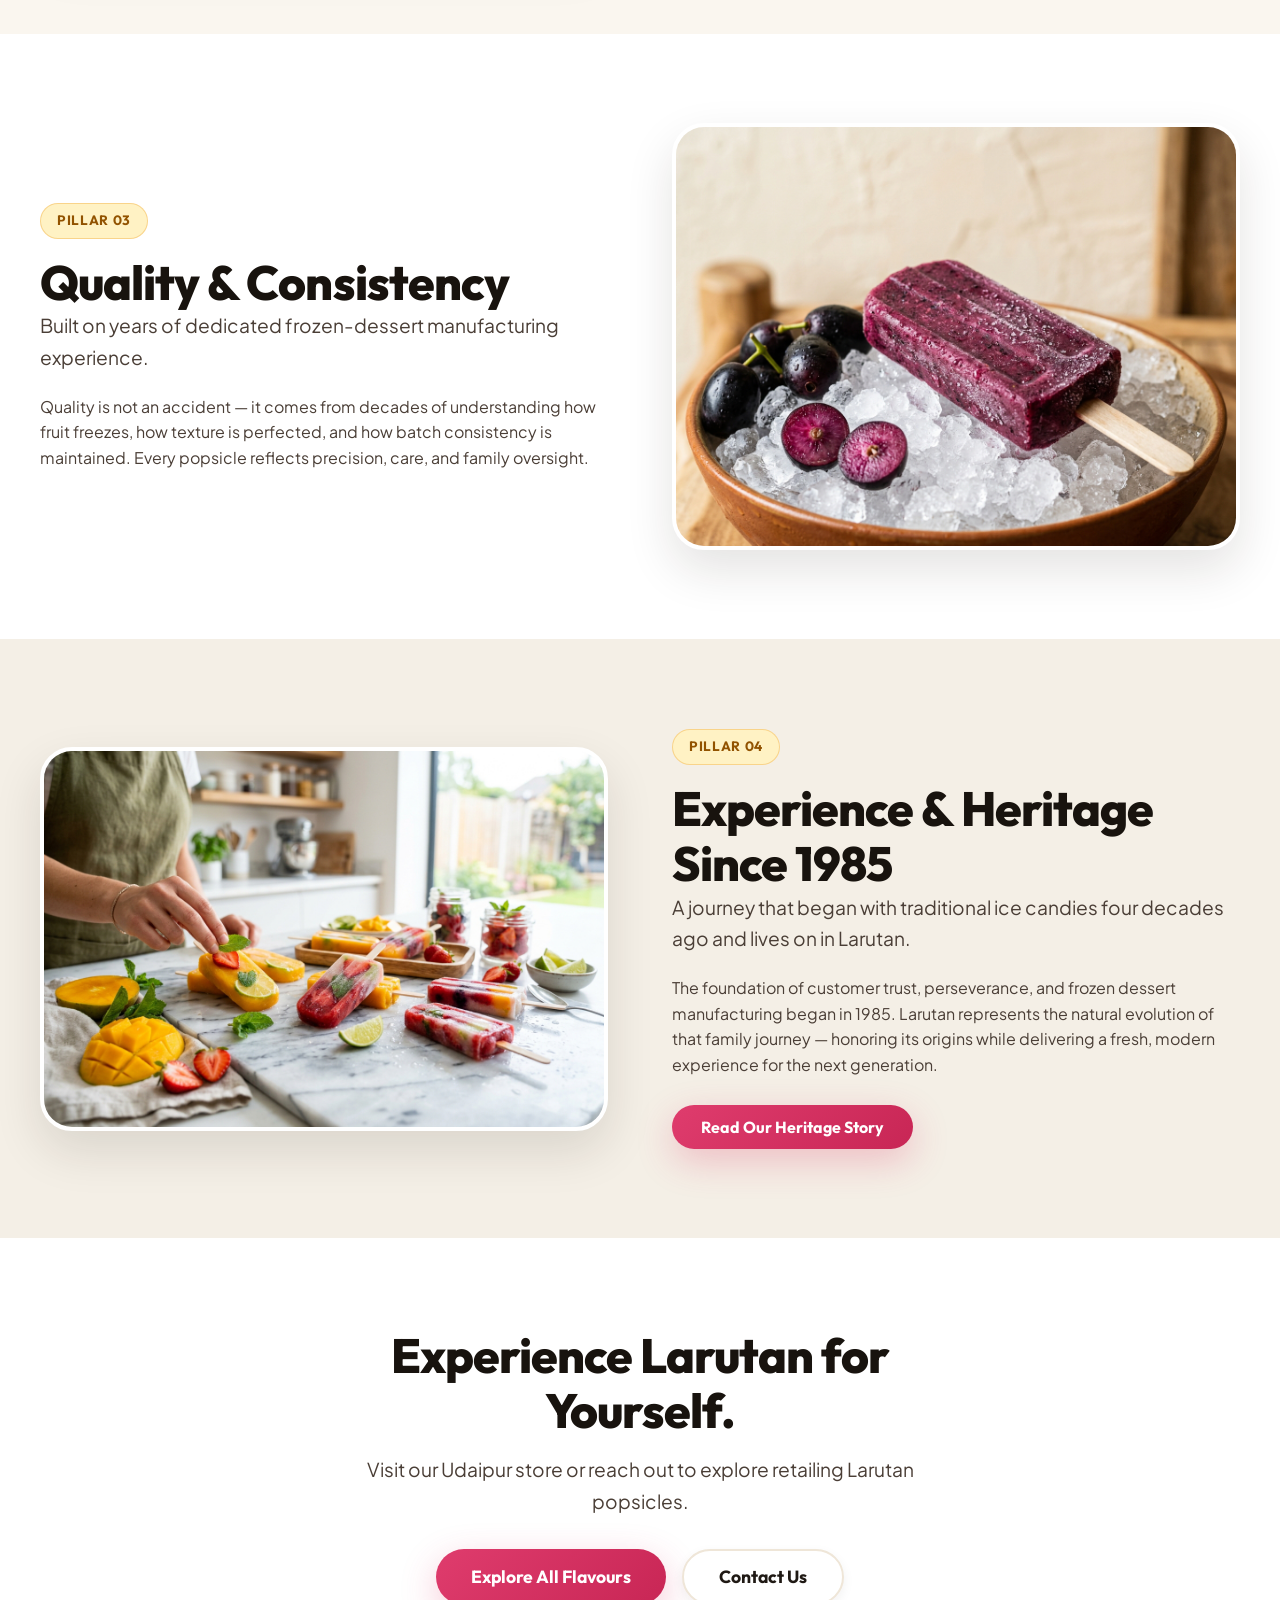
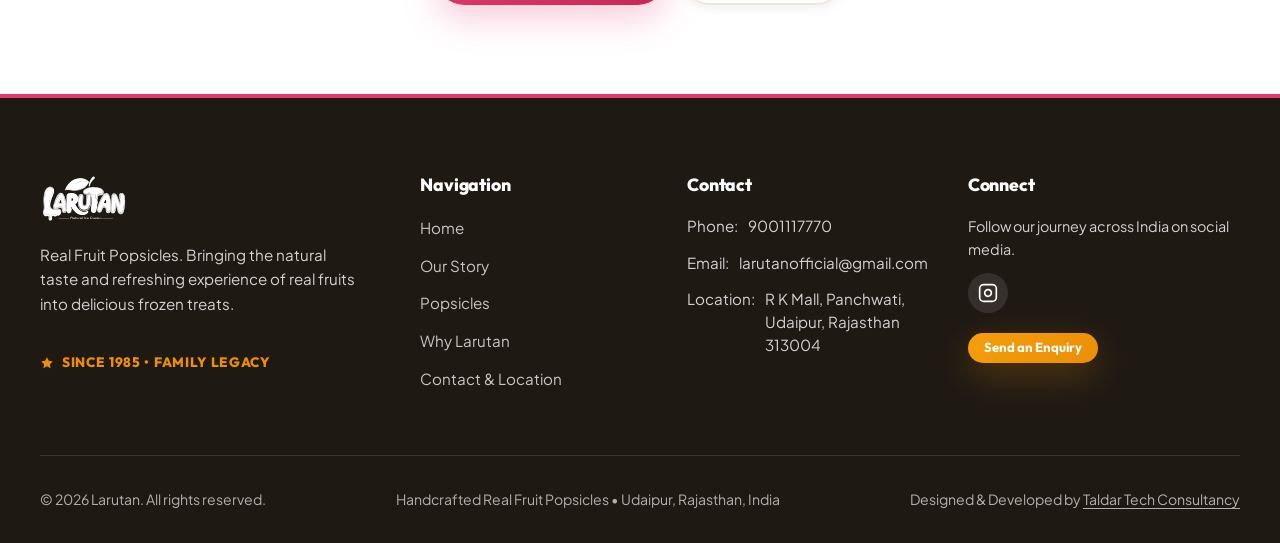
<file: why-larutan.html>
<!DOCTYPE html>
<html lang="en">

<head>
  <meta charset="UTF-8">
  <meta name="viewport" content="width=device-width, initial-scale=1.0">
  <title>Why Larutan | Real Fruit. Legacy Craft.</title>
  <meta name="description"
    content="Discover the pillars behind Larutan: Real fruit proposition, vibrant refreshing flavours, quality & consistency, and a family manufacturing legacy dating back to 1985.">
  <meta name="keywords"
    content="Why Larutan, fruit popsicles quality, frozen desserts Udaipur, authentic fruit popsicle Rajasthan, real fruit ice treat">
  <meta name="author" content="Larutan">

  <!-- Open Graph / Social Sharing -->
  <meta property="og:type" content="website">
  <meta property="og:url" content="https://larutan.in/why-larutan.html">
  <meta property="og:title" content="Why Larutan | Real Fruit. Legacy Craft.">
  <meta property="og:description"
    content="Bringing real fruit, vibrant flavours, quality and a 1985 family legacy into a modern frozen treat.">
  <meta property="og:image" content="assets/images/hero-popsicles.jpg">

  <!-- Favicon -->
  <link rel="icon" type="image/svg+xml" href="favicon.svg">

  <!-- Stylesheet -->
  <link rel="stylesheet" href="assets/css/main.css">
</head>

<body>


  <!-- Header -->
  <header class="site-header">
    <div class="container header-container">
      <a href="index.html" class="brand-logo" aria-label="Larutan Real Fruit Popsicles Home">
        <img src="assets/images/logo.svg" alt="Larutan — Real Fruit Popsicles" class="brand-logo-img" width="160"
          height="52">
      </a>

      <nav class="nav-desktop" aria-label="Main Navigation">
        <a href="index.html" class="nav-link">Home</a>
        <a href="story.html" class="nav-link">Our Story</a>
        <a href="popsicles.html" class="nav-link">Popsicles</a>
        <a href="why-larutan.html" class="nav-link active">Why Larutan</a>
        <a href="contact.html" class="nav-link">Contact</a>
      </nav>

      <div class="header-actions">
        <a href="tel:9001117770" class="header-phone-link" aria-label="Call Larutan">
          <svg width="18" height="18" viewBox="0 0 24 24" fill="none" stroke="currentColor" stroke-width="2.2"
            stroke-linecap="round" stroke-linejoin="round">
            <path
              d="M22 16.92v3a2 2 0 0 1-2.18 2 19.79 19.79 0 0 1-8.63-3.07 19.5 19.5 0 0 1-6-6 19.79 19.79 0 0 1-3.07-8.67A2 2 0 0 1 4.11 2h3a2 2 0 0 1 2 1.72 12.84 12.84 0 0 0 .7 2.81 2 2 0 0 1-.45 2.11L8.09 9.91a16 16 0 0 0 6 6l1.27-1.27a2 2 0 0 1 2.11-.45 12.84 12.84 0 0 0 2.81.7A2 2 0 0 1 22 16.92z">
            </path>
          </svg>
          <span>9001117770</span>
        </a>
        <a href="contact.html" class="btn btn-primary btn-sm">Find Larutan</a>

        <button class="hamburger-btn" aria-label="Toggle Mobile Menu" aria-expanded="false"
          aria-controls="mobile-drawer">
          <span class="hamburger-line"></span>
          <span class="hamburger-line"></span>
          <span class="hamburger-line"></span>
        </button>
      </div>
    </div>
  </header>

  <!-- Mobile Drawer -->
  <div class="drawer-overlay"></div>
  <aside class="mobile-drawer" id="mobile-drawer" aria-label="Mobile Navigation Drawer">
    <div class="mobile-drawer-top">
      <nav class="mobile-nav-list">
        <a href="index.html" class="mobile-nav-link">Home</a>
        <a href="story.html" class="mobile-nav-link">Our Story</a>
        <a href="popsicles.html" class="mobile-nav-link">Popsicles</a>
        <a href="why-larutan.html" class="mobile-nav-link active">Why Larutan</a>
        <a href="contact.html" class="mobile-nav-link">Contact</a>
      </nav>
    </div>
    <div class="mobile-drawer-footer">
      <a href="tel:9001117770" class="mobile-contact-pill">
        <svg width="20" height="20" viewBox="0 0 24 24" fill="none" stroke="currentColor" stroke-width="2">
          <path
            d="M22 16.92v3a2 2 0 0 1-2.18 2 19.79 19.79 0 0 1-8.63-3.07 19.5 19.5 0 0 1-6-6 19.79 19.79 0 0 1-3.07-8.67A2 2 0 0 1 4.11 2h3a2 2 0 0 1 2 1.72 12.84 12.84 0 0 0 .7 2.81 2 2 0 0 1-.45 2.11L8.09 9.91a16 16 0 0 0 6 6l1.27-1.27a2 2 0 0 1 2.11-.45 12.84 12.84 0 0 0 2.81.7A2 2 0 0 1 22 16.92z">
          </path>
        </svg>
        <span>9001117770</span>
      </a>
      <a href="mailto:larutanofficial@gmail.com" class="mobile-contact-pill">
        <svg width="20" height="20" viewBox="0 0 24 24" fill="none" stroke="currentColor" stroke-width="2">
          <path d="M4 4h16c1.1 0 2 .9 2 2v12c0 1.1-.9 2-2 2H4c-1.1 0-2-.9-2-2V6c0-1.1.9-2 2-2z"></path>
          <polyline points="22,6 12,13 2,6"></polyline>
        </svg>
        <span>larutanofficial@gmail.com</span>
      </a>
      <a href="contact.html" class="btn btn-primary" style="width: 100%; margin-top: 0.5rem;">Visit Us in Udaipur</a>
    </div>
  </aside>

  <main>
    <!-- Page Hero -->
    <section class="page-hero">
      <div class="container">
        <span class="badge badge-heritage" style="margin-bottom: 1.25rem;">Brand Values</span>
        <h1 class="page-hero-title">Why Larutan?</h1>
        <p class="page-hero-subtitle">
          A real fruit experience, frozen into something fun. Rooted in family heritage, crafted for today.
        </p>
      </div>
    </section>

    <!-- Pillar 1: Real Fruit -->
    <section class="section section-white">
      <div class="container brand-intro-grid">
        <div>
          <span class="badge badge-strawberry" style="margin-bottom: 1rem;">Pillar 01</span>
          <h2>Real Fruit Proposition</h2>
          <p class="text-lead" style="margin-bottom: 1.25rem;">
            Larutan is centered on a fruit-forward proposition that delivers the honest, vibrant taste of real fruit in
            every frozen bite.
          </p>
          <p>
            Rather than relying on artificial confectionery or generic sugary ice candy syrup, Larutan embraces the
            juicy character of sun-ripened fruits. From Rasila Raja (Alphonso Mango) to Laal Lazzat (Strawberry) and
            Peru Pataka (Pink Guava), every popsicle feels like biting into frosty fruit refreshment.
          </p>
        </div>
        <div>
          <div class="hero-image-wrapper">
            <img src="assets/images/flavour-strawberry.jpg" alt="Real strawberry fruit popsicles" width="600"
              height="450">
          </div>
        </div>
      </div>
    </section>

    <!-- Pillar 2: Refreshing Flavours -->
    <section class="section section-warm">
      <div class="container brand-intro-grid">
        <div style="order: 2;">
          <span class="badge badge-teal" style="margin-bottom: 1rem;">Pillar 02</span>
          <h2>Refreshing Flavours</h2>
          <p class="text-lead" style="margin-bottom: 1.25rem;">
            Bright, exciting, and refreshing flavour experiences crafted for consumer appeal.
          </p>
          <p>
            Whether you’re craving the royal richness of Rasila Raja, the chatpata punch of Imli Inferno, the native
            kick of Jamnu Jhatka, or the exotic thrill of Passion Panga, our flavour lineup is designed to energize
            summer afternoons and family gatherings alike.
          </p>
        </div>
        <div style="order: 1;">
          <div class="hero-image-wrapper">
            <img src="assets/images/flavour-narangi.jpg"
              alt="Narangi Nasha fresh orange real fruit popsicle with citrus slices" width="600" height="450">
          </div>
        </div>
      </div>
    </section>

    <!-- Pillar 3: Quality & Consistency -->
    <section class="section section-white">
      <div class="container brand-intro-grid">
        <div>
          <span class="badge badge-heritage" style="margin-bottom: 1rem;">Pillar 03</span>
          <h2>Quality & Consistency</h2>
          <p class="text-lead" style="margin-bottom: 1.25rem;">
            Built on years of dedicated frozen-dessert manufacturing experience.
          </p>
          <p>
            Quality is not an accident — it comes from decades of understanding how fruit freezes, how texture is
            perfected, and how batch consistency is maintained. Every popsicle reflects precision, care, and family
            oversight.
          </p>
        </div>
        <div>
          <div class="hero-image-wrapper">
            <img src="assets/images/flavour-jamun.jpg" alt="Rich Jamun fruit popsicle quality" width="600" height="450">
          </div>
        </div>
      </div>
    </section>

    <!-- Pillar 4: Experience & Heritage -->
    <section class="section section-sand">
      <div class="container brand-intro-grid">
        <div style="order: 2;">
          <span class="badge badge-heritage" style="margin-bottom: 1rem;">Pillar 04</span>
          <h2>Experience & Heritage Since 1985</h2>
          <p class="text-lead" style="margin-bottom: 1.25rem;">
            A journey that began with traditional ice candies four decades ago and lives on in Larutan.
          </p>
          <p>
            The foundation of customer trust, perseverance, and frozen dessert manufacturing began in 1985. Larutan
            represents the natural evolution of that family journey — honoring its origins while delivering a fresh,
            modern experience for the next generation.
          </p>
          <div style="margin-top: 1.75rem;">
            <a href="story.html" class="btn btn-primary">Read Our Heritage Story</a>
          </div>
        </div>
        <div style="order: 1;">
          <div class="hero-image-wrapper">
            <img src="assets/images/modern-craft.jpg" alt="Modern real fruit popsicle craftsmanship" width="600"
              height="400">
          </div>
        </div>
      </div>
    </section>

    <!-- CTA Section -->
    <section class="section section-white" style="text-align: center;">
      <div class="container" style="max-width: 720px;">
        <h2 style="margin-bottom: 1rem;">Experience Larutan for Yourself.</h2>
        <p class="text-lead" style="margin-bottom: 2rem;">
          Visit our Udaipur store or reach out to explore retailing Larutan popsicles.
        </p>
        <div style="display: flex; gap: 1rem; justify-content: center; flex-wrap: wrap;">
          <a href="popsicles.html" class="btn btn-primary btn-lg">Explore All Flavours</a>
          <a href="contact.html" class="btn btn-secondary btn-lg">Contact Us</a>
        </div>
      </div>
    </section>
  </main>

  <!-- Footer -->
  <footer class="site-footer">
    <div class="container">
      <div class="footer-top-grid">
        <div class="footer-brand-col">
          <a href="index.html" aria-label="Larutan Home">
            <img src="assets/images/logo.svg" alt="Larutan" class="footer-logo-img" width="150" height="50">
          </a>
          <p class="footer-brand-tagline">
            Real Fruit Popsicles. Bringing the natural taste and refreshing experience of real fruits into delicious
            frozen treats.
          </p>
          <div class="footer-legacy-badge">
            <svg width="14" height="14" viewBox="0 0 24 24" fill="currentColor">
              <path d="M12 2l3.09 6.26L22 9.27l-5 4.87 1.18 6.88L12 17.77l-6.18 3.25L7 14.14 2 9.27l6.91-1.01L12 2z" />
            </svg>
            Since 1985 • Family Legacy
          </div>
        </div>

        <div>
          <h4 class="footer-col-title">Navigation</h4>
          <ul class="footer-nav-list">
            <li><a href="index.html" class="footer-nav-link">Home</a></li>
            <li><a href="story.html" class="footer-nav-link">Our Story</a></li>
            <li><a href="popsicles.html" class="footer-nav-link">Popsicles</a></li>
            <li><a href="why-larutan.html" class="footer-nav-link">Why Larutan</a></li>
            <li><a href="contact.html" class="footer-nav-link">Contact & Location</a></li>
          </ul>
        </div>

        <div>
          <h4 class="footer-col-title">Contact</h4>
          <ul class="footer-contact-list">
            <li class="footer-contact-item">
              <span>Phone:</span>
              <a href="tel:9001117770">9001117770</a>
            </li>
            <li class="footer-contact-item">
              <span>Email:</span>
              <a href="mailto:larutanofficial@gmail.com">larutanofficial@gmail.com</a>
            </li>
            <li class="footer-contact-item">
              <span>Location:</span>
              <span>R K Mall, Panchwati, Udaipur, Rajasthan 313004</span>
            </li>
          </ul>
        </div>

        <div>
          <h4 class="footer-col-title">Connect</h4>
          <p style="font-size: 0.9rem; opacity: 0.8; margin-bottom: 0.75rem;">
            Follow our journey across India on social media.
          </p>
          <div class="footer-social-box">
            <a href="https://www.instagram.com/larutanofficial" target="_blank" rel="noopener noreferrer"
              class="footer-social-link" aria-label="Larutan on Instagram">
              <svg width="20" height="20" viewBox="0 0 24 24" fill="none" stroke="currentColor" stroke-width="2">
                <rect x="2" y="2" width="20" height="20" rx="5" ry="5"></rect>
                <path d="M16 11.37A4 4 0 1 1 12.63 8 4 4 0 0 1 16 11.37z"></path>
                <line x1="17.5" y1="6.5" x2="17.51" y2="6.5"></line>
              </svg>
            </a>
          </div>
          <div style="margin-top: 1.25rem;">
            <a href="contact.html#enquiry" class="btn btn-mango btn-sm"
              style="font-size: 0.82rem; padding: 0.5rem 1rem;">Send an Enquiry</a>
          </div>
        </div>
      </div>

      <div class="footer-bottom">
        <div>
          © 2026 Larutan. All rights reserved.
        </div>
        <div>
          Handcrafted Real Fruit Popsicles • Udaipur, Rajasthan, India
        </div>
        <div>
          Designed &amp; Developed by <a href="https://taldartechconsultancy.com" target="_blank"
            rel="noopener noreferrer">Taldar Tech Consultancy</a>
        </div>
      </div>
    </div>
  </footer>

  <!-- Larutan at EVA Promotional Auto-Popup Modal -->
  <div class="promo-modal-overlay" id="evaModal" role="dialog" aria-modal="true" aria-label="Larutan at EVA Promotional Poster">
    <div class="promo-modal-content">
      <button type="button" class="promo-modal-close" id="evaModalClose" aria-label="Close Poster">
        <svg width="18" height="18" viewBox="0 0 24 24" fill="none" stroke="currentColor" stroke-width="2.8" stroke-linecap="round" stroke-linejoin="round" aria-hidden="true">
          <line x1="18" y1="6" x2="6" y2="18"></line>
          <line x1="6" y1="6" x2="18" y2="18"></line>
        </svg>
      </button>
      <img src="assets/images/Larutan at EVA.png" alt="Larutan at EVA — Special Promotional Poster" class="promo-modal-img" id="evaModalImg">
      <div class="promo-modal-footer-bar">
        <button type="button" class="btn-modal-dismiss" id="evaModalDismissBtn">Close &amp; Continue to Website</button>
      </div>
    </div>
  </div>

  <script src="assets/js/main.js"></script>
</body>

</html>
</file>
<file: assets/css/main.css>
/* ==========================================================================
   LARUTAN — REAL FRUIT POPSICLES
   Premium Brand Website Stylesheet
   Designed with Indian Fruit Culture, Summer Nostalgia & Modern FMCG Branding
   ========================================================================== */

/* --- Google Fonts Import --- */
@import url("https://fonts.googleapis.com/css2?family=Outfit:wght@400;500;600;700;800;900&family=Plus+Jakarta+Sans:wght@400;500;600;700;800&display=swap");

/* --- CSS Variables / Design Tokens --- */
:root {
  /* Neutral / Surface Palette */
  --bg-cream: #FFFDF9;
  --bg-warm: #FAF6EF;
  --bg-sand: #F4EFE6;
  --bg-white: #FFFFFF;
  --surface-card: #FFFFFF;
  --surface-translucent: rgba(255, 255, 255, 0.88);
  --surface-dark-translucent: rgba(31, 25, 20, 0.85);

  /* Typography / Text Palette */
  --text-dark: #1F1914;
  --text-heading: #18130E;
  --text-body: #4A3E36;
  --text-muted: #7A6F66;
  --text-light: #FAF6EF;

  /* Fruit Accent Palette (Harmonized with Larutan Logo) */
  --mango-primary: #EB8E05;
  --mango-light: #FFF2C4;
  --mango-glow: rgba(235, 142, 5, 0.25);

  --strawberry-primary: #DF3C6D;
  --strawberry-light: #FDE8EE;
  --strawberry-glow: rgba(223, 60, 109, 0.25);

  --watermelon-primary: #E0432C;
  --watermelon-light: #FDEAE7;
  --watermelon-glow: rgba(224, 67, 44, 0.25);

  --lime-primary: #6E9922;
  --lime-light: #EFF6E2;
  --lime-glow: rgba(110, 153, 34, 0.25);

  --teal-primary: #008289;
  --teal-light: #E0F3F4;
  --teal-glow: rgba(0, 130, 137, 0.25);

  --jamun-primary: #933C89;
  --jamun-light: #F6EAF4;
  --jamun-glow: rgba(147, 60, 137, 0.25);

  /* Borders & Dividers */
  --border-subtle: #EFE6D8;
  --border-focus: #DF3C6D;

  /* Elevation Shadows */
  --shadow-xs: 0 1px 3px rgba(31, 25, 20, 0.05);
  --shadow-sm: 0 4px 12px rgba(31, 25, 20, 0.06);
  --shadow-md: 0 10px 30px rgba(31, 25, 20, 0.08);
  --shadow-lg: 0 20px 48px rgba(31, 25, 20, 0.12);
  --shadow-glow-strawberry: 0 12px 36px rgba(223, 60, 109, 0.28);
  --shadow-glow-mango: 0 12px 36px rgba(235, 142, 5, 0.28);
  --shadow-glow-teal: 0 12px 36px rgba(0, 130, 137, 0.28);

  /* Radii */
  --radius-xs: 6px;
  --radius-sm: 12px;
  --radius-md: 20px;
  --radius-lg: 32px;
  --radius-xl: 44px;
  --radius-pill: 9999px;

  /* Typography */
  --font-heading: "Outfit", -apple-system, BlinkMacSystemFont, "Segoe UI", sans-serif;
  --font-body: "Plus Jakarta Sans", -apple-system, BlinkMacSystemFont, "Segoe UI", sans-serif;

  /* Layout */
  --max-width: 1280px;
  --header-height: 84px;
  --header-height-mobile: 72px;

  /* Transitions */
  --ease-spring: cubic-bezier(0.175, 0.885, 0.32, 1.275);
  --ease-smooth: cubic-bezier(0.16, 1, 0.3, 1);
}

/* --- Base & Reset --- */
*,
*::before,
*::after {
  box-sizing: border-box;
  margin: 0;
  padding: 0;
}

html {
  font-size: 16px;
  scroll-behavior: smooth;
  -webkit-font-smoothing: antialiased;
  -moz-osx-font-smoothing: grayscale;
}

body {
  font-family: var(--font-body);
  color: var(--text-body);
  background-color: var(--bg-cream);
  line-height: 1.6;
  overflow-x: hidden;
  position: relative;
  min-height: 100vh;
  display: flex;
  flex-direction: column;
}

img,
svg {
  display: block;
  max-width: 100%;
  height: auto;
}

a {
  color: inherit;
  text-decoration: none;
  transition: color 0.2s ease, opacity 0.2s ease;
}

button,
input,
textarea,
select {
  font-family: inherit;
  font-size: inherit;
  color: inherit;
  border: none;
  background: none;
}

button {
  cursor: pointer;
}

ul,
ol {
  list-style: none;
}

/* Accessible Focus States */
:focus-visible {
  outline: 3px solid var(--border-focus);
  outline-offset: 3px;
}

/* --- Container Utility --- */
.container {
  width: 100%;
  max-width: var(--max-width);
  margin-left: auto;
  margin-right: auto;
  padding-left: clamp(1rem, 4vw, 2.5rem);
  padding-right: clamp(1rem, 4vw, 2.5rem);
}

/* --- Typography Hierarchy --- */
h1,
h2,
h3,
h4,
h5,
h6 {
  font-family: var(--font-heading);
  color: var(--text-heading);
  line-height: 1.15;
  font-weight: 800;
  letter-spacing: -0.02em;
}

h1 {
  font-size: clamp(2.4rem, 5.5vw, 4.2rem);
  font-weight: 900;
  letter-spacing: -0.03em;
}

h2 {
  font-size: clamp(2rem, 3.8vw, 3rem);
}

h3 {
  font-size: clamp(1.4rem, 2.4vw, 1.85rem);
}

h4 {
  font-size: 1.25rem;
}

p {
  margin-bottom: 1rem;
}

p:last-child {
  margin-bottom: 0;
}

.text-lead {
  font-size: clamp(1.05rem, 1.5vw, 1.25rem);
  line-height: 1.65;
  color: var(--text-body);
}

.text-muted {
  color: var(--text-muted);
}

.text-mango {
  color: var(--mango-primary);
}

.text-strawberry {
  color: var(--strawberry-primary);
}

.text-teal {
  color: var(--teal-primary);
}

.text-lime {
  color: var(--lime-primary);
}

/* --- Badges & Pills --- */
.badge {
  display: inline-flex;
  align-items: center;
  gap: 0.5rem;
  padding: 0.4rem 1rem;
  border-radius: var(--radius-pill);
  font-family: var(--font-heading);
  font-size: 0.85rem;
  font-weight: 700;
  text-transform: uppercase;
  letter-spacing: 0.05em;
  background-color: var(--bg-warm);
  color: var(--text-dark);
  border: 1px solid var(--border-subtle);
}

.badge-heritage {
  background-color: var(--mango-light);
  color: #925300;
  border-color: rgba(235, 142, 5, 0.3);
}

.badge-strawberry {
  background-color: var(--strawberry-light);
  color: #B21B47;
  border-color: rgba(223, 60, 109, 0.3);
}

.badge-teal {
  background-color: var(--teal-light);
  color: #005F64;
  border-color: rgba(0, 130, 137, 0.3);
}

.badge-lime {
  background-color: var(--lime-light);
  color: #4C6F12;
  border-color: rgba(110, 153, 34, 0.3);
}

/* --- Buttons --- */
.btn {
  display: inline-flex;
  align-items: center;
  justify-content: center;
  gap: 0.6rem;
  padding: 0.85rem 1.8rem;
  border-radius: var(--radius-pill);
  font-family: var(--font-heading);
  font-size: 1rem;
  font-weight: 700;
  line-height: 1;
  text-align: center;
  white-space: nowrap;
  transition: all var(--ease-smooth) 0.25s;
  position: relative;
  overflow: hidden;
}

.btn:active {
  transform: scale(0.97);
}

.btn-primary {
  background: linear-gradient(135deg, var(--strawberry-primary) 0%, #C82655 100%);
  color: #FFFFFF;
  box-shadow: var(--shadow-glow-strawberry);
}

.btn-primary:hover {
  background: linear-gradient(135deg, #E84E7B 0%, var(--strawberry-primary) 100%);
  box-shadow: 0 14px 38px rgba(223, 60, 109, 0.4);
  transform: translateY(-2px);
  color: #FFFFFF;
}

.btn-secondary {
  background-color: var(--surface-card);
  color: var(--text-dark);
  border: 2px solid var(--border-subtle);
  box-shadow: var(--shadow-sm);
}

.btn-secondary:hover {
  background-color: var(--bg-warm);
  border-color: var(--text-dark);
  transform: translateY(-2px);
  box-shadow: var(--shadow-md);
}

.btn-mango {
  background: linear-gradient(135deg, #F59E0B 0%, var(--mango-primary) 100%);
  color: #FFFFFF;
  box-shadow: var(--shadow-glow-mango);
}

.btn-mango:hover {
  background: linear-gradient(135deg, #FFAE2B 0%, #F59E0B 100%);
  transform: translateY(-2px);
  color: #FFFFFF;
}

.btn-teal {
  background: linear-gradient(135deg, #00A3AC 0%, var(--teal-primary) 100%);
  color: #FFFFFF;
  box-shadow: var(--shadow-glow-teal);
}

.btn-teal:hover {
  background: linear-gradient(135deg, #00B8C2 0%, #00A3AC 100%);
  transform: translateY(-2px);
  color: #FFFFFF;
}

.btn-icon {
  width: 44px;
  height: 44px;
  padding: 0;
  border-radius: 50%;
  display: inline-flex;
  align-items: center;
  justify-content: center;
}

.btn-sm {
  padding: 0.6rem 1.25rem;
  font-size: 0.9rem;
}

.btn-lg {
  padding: 1.05rem 2.2rem;
  font-size: 1.1rem;
}

/* ==========================================================================
   NAVIGATION / HEADER
   ========================================================================== */
.site-header {
  position: sticky;
  top: 0;
  left: 0;
  width: 100%;
  height: var(--header-height);
  background-color: var(--surface-translucent);
  backdrop-filter: blur(16px);
  -webkit-backdrop-filter: blur(16px);
  border-bottom: 1px solid var(--border-subtle);
  z-index: 1000;
  transition: all 0.3s ease;
}

.site-header.scrolled {
  height: 72px;
  background-color: rgba(255, 253, 249, 0.96);
  box-shadow: var(--shadow-sm);
}

.header-container {
  display: flex;
  align-items: center;
  justify-content: space-between;
  height: 100%;
}

.brand-logo {
  display: flex;
  align-items: center;
  gap: 0.75rem;
  position: relative;
  z-index: 101;
}

.brand-logo-img {
  height: 52px;
  width: auto;
  transition: transform 0.3s var(--ease-spring);
}

.brand-logo:hover .brand-logo-img {
  transform: scale(1.04) rotate(-1deg);
}

.nav-desktop {
  display: none;
}

@media (min-width: 960px) {
  .nav-desktop {
    display: flex;
    align-items: center;
    gap: 2rem;
  }
}

.nav-link {
  font-family: var(--font-heading);
  font-size: 1.05rem;
  font-weight: 700;
  color: var(--text-heading);
  position: relative;
  padding: 0.5rem 0;
  transition: color 0.2s ease;
}

.nav-link::after {
  content: "";
  position: absolute;
  bottom: 0;
  left: 0;
  width: 0;
  height: 3px;
  background: var(--strawberry-primary);
  border-radius: 2px;
  transition: width 0.25s var(--ease-smooth);
}

.nav-link:hover,
.nav-link.active {
  color: var(--strawberry-primary);
}

.nav-link:hover::after,
.nav-link.active::after {
  width: 100%;
}

.header-actions {
  display: flex;
  align-items: center;
  gap: 1rem;
}

.header-phone-link {
  display: none;
  align-items: center;
  gap: 0.4rem;
  font-family: var(--font-heading);
  font-size: 0.95rem;
  font-weight: 700;
  color: var(--text-dark);
  padding: 0.5rem 1rem;
  background: var(--bg-warm);
  border-radius: var(--radius-pill);
  border: 1px solid var(--border-subtle);
  transition: background 0.2s ease;
}

.header-phone-link:hover {
  background: var(--mango-light);
  color: var(--text-dark);
}

@media (min-width: 1120px) {
  .header-phone-link {
    display: inline-flex;
  }
}

/* Mobile Hamburger */
.hamburger-btn {
  display: flex;
  flex-direction: column;
  justify-content: center;
  align-items: center;
  width: 44px;
  height: 44px;
  border-radius: var(--radius-sm);
  background-color: var(--bg-warm);
  border: 1px solid var(--border-subtle);
  gap: 5px;
  cursor: pointer;
  z-index: 1010;
}

@media (min-width: 960px) {
  .hamburger-btn {
    display: none;
  }
}

.hamburger-line {
  width: 22px;
  height: 2.5px;
  background-color: var(--text-dark);
  border-radius: 2px;
  transition: transform 0.3s var(--ease-smooth), opacity 0.3s ease;
}

.hamburger-btn.active .hamburger-line:nth-child(1) {
  transform: translateY(7.5px) rotate(45deg);
}

.hamburger-btn.active .hamburger-line:nth-child(2) {
  opacity: 0;
}

.hamburger-btn.active .hamburger-line:nth-child(3) {
  transform: translateY(-7.5px) rotate(-45deg);
}

/* Mobile Drawer */
.mobile-drawer {
  position: fixed;
  top: 0;
  right: -100%;
  width: 100%;
  max-width: 380px;
  height: 100vh;
  background-color: var(--bg-cream);
  z-index: 1005;
  padding: 5.5rem 2rem 2.5rem;
  display: flex;
  flex-direction: column;
  justify-content: space-between;
  box-shadow: var(--shadow-lg);
  transition: right 0.4s var(--ease-smooth);
  overflow-y: auto;
}

.mobile-drawer.open {
  right: 0;
}

.drawer-overlay {
  position: fixed;
  inset: 0;
  background-color: rgba(31, 25, 20, 0.4);
  backdrop-filter: blur(4px);
  z-index: 1002;
  opacity: 0;
  visibility: hidden;
  transition: opacity 0.3s ease, visibility 0.3s ease;
}

.drawer-overlay.active {
  opacity: 1;
  visibility: visible;
}

.mobile-nav-list {
  display: flex;
  flex-direction: column;
  gap: 1.25rem;
}

.mobile-nav-link {
  font-family: var(--font-heading);
  font-size: 1.5rem;
  font-weight: 800;
  color: var(--text-heading);
  display: inline-block;
  transition: color 0.2s ease, transform 0.2s ease;
}

.mobile-nav-link:hover,
.mobile-nav-link.active {
  color: var(--strawberry-primary);
  transform: translateX(6px);
}

.mobile-drawer-footer {
  border-top: 1px solid var(--border-subtle);
  padding-top: 1.5rem;
  display: flex;
  flex-direction: column;
  gap: 1rem;
}

.mobile-contact-pill {
  display: flex;
  align-items: center;
  gap: 0.75rem;
  font-size: 0.95rem;
  font-weight: 600;
  color: var(--text-dark);
}

/* ==========================================================================
   HERO SECTION
   ========================================================================== */
.hero-section {
  position: relative;
  padding: clamp(2rem, 5vw, 4.5rem) 0 clamp(3rem, 6vw, 6rem);
  background: radial-gradient(circle at 80% 20%, rgba(255, 242, 196, 0.5) 0%, transparent 60%),
    radial-gradient(circle at 10% 80%, rgba(253, 232, 238, 0.4) 0%, transparent 50%),
    var(--bg-cream);
  overflow: hidden;
}

.hero-grid {
  display: grid;
  grid-template-columns: 1fr;
  gap: 2.5rem;
  align-items: center;
}

@media (min-width: 960px) {
  .hero-grid {
    grid-template-columns: 1.15fr 1fr;
    gap: 3.5rem;
  }
}

.hero-content {
  display: flex;
  flex-direction: column;
  align-items: flex-start;
  z-index: 2;
}

.hero-tagline {
  display: inline-flex;
  align-items: center;
  gap: 0.5rem;
  margin-bottom: 1.25rem;
}

.hero-title {
  margin-bottom: 1.25rem;
}

.hero-title .title-accent {
  background: linear-gradient(135deg, var(--strawberry-primary) 0%, var(--mango-primary) 100%);
  -webkit-background-clip: text;
  -webkit-text-fill-color: transparent;
  display: inline-block;
}

.hero-desc {
  font-size: clamp(1.1rem, 1.8vw, 1.35rem);
  line-height: 1.6;
  color: var(--text-body);
  margin-bottom: 2rem;
  max-width: 540px;
}

.hero-cta-group {
  display: flex;
  flex-wrap: wrap;
  align-items: center;
  gap: 1rem;
  margin-bottom: 2.5rem;
}

.hero-trust-bar {
  display: flex;
  flex-wrap: wrap;
  align-items: center;
  gap: 1.5rem;
  padding-top: 1.5rem;
  border-top: 1px solid var(--border-subtle);
  width: 100%;
}

.trust-item {
  display: flex;
  align-items: center;
  gap: 0.6rem;
  font-size: 0.9rem;
  font-weight: 700;
  font-family: var(--font-heading);
  color: var(--text-muted);
}

.trust-item svg {
  color: var(--teal-primary);
  flex-shrink: 0;
}

/* Hero Media Showcase */
.hero-media {
  position: relative;
  z-index: 2;
}

.hero-image-wrapper {
  position: relative;
  border-radius: var(--radius-lg);
  overflow: hidden;
  box-shadow: var(--shadow-lg);
  background-color: var(--surface-card);
  border: 4px solid #FFFFFF;
  transition: transform 0.4s var(--ease-smooth);
}

.hero-image-wrapper:hover {
  transform: translateY(-4px);
}

.hero-image {
  width: 100%;
  height: auto;
  object-fit: cover;
  display: block;
}

.floating-badge {
  position: absolute;
  padding: 0.85rem 1.25rem;
  background-color: var(--surface-translucent);
  backdrop-filter: blur(12px);
  border-radius: var(--radius-md);
  box-shadow: var(--shadow-md);
  border: 1px solid rgba(255, 255, 255, 0.6);
  z-index: 3;
  animation: floatSlow 4s ease-in-out infinite;
}

.floating-badge-bottom {
  bottom: -15px;
  left: 20px;
  display: flex;
  align-items: center;
  gap: 0.75rem;
}

.floating-badge-top {
  top: 20px;
  right: -10px;
  animation-delay: 2s;
  background-color: #FFFFFF;
}

@keyframes floatSlow {

  0%,
  100% {
    transform: translateY(0);
  }

  50% {
    transform: translateY(-8px);
  }
}

/* ==========================================================================
   SECTION COMMON STYLES
   ========================================================================== */
.section {
  padding: clamp(3.5rem, 7vw, 6.5rem) 0;
  position: relative;
}

.section-warm {
  background-color: var(--bg-warm);
}

.section-sand {
  background-color: var(--bg-sand);
}

.section-white {
  background-color: var(--bg-white);
}

.section-header {
  text-align: center;
  max-width: 680px;
  margin: 0 auto clamp(2.5rem, 5vw, 4rem);
}

.section-header.text-left {
  text-align: left;
  margin-left: 0;
}

.section-pretitle {
  margin-bottom: 0.75rem;
}

.section-title {
  margin-bottom: 1rem;
}

.section-desc {
  font-size: 1.15rem;
  color: var(--text-body);
}

/* ==========================================================================
   BRAND INTRO SECTION ("Fruit. Frozen. Fun.")
   ========================================================================== */
.brand-intro-grid {
  display: grid;
  grid-template-columns: 1fr;
  gap: 3rem;
  align-items: center;
}

@media (min-width: 960px) {
  .brand-intro-grid {
    grid-template-columns: 1fr 1fr;
    gap: 4rem;
  }
}

.brand-intro-card {
  background-color: var(--surface-card);
  padding: clamp(2rem, 4vw, 3rem);
  border-radius: var(--radius-lg);
  border: 1px solid var(--border-subtle);
  box-shadow: var(--shadow-sm);
}

.fruit-feature-list {
  display: grid;
  grid-template-columns: 1fr 1fr;
  gap: 1.5rem;
  margin-top: 2rem;
}

.fruit-feature-item {
  display: flex;
  flex-direction: column;
  gap: 0.4rem;
}

.fruit-feature-num {
  font-family: var(--font-heading);
  font-size: 2rem;
  font-weight: 900;
  color: var(--strawberry-primary);
  line-height: 1;
}

.fruit-feature-title {
  font-family: var(--font-heading);
  font-size: 1.1rem;
  font-weight: 800;
  color: var(--text-heading);
}

.fruit-feature-desc {
  font-size: 0.9rem;
  color: var(--text-muted);
}

/* ==========================================================================
   FLAVOUR DISCOVERY GRID
   ========================================================================== */
.flavour-grid {
  display: grid;
  grid-template-columns: repeat(auto-fit, minmax(280px, 1fr));
  gap: 2rem;
}

.flavour-card {
  background-color: var(--surface-card);
  border-radius: var(--radius-lg);
  overflow: hidden;
  border: 1px solid var(--border-subtle);
  box-shadow: var(--shadow-sm);
  transition: all 0.35s var(--ease-smooth);
  display: flex;
  flex-direction: column;
  position: relative;
}

.flavour-card:hover {
  transform: translateY(-8px);
  box-shadow: var(--shadow-lg);
  border-color: var(--card-accent, var(--strawberry-primary));
}

.flavour-media {
  position: relative;
  aspect-ratio: 4/3;
  overflow: hidden;
  background-color: var(--bg-warm);
}

.flavour-img {
  width: 100%;
  height: 100%;
  object-fit: cover;
  transition: transform 0.5s var(--ease-smooth);
}

.flavour-card:hover .flavour-img {
  transform: scale(1.06);
}

.flavour-badge-overlay {
  position: absolute;
  top: 16px;
  left: 16px;
  z-index: 2;
}

.flavour-body {
  padding: 1.75rem;
  display: flex;
  flex-direction: column;
  flex-grow: 1;
}

.flavour-meta {
  display: flex;
  align-items: center;
  justify-content: space-between;
  margin-bottom: 0.5rem;
}

.flavour-fruit-tag {
  font-family: var(--font-heading);
  font-size: 0.85rem;
  font-weight: 700;
  text-transform: uppercase;
  letter-spacing: 0.05em;
  color: var(--card-accent, var(--text-muted));
}

.flavour-name {
  font-size: 1.5rem;
  font-weight: 800;
  margin-bottom: 0.75rem;
  color: var(--text-heading);
}

.flavour-desc {
  font-size: 0.95rem;
  color: var(--text-body);
  line-height: 1.5;
  margin-bottom: 1.25rem;
  flex-grow: 1;
}

.flavour-footer {
  border-top: 1px solid var(--border-subtle);
  padding-top: 1rem;
  display: flex;
  align-items: center;
  justify-content: space-between;
}

.flavour-note {
  font-size: 0.82rem;
  font-weight: 600;
  color: var(--text-muted);
}

/* Card Accent Theming for Official Flavours */
.flavour-card[data-flavour="rasila-raja"],
.flavour-card[data-flavour="mango"] {
  --card-accent: var(--mango-primary);
}

.flavour-card[data-flavour="laal-lazzat"],
.flavour-card[data-flavour="strawberry"] {
  --card-accent: var(--strawberry-primary);
}

.flavour-card[data-flavour="jamnu-jhatka"],
.flavour-card[data-flavour="jamun"] {
  --card-accent: var(--jamun-primary);
}

.flavour-card[data-flavour="pineapple-punch"],
.flavour-card[data-flavour="pineapple"] {
  --card-accent: #EAB308;
}

.flavour-card[data-flavour="kiwi-kick"],
.flavour-card[data-flavour="kiwi"] {
  --card-accent: #84CC16;
}

.flavour-card[data-flavour="peru-pataka"],
.flavour-card[data-flavour="peru"] {
  --card-accent: #FB7185;
}

.flavour-card[data-flavour="narangi-nasha"],
.flavour-card[data-flavour="narangi"] {
  --card-accent: #F97316;
}

.flavour-card[data-flavour="imli-inferno"],
.flavour-card[data-flavour="imli"] {
  --card-accent: #B45309;
}

.flavour-card[data-flavour="herbal-hungama"],
.flavour-card[data-flavour="herbal"] {
  --card-accent: #10B981;
}

.flavour-card[data-flavour="nariyal-nirvana"],
.flavour-card[data-flavour="nariyal"] {
  --card-accent: #0D9488;
}

.flavour-card[data-flavour="falsa-fever"],
.flavour-card[data-flavour="falsa"] {
  --card-accent: #7E22CE;
}

.flavour-card[data-flavour="falahar-fiesta"],
.flavour-card[data-flavour="falahar"] {
  --card-accent: #D97706;
}

.flavour-card[data-flavour="passion-panga"],
.flavour-card[data-flavour="passion"] {
  --card-accent: #E11D48;
}

.flavour-card[data-flavour="kiwi-strawberry"] {
  --card-accent: #E11D48;
}

.flavour-card[data-flavour="tropical-twist"] {
  --card-accent: #F59E0B;
}

/* Filter Bar (on Popsicles Page) */
.filter-bar {
  display: flex;
  flex-wrap: wrap;
  gap: 0.75rem;
  justify-content: center;
  margin-bottom: 2.5rem;
}

.filter-btn {
  padding: 0.6rem 1.4rem;
  border-radius: var(--radius-pill);
  font-family: var(--font-heading);
  font-weight: 700;
  font-size: 0.95rem;
  background-color: var(--surface-card);
  color: var(--text-body);
  border: 1px solid var(--border-subtle);
  transition: all 0.2s ease;
}

.filter-btn:hover,
.filter-btn.active {
  background-color: var(--text-dark);
  color: #FFFFFF;
  border-color: var(--text-dark);
}

/* ==========================================================================
   REAL FRUIT PROPOSITION SECTION ("You Can Taste the Difference")
   ========================================================================== */
.transformation-grid {
  display: grid;
  grid-template-columns: 1fr;
  gap: 2rem;
  margin-top: 2rem;
}

@media (min-width: 768px) {
  .transformation-grid {
    grid-template-columns: repeat(3, 1fr);
  }
}

.transformation-card {
  background-color: var(--surface-card);
  border-radius: var(--radius-lg);
  padding: 2.25rem 2rem;
  border: 1px solid var(--border-subtle);
  box-shadow: var(--shadow-sm);
  display: flex;
  flex-direction: column;
  align-items: flex-start;
  position: relative;
  transition: transform 0.3s ease;
}

.transformation-card:hover {
  transform: translateY(-4px);
}

.trans-step-badge {
  width: 44px;
  height: 44px;
  border-radius: 50%;
  background-color: var(--bg-warm);
  color: var(--text-dark);
  display: flex;
  align-items: center;
  justify-content: center;
  font-family: var(--font-heading);
  font-weight: 900;
  font-size: 1.15rem;
  margin-bottom: 1.5rem;
  border: 1px solid var(--border-subtle);
}

.transformation-card:nth-child(1) .trans-step-badge {
  background-color: var(--mango-light);
  color: var(--mango-primary);
}

.transformation-card:nth-child(2) .trans-step-badge {
  background-color: var(--strawberry-light);
  color: var(--strawberry-primary);
}

.transformation-card:nth-child(3) .trans-step-badge {
  background-color: var(--teal-light);
  color: var(--teal-primary);
}

.trans-title {
  font-size: 1.35rem;
  margin-bottom: 0.75rem;
}

.trans-desc {
  font-size: 0.95rem;
  color: var(--text-muted);
  line-height: 1.55;
}

/* ==========================================================================
   HERITAGE SECTION ("Since 1985. Still Making Things Refreshing")
   ========================================================================== */
.heritage-container {
  display: grid;
  grid-template-columns: 1fr;
  gap: 3.5rem;
  align-items: center;
}

@media (min-width: 960px) {
  .heritage-container {
    grid-template-columns: 1fr 1.1fr;
  }
}

.heritage-media {
  position: relative;
}

.heritage-img-box {
  border-radius: var(--radius-lg);
  overflow: hidden;
  box-shadow: var(--shadow-lg);
  border: 4px solid #FFFFFF;
}

.heritage-year-seal {
  position: absolute;
  bottom: -20px;
  right: -10px;
  background: var(--text-dark);
  color: #FFFFFF;
  padding: 1rem 1.5rem;
  border-radius: var(--radius-md);
  box-shadow: var(--shadow-md);
  font-family: var(--font-heading);
  text-align: center;
  z-index: 3;
}

.heritage-year-seal .year {
  font-size: 1.75rem;
  font-weight: 900;
  color: var(--mango-primary);
  line-height: 1;
}

.heritage-year-seal .label {
  font-size: 0.75rem;
  text-transform: uppercase;
  letter-spacing: 0.08em;
  opacity: 0.85;
}

/* Timeline Components */
.timeline {
  display: flex;
  flex-direction: column;
  gap: 2rem;
  position: relative;
  padding-left: 2rem;
  margin-top: 1.5rem;
}

.timeline::before {
  content: "";
  position: absolute;
  top: 10px;
  bottom: 10px;
  left: 7px;
  width: 2px;
  background: var(--border-subtle);
}

.timeline-item {
  position: relative;
}

.timeline-dot {
  position: absolute;
  left: -2rem;
  top: 4px;
  width: 16px;
  height: 16px;
  border-radius: 50%;
  background-color: var(--bg-cream);
  border: 3px solid var(--mango-primary);
  box-shadow: 0 0 0 4px var(--bg-cream);
}

.timeline-item:last-child .timeline-dot {
  border-color: var(--strawberry-primary);
  background-color: var(--strawberry-primary);
}

.timeline-year {
  font-family: var(--font-heading);
  font-size: 1.1rem;
  font-weight: 800;
  color: var(--strawberry-primary);
  margin-bottom: 0.25rem;
}

.timeline-title {
  font-size: 1.25rem;
  font-weight: 800;
  margin-bottom: 0.4rem;
  color: var(--text-heading);
}

.timeline-text {
  font-size: 0.95rem;
  color: var(--text-body);
}

/* ==========================================================================
   WHY LARUTAN (4 Value Cards)
   ========================================================================== */
.values-grid {
  display: grid;
  grid-template-columns: 1fr;
  gap: 1.75rem;
}

@media (min-width: 640px) {
  .values-grid {
    grid-template-columns: repeat(2, 1fr);
  }
}

@media (min-width: 1024px) {
  .values-grid {
    grid-template-columns: repeat(4, 1fr);
  }
}

.value-card {
  background-color: var(--surface-card);
  padding: 2.25rem 1.75rem;
  border-radius: var(--radius-lg);
  border: 1px solid var(--border-subtle);
  box-shadow: var(--shadow-sm);
  display: flex;
  flex-direction: column;
  align-items: flex-start;
  transition: all 0.3s var(--ease-smooth);
}

.value-card:hover {
  transform: translateY(-6px);
  box-shadow: var(--shadow-md);
  border-color: var(--card-border-color, var(--strawberry-primary));
}

.value-icon-box {
  width: 58px;
  height: 58px;
  border-radius: var(--radius-md);
  display: flex;
  align-items: center;
  justify-content: center;
  margin-bottom: 1.5rem;
  background-color: var(--bg-warm);
  color: var(--text-dark);
}

.value-card:nth-child(1) {
  --card-border-color: var(--mango-primary);
}

.value-card:nth-child(1) .value-icon-box {
  background: var(--mango-light);
  color: var(--mango-primary);
}

.value-card:nth-child(2) {
  --card-border-color: var(--strawberry-primary);
}

.value-card:nth-child(2) .value-icon-box {
  background: var(--strawberry-light);
  color: var(--strawberry-primary);
}

.value-card:nth-child(3) {
  --card-border-color: var(--teal-primary);
}

.value-card:nth-child(3) .value-icon-box {
  background: var(--teal-light);
  color: var(--teal-primary);
}

.value-card:nth-child(4) {
  --card-border-color: var(--jamun-primary);
}

.value-card:nth-child(4) .value-icon-box {
  background: var(--jamun-light);
  color: var(--jamun-primary);
}

.value-card-title {
  font-size: 1.25rem;
  margin-bottom: 0.5rem;
}

.value-card-text {
  font-size: 0.95rem;
  color: var(--text-muted);
  line-height: 1.5;
}

/* ==========================================================================
   EXPERIENCE SECTION / REFRESHMENT BREAK BANNER
   ========================================================================== */
.experience-banner {
  position: relative;
  border-radius: var(--radius-xl);
  overflow: hidden;
  background-color: var(--text-dark);
  color: #FFFFFF;
  box-shadow: var(--shadow-lg);
}

.experience-bg-img {
  position: absolute;
  inset: 0;
  width: 100%;
  height: 100%;
  object-fit: cover;
  opacity: 0.45;
  filter: brightness(0.85);
}

.experience-overlay {
  position: relative;
  z-index: 2;
  padding: clamp(3rem, 7vw, 6rem) clamp(1.5rem, 5vw, 4rem);
  max-width: 680px;
}

.experience-overlay h2 {
  color: #FFFFFF;
  margin-bottom: 1rem;
}

.experience-overlay p {
  font-size: 1.2rem;
  line-height: 1.6;
  opacity: 0.95;
  margin-bottom: 2rem;
}

/* ==========================================================================
   INSTAGRAM SECTION ("Follow the Fruit" @larutanofficial)
   ========================================================================== */
.insta-grid {
  display: grid;
  grid-template-columns: repeat(2, 1fr);
  gap: 1rem;
}

@media (min-width: 768px) {
  .insta-grid {
    grid-template-columns: repeat(4, 1fr);
    gap: 1.5rem;
  }
}

.insta-card {
  position: relative;
  aspect-ratio: 1/1;
  border-radius: var(--radius-md);
  overflow: hidden;
  box-shadow: var(--shadow-sm);
  background-color: var(--bg-warm);
}

.insta-img {
  width: 100%;
  height: 100%;
  object-fit: cover;
  transition: transform 0.4s var(--ease-smooth);
}

.insta-overlay {
  position: absolute;
  inset: 0;
  background: rgba(31, 25, 20, 0.6);
  backdrop-filter: blur(2px);
  display: flex;
  flex-direction: column;
  align-items: center;
  justify-content: center;
  color: #FFFFFF;
  opacity: 0;
  transition: opacity 0.3s ease;
  gap: 0.5rem;
}

.insta-card:hover .insta-overlay {
  opacity: 1;
}

.insta-card:hover .insta-img {
  transform: scale(1.08);
}

.insta-overlay svg {
  width: 28px;
  height: 28px;
}

.insta-handle-text {
  font-family: var(--font-heading);
  font-weight: 700;
  font-size: 0.9rem;
}

/* ==========================================================================
   CONTACT & LOCATION SECTION ("Come Say Hello")
   ========================================================================== */
.contact-grid {
  display: grid;
  grid-template-columns: 1fr;
  gap: 3rem;
}

@media (min-width: 960px) {
  .contact-grid {
    grid-template-columns: 1.1fr 1fr;
    gap: 4rem;
  }
}

.contact-info-card {
  background-color: var(--surface-card);
  padding: clamp(2rem, 4vw, 3rem);
  border-radius: var(--radius-lg);
  border: 1px solid var(--border-subtle);
  box-shadow: var(--shadow-sm);
  display: flex;
  flex-direction: column;
  gap: 1.75rem;
}

.contact-detail-item {
  display: flex;
  align-items: flex-start;
  gap: 1.25rem;
}

.contact-icon {
  width: 48px;
  height: 48px;
  border-radius: var(--radius-sm);
  background-color: var(--bg-warm);
  color: var(--strawberry-primary);
  display: flex;
  align-items: center;
  justify-content: center;
  flex-shrink: 0;
}

.contact-detail-content h4 {
  font-size: 1.1rem;
  margin-bottom: 0.25rem;
}

.contact-detail-content p,
.contact-detail-content a {
  font-size: 1rem;
  color: var(--text-body);
}

.contact-detail-content a:hover {
  color: var(--strawberry-primary);
}

.contact-actions-bar {
  display: flex;
  flex-wrap: wrap;
  gap: 0.75rem;
  padding-top: 1rem;
  border-top: 1px solid var(--border-subtle);
}

/* Storefront & Map Container */
.storefront-showcase {
  position: relative;
  border-radius: var(--radius-lg);
  overflow: hidden;
  box-shadow: var(--shadow-lg);
  background-color: var(--surface-card);
  border: 4px solid #FFFFFF;
}

.storefront-img {
  width: 100%;
  aspect-ratio: 16/9;
  object-fit: cover;
}

.storefront-meta {
  padding: 1.5rem;
  background-color: var(--surface-card);
}

.storefront-meta h4 {
  font-size: 1.25rem;
  margin-bottom: 0.25rem;
}

.storefront-meta p {
  font-size: 0.95rem;
  color: var(--text-muted);
  margin-bottom: 1rem;
}

/* ==========================================================================
   ENQUIRY FORM (Contact Page)
   ========================================================================== */
.enquiry-section-grid {
  display: grid;
  grid-template-columns: 1fr;
  gap: 2.5rem;
  align-items: start;
}

@media (min-width: 960px) {
  .enquiry-section-grid {
    grid-template-columns: 1.05fr 1fr;
    gap: 3.5rem;
    align-items: center;
  }
}

.enquiry-content-col {
  padding-right: 0.5rem;
}

.enquiry-features-list {
  display: flex;
  flex-direction: column;
  gap: 1.25rem;
  margin-top: 1.75rem;
}

.enquiry-feature-item {
  display: flex;
  align-items: flex-start;
  gap: 1rem;
}

.enquiry-feature-icon {
  width: 42px;
  height: 42px;
  border-radius: var(--radius-sm);
  background: var(--surface-card);
  border: 1px solid var(--border-subtle);
  display: flex;
  align-items: center;
  justify-content: center;
  color: var(--teal-primary);
  flex-shrink: 0;
  box-shadow: var(--shadow-sm);
}

.enquiry-feature-title {
  font-family: var(--font-heading);
  font-size: 1rem;
  font-weight: 700;
  color: var(--text-heading);
  margin-bottom: 0.2rem;
}

.enquiry-feature-desc {
  font-size: 0.88rem;
  color: var(--text-muted);
  line-height: 1.45;
  margin: 0;
}

.form-card {
  background-color: var(--surface-card);
  padding: clamp(2rem, 4vw, 3rem);
  border-radius: var(--radius-lg);
  border: 1px solid var(--border-subtle);
  box-shadow: var(--shadow-md);
}

.form-card.compact-form-card {
  padding: clamp(1.5rem, 3vw, 2.25rem);
}

.form-card.compact-form-card .form-group {
  margin-bottom: 0.95rem;
}

.form-card.compact-form-card .form-label {
  font-size: 0.88rem;
  margin-bottom: 0.35rem;
}

.form-card.compact-form-card .form-control {
  padding: 0.7rem 1rem;
  font-size: 0.95rem;
}

.form-card.compact-form-card textarea.form-control {
  min-height: 85px;
}

.form-group {
  margin-bottom: 1.5rem;
}

.form-grid-2 {
  display: grid;
  grid-template-columns: 1fr;
  gap: 1.25rem;
}

@media (min-width: 640px) {
  .form-grid-2 {
    grid-template-columns: 1fr 1fr;
  }
}

.form-label {
  display: block;
  font-family: var(--font-heading);
  font-weight: 700;
  font-size: 0.95rem;
  color: var(--text-heading);
  margin-bottom: 0.5rem;
}

.form-control {
  width: 100%;
  padding: 0.9rem 1.25rem;
  border-radius: var(--radius-sm);
  background-color: var(--bg-warm);
  border: 1.5px solid var(--border-subtle);
  font-family: var(--font-body);
  font-size: 1rem;
  color: var(--text-dark);
  transition: all 0.2s ease;
}

.form-control:focus {
  background-color: #FFFFFF;
  border-color: var(--strawberry-primary);
  box-shadow: 0 0 0 4px var(--strawberry-glow);
  outline: none;
}

textarea.form-control {
  resize: vertical;
  min-height: 120px;
}

.form-checkbox-label {
  display: flex;
  align-items: center;
  gap: 0.75rem;
  font-size: 0.95rem;
  cursor: pointer;
}

.form-checkbox-label input[type="checkbox"] {
  width: 18px;
  height: 18px;
  accent-color: var(--strawberry-primary);
  cursor: pointer;
}

/* Toast Message */
.toast-msg {
  position: fixed;
  bottom: 24px;
  right: 24px;
  background-color: var(--text-dark);
  color: #FFFFFF;
  padding: 1rem 1.5rem;
  border-radius: var(--radius-md);
  box-shadow: var(--shadow-lg);
  font-family: var(--font-heading);
  font-weight: 700;
  display: flex;
  align-items: center;
  gap: 0.75rem;
  z-index: 2000;
  opacity: 0;
  visibility: hidden;
  transform: translateY(20px);
  transition: all 0.3s var(--ease-smooth);
}

.toast-msg.show {
  opacity: 1;
  visibility: visible;
  transform: translateY(0);
}

/* ==========================================================================
   PAGE HERO (For Story, Popsicles, Why Larutan, Contact)
   ========================================================================== */
.page-hero {
  padding: clamp(3rem, 6vw, 5.5rem) 0 clamp(2rem, 4vw, 3.5rem);
  background: radial-gradient(circle at 80% 30%, rgba(255, 242, 196, 0.4) 0%, transparent 60%),
    radial-gradient(circle at 10% 70%, rgba(253, 232, 238, 0.3) 0%, transparent 50%),
    var(--bg-cream);
  text-align: center;
}

.page-hero-title {
  margin-bottom: 1rem;
}

.page-hero-subtitle {
  max-width: 640px;
  margin: 0 auto;
  font-size: 1.2rem;
  color: var(--text-body);
}

/* ==========================================================================
   STORY CHAPTERS (Our Story Page)
   ========================================================================== */
.story-chapter {
  display: grid;
  grid-template-columns: 1fr;
  gap: 3rem;
  align-items: center;
  padding: clamp(2.5rem, 5vw, 4.5rem) 0;
  border-bottom: 1px solid var(--border-subtle);
}

.story-chapter:last-of-type {
  border-bottom: none;
}

@media (min-width: 960px) {
  .story-chapter {
    grid-template-columns: 1fr 1.1fr;
    gap: 4.5rem;
  }

  .story-chapter.reversed {
    grid-template-columns: 1.1fr 1fr;
  }

  .story-chapter.reversed .story-text-col {
    order: 2;
  }

  .story-chapter.reversed .story-media-col {
    order: 1;
  }
}

.chapter-badge {
  font-family: var(--font-heading);
  font-weight: 900;
  font-size: 0.95rem;
  text-transform: uppercase;
  letter-spacing: 0.1em;
  color: var(--strawberry-primary);
  margin-bottom: 0.5rem;
  display: inline-block;
}

.story-media-box {
  border-radius: var(--radius-lg);
  overflow: hidden;
  box-shadow: var(--shadow-lg);
  border: 4px solid #FFFFFF;
}

.quote-callout {
  background: var(--bg-warm);
  border-left: 4px solid var(--strawberry-primary);
  padding: 1.5rem 2rem;
  border-radius: 0 var(--radius-md) var(--radius-md) 0;
  font-family: var(--font-heading);
  font-size: 1.25rem;
  font-weight: 800;
  color: var(--text-heading);
  margin: 1.75rem 0;
}

/* ==========================================================================
   FOOTER
   ========================================================================== */
.site-footer {
  background-color: var(--text-dark);
  color: #FFFFFF;
  padding-top: clamp(3.5rem, 6vw, 5.5rem);
  padding-bottom: 2rem;
  margin-top: auto;
  border-top: 4px solid var(--strawberry-primary);
}

.footer-top-grid {
  display: grid;
  grid-template-columns: 1fr;
  gap: 3rem;
  padding-bottom: clamp(2.5rem, 5vw, 4rem);
  border-bottom: 1px solid rgba(255, 255, 255, 0.12);
}

@media (min-width: 768px) {
  .footer-top-grid {
    grid-template-columns: 1.5fr 1fr 1fr 1.2fr;
    gap: 2.5rem;
  }
}

.footer-brand-col {
  display: flex;
  flex-direction: column;
  gap: 1.25rem;
}

.footer-logo-img {
  height: 48px;
  width: auto;
  filter: brightness(0) invert(1);
}

.footer-brand-tagline {
  font-size: 0.95rem;
  opacity: 0.8;
  line-height: 1.6;
  max-width: 320px;
}

.footer-legacy-badge {
  display: inline-flex;
  align-items: center;
  gap: 0.5rem;
  font-family: var(--font-heading);
  font-weight: 800;
  font-size: 0.85rem;
  letter-spacing: 0.05em;
  text-transform: uppercase;
  color: var(--mango-primary);
}

.footer-col-title {
  font-family: var(--font-heading);
  font-size: 1.1rem;
  font-weight: 800;
  color: #FFFFFF;
  margin-bottom: 1.25rem;
  letter-spacing: -0.01em;
}

.footer-nav-list {
  display: flex;
  flex-direction: column;
  gap: 0.75rem;
}

.footer-nav-link {
  font-size: 0.95rem;
  opacity: 0.75;
  transition: opacity 0.2s ease, color 0.2s ease;
}

.footer-nav-link:hover {
  opacity: 1;
  color: var(--mango-light);
}

.footer-contact-list {
  display: flex;
  flex-direction: column;
  gap: 0.85rem;
}

.footer-contact-item {
  font-size: 0.95rem;
  opacity: 0.8;
  display: flex;
  align-items: flex-start;
  gap: 0.6rem;
  line-height: 1.5;
}

.footer-contact-item a:hover {
  color: var(--mango-primary);
  opacity: 1;
}

.footer-social-box {
  display: flex;
  gap: 0.75rem;
  margin-top: 0.5rem;
}

.footer-social-link {
  width: 40px;
  height: 40px;
  border-radius: 50%;
  background-color: rgba(255, 255, 255, 0.1);
  display: flex;
  align-items: center;
  justify-content: center;
  color: #FFFFFF;
  transition: all 0.2s ease;
}

.footer-social-link:hover {
  background-color: var(--strawberry-primary);
  transform: translateY(-2px);
}

.footer-bottom {
  display: flex;
  flex-direction: column;
  align-items: center;
  justify-content: space-between;
  gap: 1rem;
  padding-top: 2rem;
  font-size: 0.88rem;
  opacity: 0.65;
  text-align: center;
}

.footer-bottom a {
  color: inherit;
  text-decoration: underline;
  text-underline-offset: 3px;
  transition: color 0.2s ease, opacity 0.2s ease;
}

.footer-bottom a:hover {
  color: var(--mango-light);
  opacity: 1;
}

@media (min-width: 768px) {
  .footer-bottom {
    flex-direction: row;
    flex-wrap: wrap;
    text-align: left;
  }
}


/* ==========================================================================
   ACCESSIBILITY & REDUCED MOTION
   ========================================================================== */
@media (prefers-reduced-motion: reduce) {

  *,
  *::before,
  *::after {
    animation-duration: 0.01ms !important;
    animation-iteration-count: 1 !important;
    transition-duration: 0.01ms !important;
    scroll-behavior: auto !important;
  }
}

/* ==========================================================================
   LARUTAN AT EVA PROMOTIONAL POPUP MODAL
   ========================================================================== */
.promo-modal-overlay {
  position: fixed;
  inset: 0;
  background: rgba(18, 14, 11, 0.88);
  backdrop-filter: blur(10px);
  -webkit-backdrop-filter: blur(10px);
  z-index: 99999;
  display: flex;
  align-items: center;
  justify-content: center;
  padding: 1rem;
  opacity: 0;
  visibility: hidden;
  transition: opacity 0.35s cubic-bezier(0.25, 0.1, 0.25, 1), visibility 0.35s cubic-bezier(0.25, 0.1, 0.25, 1);
}

.promo-modal-overlay.is-active {
  opacity: 1;
  visibility: visible;
}

.promo-modal-content {
  position: relative;
  max-width: 520px;
  width: 100%;
  max-height: 94vh;
  display: flex;
  flex-direction: column;
  align-items: center;
  transform: scale(0.92);
  transition: transform 0.35s cubic-bezier(0.34, 1.56, 0.64, 1);
}

.promo-modal-overlay.is-active .promo-modal-content {
  transform: scale(1);
}

.promo-modal-img {
  max-width: 100%;
  max-height: 78vh;
  width: auto;
  height: auto;
  object-fit: contain;
  border-radius: var(--radius-md, 16px);
  box-shadow: 0 25px 60px rgba(0, 0, 0, 0.7), 0 0 0 2px rgba(235, 142, 5, 0.5);
  display: block;
}

.promo-modal-close {
  position: absolute;
  top: -14px;
  right: -14px;
  background: var(--mango-primary, #EB8E05);
  color: #1F1914;
  border: 2px solid #FFFFFF;
  width: 36px;
  height: 36px;
  padding: 0;
  margin: 0;
  border-radius: 50%;
  cursor: pointer;
  display: flex;
  align-items: center;
  justify-content: center;
  box-shadow: 0 4px 16px rgba(0, 0, 0, 0.4);
  z-index: 10;
  transition: transform 0.2s ease, background-color 0.2s ease;
}

.promo-modal-close svg {
  display: block;
  width: 18px;
  height: 18px;
  stroke: #1F1914;
  pointer-events: none;
}

.promo-modal-close:hover {
  transform: scale(1.1);
  background: #FFB300;
}

.promo-modal-footer-bar {
  margin-top: 0.85rem;
  text-align: center;
}

.btn-modal-dismiss {
  background: var(--mango-primary, #EB8E05);
  color: #1F1914;
  font-family: var(--font-heading, "Outfit", sans-serif);
  font-weight: 700;
  font-size: 0.88rem;
  border: none;
  padding: 0.55rem 1.35rem;
  border-radius: 9999px;
  cursor: pointer;
  box-shadow: 0 4px 14px rgba(0, 0, 0, 0.35);
  transition: transform 0.2s ease, background-color 0.2s ease, color 0.2s ease;
}

.btn-modal-dismiss:hover {
  background: #FFFFFF;
  color: var(--text-dark, #1F1914);
  transform: translateY(-2px);
}

@media (max-width: 576px) {
  .promo-modal-close {
    top: -12px;
    right: 0;
  }

  .promo-modal-img {
    max-height: 72vh;
  }
}
</file>
